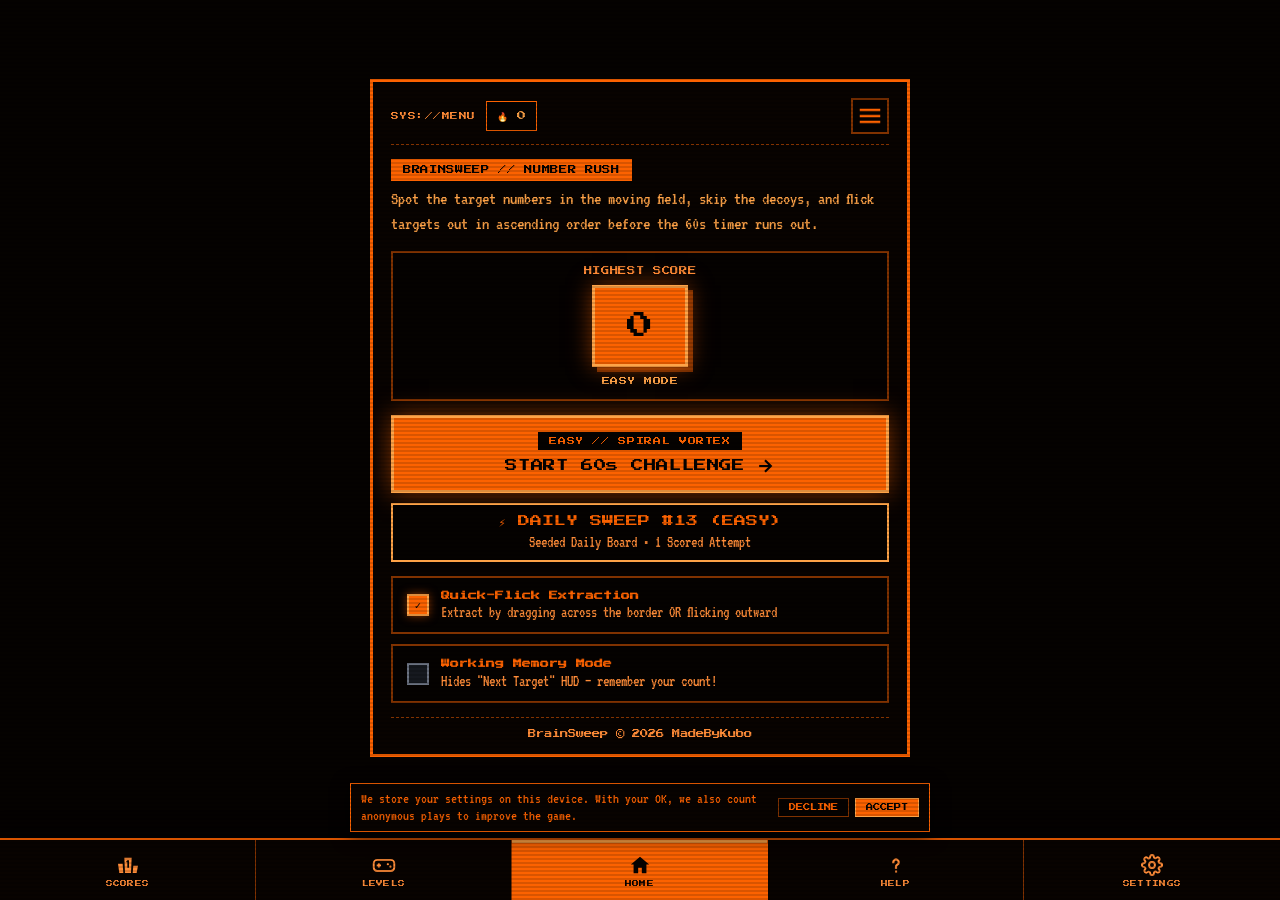
<file: index.html>
<!DOCTYPE html>
<html lang="en">
<head>
  <meta charset="UTF-8" />
  <meta name="viewport" content="width=device-width, initial-scale=1.0" />
  <meta name="theme-color" content="#fc6200" />
  <meta name="author" content="MadeByKubo" />
  <meta name="application-name" content="BrainSweep" />
  <meta name="description" content="A fast 60-second number puzzle. Spot, flick, beat your best. Plays offline." />
  <meta name="apple-mobile-web-app-capable" content="yes" />
  <meta name="apple-mobile-web-app-status-bar-style" content="black-translucent" />
  <title>BrainSweep — 60-Second Number Rush</title>
  <link rel="canonical" href="https://brainsweep-tau.vercel.app/" />
  <script type="application/ld+json">
  {
    "@context": "https://schema.org",
    "@type": "VideoGame",
    "name": "BrainSweep",
    "description": "A fast 60-second number puzzle. Spot, flick, beat your best. Plays offline.",
    "url": "https://brainsweep-tau.vercel.app",
    "inLanguage": "en",
    "genre": "Puzzle",
    "isAccessibleForFree": true,
    "author": {
      "@type": "Organization",
      "name": "MadeByKubo",
      "url": "https://www.instagram.com/madebykubo"
    },
    "creator": {
      "@type": "Organization",
      "name": "MadeByKubo",
      "url": "https://www.instagram.com/madebykubo"
    }
  }
  </script>

  <!-- Open Graph / WhatsApp / Social Sharing -->
  <meta property="og:type" content="website" />
  <meta property="og:site_name" content="BrainSweep" />
  <meta property="og:title" content="BrainSweep — 60-Second Number Rush" />
  <meta property="og:description" content="Can you clear 12 numbers in 60 seconds? A fast 60-second number puzzle. Spot, flick, beat your best." />
  <meta property="og:url" content="https://brainsweep-tau.vercel.app/" />
  <meta property="og:image" content="https://brainsweep-tau.vercel.app/og-image.png" />
  <meta property="og:image:width" content="1200" />
  <meta property="og:image:height" content="630" />

  <!-- Twitter Card -->
  <meta name="twitter:card" content="summary_large_image" />
  <meta name="twitter:title" content="BrainSweep — 60-Second Number Rush" />
  <meta name="twitter:description" content="Can you clear 12 numbers in 60 seconds? Spot, flick, beat your best." />
  <meta name="twitter:image" content="https://brainsweep-tau.vercel.app/og-image.png" />

  <!-- Self-Hosted Font Preloads (Zero Render-Blocking External Requests) -->
  <link rel="preload" href="fonts/press-start-2p-latin.woff2" as="font" type="font/woff2" crossorigin />
  <link rel="preload" href="fonts/vt323-latin.woff2" as="font" type="font/woff2" crossorigin />

  <link rel="manifest" href="manifest.json" />
  <link rel="icon" href="icon.svg" type="image/svg+xml" />
  <link rel="icon" href="icon-192.png" sizes="192x192" type="image/png" />
  <link rel="apple-touch-icon" sizes="180x180" href="apple-touch-icon.png" />

  <script>
    // Apply saved or URL-specified color theme & embed mode immediately before first paint
    (function () {
      var THEMES = {
        amber:   { bg: '#050200', primary: '#FC6200', border: '#FC6200', accent: '#FFA347' },
        green:   { bg: '#001100', primary: '#39FF14', border: '#00A819', accent: '#FFFFFF' },
        cyan:    { bg: '#0B0C10', primary: '#00E5FF', border: '#00E5FF', accent: '#FF4D9E' },
        magenta: { bg: '#1A0B1F', primary: '#FF33D4', border: '#FF33D4', accent: '#FFE600' },
        clear:   { bg: '#0A0E14', primary: '#FFFFFF', border: '#38BDF8', accent: '#FACC15' }
      };
      try {
        var root = document.documentElement;
        var params = new URLSearchParams(window.location.search || '');
        var isEmbed = params.get('embed') === 'true' || params.get('embed') === '1';
        if (isEmbed) {
          root.setAttribute('data-embed', 'true');
        }
        var urlTheme = (params.get('theme') || '').toLowerCase();
        var saved = (urlTheme && THEMES[urlTheme]) ? urlTheme : (localStorage.getItem('brainsweep_theme') || 'amber');
        var t = THEMES[saved] || THEMES.amber;
        root.setAttribute('data-theme', saved in THEMES ? saved : 'amber');
        root.style.setProperty('--bg-color', t.bg);
        root.style.setProperty('--primary-text', t.primary);
        root.style.setProperty('--border-color', t.border);
        root.style.setProperty('--accent-color', t.accent);
        var metaTheme = document.querySelector('meta[name="theme-color"]');
        if (metaTheme) metaTheme.setAttribute('content', t.primary);
      } catch (e) {}
    })();
  </script>
  <link rel="stylesheet" href="styles.css" />
</head>
<body>
  <div class="crt-scanlines" aria-hidden="true"></div>
  <div class="app-shell">
    <!-- Top Navigation / Status Header (Gameplay Screen) -->
    <header class="top-bar">
      <div class="brand">
        <div class="brand-logo" aria-hidden="true">
          <svg class="brainsweep-logo-svg" viewBox="0 0 32 32" width="24" height="24" fill="none" stroke="var(--primary-text)" stroke-width="2.4">
            <circle cx="16" cy="16" r="12" stroke-dasharray="6 4" />
            <path d="M16 8a8 8 0 1 0 8 8" stroke-linecap="round" />
            <circle cx="16" cy="16" r="3" fill="var(--primary-text)" stroke="none" />
          </svg>
        </div>
        <div>
          <h1 class="brand-title">BrainSweep</h1>
          <p class="brand-subtitle" id="brandSubtitle">SYS://BRAINSWEEP_V1.1</p>
        </div>
      </div>

      <!-- Secondary Telemetry HUD in Header -->
      <div class="hud-bar" id="hudBar">
        <div class="hud-card timer-card" id="timerHudCard">
          <span class="hud-label">TIME</span>
          <div class="hud-value-wrap">
            <span class="hud-value mono" id="hudTimer">01:00.0</span>
          </div>
          <div class="timer-progress-track">
            <div class="timer-progress-bar" id="timerProgressBar"></div>
          </div>
        </div>

        <div class="hud-card streak-card">
          <span class="hud-label">FOUND</span>
          <div class="hud-value-wrap">
            <span class="hud-value accent-emerald" id="hudExtracted">0</span>
            <span class="hud-sub" id="hudStreakBadge">0x</span>
          </div>
        </div>

        <div class="hud-card pace-card" id="paceHudCard">
          <span class="hud-label">PACE</span>
          <div class="hud-value-wrap">
            <span class="hud-value mono" id="hudPace">—</span>
            <span class="hud-sub">s/#</span>
          </div>
        </div>
      </div>

      <div class="top-actions">
        <button type="button" class="icon-btn has-label" id="btnHint" title="Locate Next Number (H)">
          <svg viewBox="0 0 24 24" width="18" height="18" fill="none" stroke="currentColor" stroke-width="2" aria-hidden="true">
            <circle cx="12" cy="12" r="10"/>
            <line x1="12" y1="16" x2="12" y2="12"/>
            <line x1="12" y1="8" x2="12.01" y2="8"/>
          </svg>
          <span class="btn-label">Locate</span>
        </button>
        <button type="button" class="icon-btn icon-only" id="btnSound" title="Toggle Sound Effects (M)" aria-label="Toggle Sound">
          <svg id="iconSoundOn" viewBox="0 0 24 24" width="18" height="18" fill="none" stroke="currentColor" stroke-width="2" aria-hidden="true">
            <polygon points="11 5 6 9 2 9 2 15 6 15 11 19 11 5"/>
            <path d="M15.54 8.46a5 5 0 0 1 0 7.07"/>
            <path d="M19.07 4.93a10 10 0 0 1 0 14.14"/>
          </svg>
        </button>
        <button type="button" class="icon-btn icon-only" id="btnInfo" title="How to Play (I)" aria-label="How to Play">
          <svg viewBox="0 0 24 24" width="18" height="18" fill="none" stroke="currentColor" stroke-width="2.4" stroke-linecap="square" aria-hidden="true">
            <line x1="12" y1="11" x2="12" y2="17"/>
            <line x1="10" y1="11" x2="12" y2="11"/>
            <line x1="10" y1="17" x2="14" y2="17"/>
            <rect x="11" y="6" width="2" height="2" fill="currentColor" stroke="none"/>
          </svg>
        </button>
        <button type="button" class="icon-btn has-label" id="btnMenu" title="Return to Home Screen (Esc)">
          <svg viewBox="0 0 24 24" width="18" height="18" fill="none" stroke="currentColor" stroke-width="2" aria-hidden="true">
            <path d="M3 10.5L12 3l9 7.5V21a1 1 0 0 1-1 1h-5v-6h-6v6H4a1 1 0 0 1-1-1v-10.5z"/>
          </svg>
          <span class="btn-label">Home</span>
        </button>
        <button type="button" class="icon-btn icon-only" id="btnReset" title="Reset Round (R)" aria-label="Reset Round">
          <svg viewBox="0 0 24 24" width="18" height="18" fill="none" stroke="currentColor" stroke-width="2" stroke-linecap="round" stroke-linejoin="round" aria-hidden="true">
            <path d="M3 12a9 9 0 1 0 9-9 9.75 9.75 0 0 0-6.74 2.74L3 8"/>
            <polyline points="3 3 3 8 8 8"/>
          </svg>
        </button>
      </div>
    </header>

    <!-- Sponsor Attribution Strip (Shown in B2B Embed Mode when sponsor_text or brand_logo is provided) -->
    <div class="embed-sponsor-bar" id="embedSponsorBar" hidden>
      <img id="embedBrandLogoImg" class="embed-brand-logo" alt="Sponsor Logo" hidden />
      <span id="embedSponsorTextEl" class="embed-sponsor-text"></span>
    </div>

    <!-- Main Game Stage -->
    <main class="stage-wrapper">
      <!-- Offline Survival Sweep Status Banner -->
      <div class="offline-banner" id="offlineStageBanner" hidden>
        <span>⚡ OFFLINE MODE: SURVIVAL SWEEP</span>
        <span class="offline-banner-sub" id="offlineStageBest">Best Offline Score: 0</span>
      </div>

      <!-- Horizontally Centered Next Target HUD Dock Directly Above Arena -->
      <div class="center-target-dock" id="centerTargetDock">
        <div class="hud-card target-card" id="targetHudCard">
          <span class="hud-label">NEXT TARGET</span>
          <div class="hud-value-wrap">
            <span class="hud-value accent-cyan" id="hudNextTarget">#1</span>
            <span class="hud-sub" id="hudTotalTarget">(1/12)</span>
          </div>
        </div>
      </div>

      <!-- Outer Extraction Ring / Drop Zone -->
      <div class="extraction-frame" id="extractionFrame">
        <div class="extraction-ring-label top-label">
          <span>↑ FLICK NUMBERS OUT IN ORDER ↑</span>
        </div>
        <div class="extraction-ring-label bottom-label">
          <span>↓ DROP ZONE ↓</span>
        </div>
        <div class="extraction-ring-label left-label">
          <span>← EXTRACT</span>
        </div>
        <div class="extraction-ring-label right-label">
          <span>EXTRACT →</span>
        </div>

        <!-- Inner Playable Arena where numbers move -->
        <div class="arena-container" id="arenaContainer">
          <canvas id="gameCanvas"></canvas>

          <!-- Ghost Trail Spawn Layer (pointer-events: none) -->
          <div class="ghost-layer" id="ghostLayer" aria-hidden="true"></div>

          <!-- Floating Feedback Toast inside Arena -->
          <div class="arena-feedback" id="arenaFeedback"></div>

          <!-- Tap-To-Play / Offscreen Pause Overlay (Phase 5.1) -->
          <div class="arena-overlay-card" id="tapToPlayOverlay" hidden>
            <div class="arena-overlay-inner">
              <span class="badge-pill" id="tapOverlayBadge">60-SECOND NUMBER RUSH</span>
              <h2 class="arena-overlay-title" id="tapOverlayTitle">TAP TO PLAY</h2>
              <p class="arena-overlay-sub" id="tapOverlaySub">Spot the NEXT TARGET number, skip decoys, and flick it out of the arena!</p>
              <button type="button" class="primary-btn" id="btnTapToPlayAction">TAP TO PLAY</button>
            </div>
          </div>

          <!-- First-Time Interactive Tutorial Overlay (Phase 6.1) -->
          <div class="arena-overlay-card" id="tutorialOverlay" hidden>
            <div class="arena-overlay-inner tutorial-inner">
              <span class="badge-pill">QUICK TUTORIAL // 5 SECONDS</span>
              <h2 class="arena-overlay-title" id="tutorialTargetPrompt">FIND &amp; FLICK THE TARGET</h2>
              <div class="tutorial-gesture-demo" aria-hidden="true">
                <span class="tutorial-demo-node" id="tutorialDemoNode">#2</span>
                <span class="tutorial-demo-arrow">↗ FLICK OUT!</span>
              </div>
              <p class="arena-overlay-sub">
                Numbers have random gaps! Always check <strong>NEXT TARGET</strong> above and flick it out. Skip decoys (grabbing a decoy costs time).
              </p>
              <div class="tutorial-btn-row">
                <button type="button" class="secondary-btn" id="btnSkipTutorial">Skip</button>
                <button type="button" class="primary-btn" id="btnStartFromTutorial">GOT IT — PLAY</button>
              </div>
            </div>
          </div>

          <!-- Unlicensed Embed Domain Notice (Phase 4) -->
          <div class="arena-overlay-card" id="unlicensedEmbedOverlay" hidden>
            <div class="arena-overlay-inner">
              <span class="badge-pill">DOMAIN LICENSE REQUIRED</span>
              <h2 class="arena-overlay-title">UNLICENSED EMBED</h2>
              <p class="arena-overlay-sub">This game isn't licensed for this site — play directly at BrainSweep:</p>
              <a href="https://brainsweep-tau.vercel.app" target="_blank" rel="noopener noreferrer" class="primary-btn" id="unlicensedSiteLink" style="text-decoration: none;">PLAY AT BRAINSWEEP</a>
            </div>
          </div>
        </div>
      </div>

      <!-- Collected Numbers Tray at bottom -->
      <section class="extracted-tray" aria-label="Extracted Numbers Sequence">
        <div class="tray-header">
          <span class="tray-title">EXTRACTED SEQUENCE</span>
          <span class="tray-hint" id="trayStatusText">Find #1 — skip the decoys!</span>
        </div>
        <div class="tray-slots" id="extractedSlots"></div>
      </section>
    </main>

    <!-- Footer Credit Bar (Gameplay Screen) -->
    <footer class="site-footer">
      <span class="footer-credit">BrainSweep © <span data-year>2026</span> MadeByKubo</span>
    </footer>

    <!-- Unobtrusive Embed Creator Credit (Shown in Embed Mode unless whitelabeled on an allowed domain) -->
    <div class="embed-creator-credit" id="embedCreatorCredit" hidden>
      BrainSweep by MadeByKubo
    </div>

    <!-- =====================================================================
         1. HOME SCREEN OVERLAY (#setupModal / HomeScreen)
         ===================================================================== -->
    <div class="modal-backdrop home-screen-backdrop active" id="setupModal" role="dialog" aria-modal="true" aria-labelledby="setupBadgePill">
      <div class="modal-card home-screen-card">
        <!-- Top Right Hamburger Menu Strip + Daily Streak Badge -->
        <div class="home-player-strip">
          <div class="home-streak-cluster">
            <span class="home-player-label">SYS://MENU</span>
            <span class="streak-fire-pill" id="homeStreakBadge" title="Daily Sweep Streak">🔥 0</span>
          </div>
          <div class="hamburger-menu-wrap" id="hamburgerMenuWrap">
            <button
              type="button"
              class="hamburger-icon-btn"
              id="btnHamburgerMenu"
              title="Open Menu"
              aria-label="Open Menu"
              aria-expanded="false"
            >
              <svg viewBox="0 0 24 24" width="24" height="24" fill="none" stroke="currentColor" stroke-width="2.5" stroke-linecap="square" aria-hidden="true">
                <line x1="3" y1="6" x2="21" y2="6" />
                <line x1="3" y1="12" x2="21" y2="12" />
                <line x1="3" y1="18" x2="21" y2="18" />
              </svg>
            </button>
            <div class="hamburger-dropdown" id="hamburgerDropdown" role="menu" hidden>
              <button type="button" class="hamburger-dropdown-item" id="btnOpenStatistics" role="menuitem">
                <svg viewBox="0 0 24 24" width="16" height="16" fill="none" stroke="currentColor" stroke-width="2.2" aria-hidden="true">
                  <rect x="3" y="13" width="4" height="8" />
                  <rect x="10" y="8" width="4" height="13" />
                  <rect x="17" y="3" width="4" height="18" />
                </svg>
                <span>Statistics</span>
              </button>
              <button type="button" class="hamburger-dropdown-item" id="btnOpenAchievements" role="menuitem">
                <svg viewBox="0 0 24 24" width="16" height="16" fill="none" stroke="currentColor" stroke-width="2.2" aria-hidden="true">
                  <path d="M6 4h12v5a6 6 0 0 1-12 0V4z" />
                  <path d="M6 6H3v2a3 3 0 0 0 3 3" />
                  <path d="M18 6h3v2a3 3 0 0 1-3 3" />
                  <line x1="12" y1="15" x2="12" y2="19" />
                  <line x1="8" y1="19" x2="16" y2="19" />
                </svg>
                <span>Achievements</span>
              </button>
            </div>
          </div>
        </div>

        <!-- Header -->
        <div class="modal-header home-header">
          <span class="badge-pill" id="setupBadgePill">BRAINSWEEP // NUMBER RUSH</span>
          <p id="setupSubheadline">Spot the target numbers in the moving field, skip the decoys, and flick targets out in ascending order before the 60s timer runs out.</p>
        </div>

        <!-- Offline Mode Banner (Shown when device is Offline) -->
        <div class="offline-menu-panel" id="offlineMenuPanel" hidden>
          <div class="offline-banner menu-offline-banner">
            <span>⚡ OFFLINE MODE: SURVIVAL SWEEP ⚡</span>
          </div>
        </div>

        <!-- Highest Score Central Display (Animated Loop: Easy -> Medium -> Hard) -->
        <div class="best-play-showcase">
          <div class="best-play-label">HIGHEST SCORE</div>
          <div class="best-play-block" id="homeBestScoreBlock">
            <span class="best-play-number" id="homeBestScoreValue">0</span>
          </div>
          <div class="best-play-sub" id="homeBestScoreSub">EASY MODE</div>
        </div>

        <!-- Start Challenge Prominent Button + Daily Sweep Button -->
        <div class="home-start-wrap">
          <button type="button" class="primary-btn home-start-btn" id="btnStartGame">
            <span class="start-btn-diff-tag" id="homeStartDiffLabel">EASY // SPIRAL VORTEX</span>
            <div class="start-btn-main-row">
              <span id="homeStartMainText">START 60s CHALLENGE</span>
              <svg viewBox="0 0 24 24" width="20" height="20" fill="none" stroke="currentColor" stroke-width="2.6" aria-hidden="true">
                <line x1="5" y1="12" x2="19" y2="12"/>
                <polyline points="12 5 19 12 12 19"/>
              </svg>
            </div>
          </button>

          <button type="button" class="secondary-btn daily-sweep-btn" id="btnStartDailySweep">
            <span id="dailySweepBtnLabel">⚡ DAILY SWEEP #1</span>
            <small id="dailySweepStatusSub">Seeded Daily Board • 1 Scored Attempt</small>
          </button>
        </div>

        <!-- Gameplay Toggles (Stacked Rows) -->
        <div class="home-toggles-stack">
          <label class="toggle-option retro-toggle-row" for="chkQuickFlick">
            <input type="checkbox" id="chkQuickFlick" class="retro-checkbox" checked />
            <span class="retro-checkbox-box" aria-hidden="true"></span>
            <span class="toggle-text">
              <strong>Quick-Flick Extraction</strong>
              <small>Extract by dragging across the border OR flicking outward</small>
            </span>
          </label>

          <label class="toggle-option retro-toggle-row" for="chkMemoryMode">
            <input type="checkbox" id="chkMemoryMode" class="retro-checkbox" />
            <span class="retro-checkbox-box" aria-hidden="true"></span>
            <span class="toggle-text">
              <strong>Working Memory Mode</strong>
              <small>Hides "Next Target" HUD — remember your count!</small>
            </span>
          </label>
        </div>

        <!-- Home Screen Credit -->
        <div class="modal-credit">
          <span>BrainSweep © <span data-year>2026</span> MadeByKubo</span>
        </div>
      </div>
    </div>

    <!-- =====================================================================
         2. LEVEL SELECT MODAL (#levelSelectModal — Gamepad Icon)
         ===================================================================== -->
    <div class="modal-backdrop" id="levelSelectModal" role="dialog" aria-modal="true" aria-hidden="true" inert>
      <div class="modal-card level-select-card">
        <div class="leaderboard-top-bar">
          <div class="leaderboard-title-wrap">
            <span class="badge-pill">STAGE SELECTION // 60s LIMIT</span>
            <h2>SELECT DIFFICULTY</h2>
          </div>
          <button type="button" class="icon-btn icon-only" id="btnCloseLevelSelect" title="Close Level Select" aria-label="Close Level Select">
            ✕
          </button>
        </div>

        <div class="level-cards-vertical" id="difficultyGrid">
          <!-- EASY CARD -->
          <div class="level-vertical-card diff-card active" data-difficulty="easy">
            <div class="level-card-info">
              <div class="diff-top">
                <span class="diff-name">EASY MODE</span>
                <span class="diff-time">60s</span>
              </div>
              <div class="diff-range">12 / 20</div>
              <p class="diff-desc">Pool of 20 (1–20): 12 targets &amp; 8 random decoys (−1.0s decoy penalty). Relaxed scanning pace.</p>
              <div class="diff-best" id="bestEasy">Best: —/12 (Total: 0 pts)</div>
            </div>
            <button type="button" class="level-play-btn" data-play-diff="easy">
              <span>PLAY</span>
              <svg viewBox="0 0 24 24" width="16" height="16" fill="currentColor" aria-hidden="true"><polygon points="6 4 20 12 6 20 6 4"/></svg>
            </button>
          </div>

          <!-- MEDIUM CARD -->
          <div class="level-vertical-card diff-card" data-difficulty="medium">
            <div class="level-card-info">
              <div class="diff-top">
                <span class="diff-name">MEDIUM MODE</span>
                <span class="diff-time">60s</span>
              </div>
              <div class="diff-range">20 / 36</div>
              <p class="diff-desc">Pool of 36 (1–36): 20 targets &amp; 16 random decoys (−1.5s decoy penalty). Ignore the decoys!</p>
              <div class="diff-best" id="bestMedium">Best: —/20 (Total: 0 pts)</div>
            </div>
            <button type="button" class="level-play-btn" data-play-diff="medium">
              <span>PLAY</span>
              <svg viewBox="0 0 24 24" width="16" height="16" fill="currentColor" aria-hidden="true"><polygon points="6 4 20 12 6 20 6 4"/></svg>
            </button>
          </div>

          <!-- HARD CARD -->
          <div class="level-vertical-card diff-card" data-difficulty="hard">
            <div class="level-card-info">
              <div class="diff-top">
                <span class="diff-name">HARD MODE</span>
                <span class="diff-time">60s</span>
              </div>
              <div class="diff-range">25 / 50</div>
              <p class="diff-desc">Pool of 50 (1–50): 25 targets &amp; 25 decoys (−2.0s decoy penalty) at high trajectory velocity.</p>
              <div class="diff-best" id="bestHard">Best: —/25 (Total: 0 pts)</div>
            </div>
            <button type="button" class="level-play-btn" data-play-diff="hard">
              <span>PLAY</span>
              <svg viewBox="0 0 24 24" width="16" height="16" fill="currentColor" aria-hidden="true"><polygon points="6 4 20 12 6 20 6 4"/></svg>
            </button>
          </div>
        </div>
      </div>
    </div>

    <!-- =====================================================================
         3. HELP MODAL (#infoModal — ? Icon)
         ===================================================================== -->
    <div class="modal-backdrop" id="infoModal" role="dialog" aria-modal="true" aria-hidden="true" inert>
      <div class="modal-card info-card">
        <div class="leaderboard-top-bar">
          <div class="leaderboard-title-wrap">
            <span class="badge-pill">SYSTEM MANUAL // GUIDE</span>
            <h2>HOW TO PLAY</h2>
          </div>
          <button type="button" class="icon-btn icon-only" id="btnCloseInfo" title="Close Help" aria-label="Close Help">
            ✕
          </button>
        </div>

        <div class="info-grid">
          <div class="info-block">
            <h3>RULES</h3>
            <p>Spot the target numbers inside the moving arena and drag or flick them across the dashed drop zone in strict ascending order within <strong>60 seconds</strong>.</p>
            <p>Decoy ("gap") numbers are randomly mixed into the pool. Check the centered <strong>NEXT TARGET</strong> indicator (or the Ghost Trail number spawned where you dropped your last target) and skip the decoys — grabbing a decoy costs −1.0s to −2.0s!</p>
          </div>

          <div class="info-block">
            <h3>SCORE &amp; DAILY SWEEP</h3>
            <p>Every target number you extract before the 60-second timer expires counts toward your <strong>Session Score</strong>:</p>
            <ul class="info-list">
              <li>• <strong>EASY:</strong> Up to 12 points per round (−1.0s decoy penalty)</li>
              <li>• <strong>MEDIUM:</strong> Up to 20 points per round (−1.5s decoy penalty)</li>
              <li>• <strong>HARD:</strong> Up to 25 points per round (−2.0s decoy penalty)</li>
            </ul>
            <p>Play the seeded <strong>Daily Sweep</strong> every day to build your 🔥 streak and compete on the Today, This Week, and All-Time Best leaderboards!</p>
          </div>

          <div class="info-block">
            <h3>PRIVACY POLICY</h3>
            <p>We store your settings on this device and support NDPA, GDPR, and CCPA data rights.</p>
            <div class="help-credit-links">
              <a href="./privacy-policy/" class="footer-link">[ PRIVACY POLICY ]</a>
            </div>
          </div>

          <div class="info-block">
            <h3>CREDIT</h3>
            <p>BrainSweep is made by MadeByKubo.</p>
            <p>BrainSweep © <span data-year>2026</span> MadeByKubo</p>
            <div class="help-credit-links">
              <a href="https://youtube.com/@madebykubo" target="_blank" rel="noopener noreferrer" class="footer-link">[ YOUTUBE ]</a>
              <a href="https://www.instagram.com/madebykubo" target="_blank" rel="noopener noreferrer" class="footer-link">[ INSTAGRAM ]</a>
            </div>
            <div style="margin-top: 10px;">
              <button type="button" class="secondary-btn" id="btnHelpShowTutorial" style="width: 100%; padding: 10px 14px;">SHOW TUTORIAL AGAIN</button>
            </div>
            <p class="help-disclaimer-note">BrainSweep is an entertainment game. It is not a medical or training product.</p>
          </div>
        </div>
      </div>
    </div>

    <!-- =====================================================================
         4. SETTINGS MODAL (#settingsModal — Gear Icon)
         ===================================================================== -->
    <div class="modal-backdrop" id="settingsModal" role="dialog" aria-modal="true" aria-hidden="true" inert>
      <div class="modal-card settings-card">
        <div class="leaderboard-top-bar">
          <div class="leaderboard-title-wrap">
            <span class="badge-pill">SYSTEM CONFIGURATION</span>
            <h2>SETTINGS</h2>
          </div>
          <button type="button" class="icon-btn icon-only" id="btnCloseSettings" title="Close Settings" aria-label="Close Settings">
            ✕
          </button>
        </div>

        <div class="settings-rows-list">
          <!-- 1. Sounds Toggle Row -->
          <button type="button" class="settings-row-btn" id="btnSettingSound">
            <div class="settings-row-left">
              <div class="settings-icon-box" id="settingSoundIconBox">
                <svg id="settingSoundSvgOn" viewBox="0 0 24 24" width="22" height="22" fill="none" stroke="currentColor" stroke-width="2.2" aria-hidden="true">
                  <polygon points="11 5 6 9 2 9 2 15 6 15 11 19 11 5"/>
                  <path d="M15.54 8.46a5 5 0 0 1 0 7.07"/>
                  <path d="M19.07 4.93a10 10 0 0 1 0 14.14"/>
                </svg>
                <svg id="settingSoundSvgOff" viewBox="0 0 24 24" width="22" height="22" fill="none" stroke="currentColor" stroke-width="2.2" hidden aria-hidden="true">
                  <polygon points="11 5 6 9 2 9 2 15 6 15 11 19 11 5"/>
                  <line x1="23" y1="9" x2="17" y2="15"/>
                  <line x1="17" y1="9" x2="23" y2="15"/>
                </svg>
              </div>
              <div class="settings-row-text">
                <span class="settings-row-title">SOUNDS</span>
              </div>
            </div>
            <span class="settings-value-badge" id="settingSoundValue">ON</span>
          </button>

          <!-- 2. Difficulty Cycling Row (Easy -> Medium -> Hard -> Easy) -->
          <button type="button" class="settings-row-btn" id="btnSettingDifficulty">
            <div class="settings-row-left">
              <div class="settings-icon-box">
                <svg viewBox="0 0 24 24" width="22" height="22" fill="none" stroke="currentColor" stroke-width="2.2" aria-hidden="true">
                  <rect x="3" y="14" width="4" height="7"/>
                  <rect x="10" y="9" width="4" height="12"/>
                  <rect x="17" y="4" width="4" height="17"/>
                </svg>
              </div>
              <div class="settings-row-text">
                <span class="settings-row-title">DIFFICULTY</span>
              </div>
            </div>
            <span class="settings-value-badge" id="settingDifficultyValue">EASY</span>
          </button>

          <!-- 3. Trajectory Pattern Row (Opens Sub-Popup) -->
          <button type="button" class="settings-row-btn" id="btnSettingTrajectory">
            <div class="settings-row-left">
              <div class="settings-icon-box">
                <svg viewBox="0 0 24 24" width="22" height="22" fill="none" stroke="currentColor" stroke-width="2.2" aria-hidden="true">
                  <path d="M12 12m-2 0a2 2 0 1 0 4 0a4 4 0 1 0 -8 0a6 6 0 1 0 12 0a8 8 0 1 0 -16 0"/>
                </svg>
              </div>
              <div class="settings-row-text">
                <span class="settings-row-title">TRAJECTORY PATTERN</span>
              </div>
            </div>
            <span class="settings-value-badge" id="settingTrajectoryValue">SPIRAL VORTEX</span>
          </button>

          <!-- 4. Color Theme Row (Opens Sub-Popup) -->
          <button type="button" class="settings-row-btn" id="btnSettingTheme">
            <div class="settings-row-left">
              <div class="settings-icon-box">
                <svg viewBox="0 0 24 24" width="22" height="22" fill="none" stroke="currentColor" stroke-width="2.2" aria-hidden="true">
                  <circle cx="12" cy="12" r="9"/>
                  <circle cx="9.5" cy="9.5" r="1.3" fill="currentColor"/>
                  <circle cx="14.5" cy="9.5" r="1.3" fill="currentColor"/>
                  <circle cx="8.5" cy="14" r="1.3" fill="currentColor"/>
                  <circle cx="15" cy="14.5" r="1.6" fill="currentColor"/>
                </svg>
              </div>
              <div class="settings-row-text">
                <span class="settings-row-title">COLOR THEME</span>
              </div>
            </div>
            <span class="settings-value-badge" id="settingThemeValue">DEFAULT</span>
          </button>

          <!-- 5. Large Numbers Accessibility Toggle -->
          <button type="button" class="settings-row-btn" id="btnSettingLargeNumbers">
            <div class="settings-row-left">
              <div class="settings-icon-box" id="settingLargeNumbersIconBox">
                <svg viewBox="0 0 24 24" width="22" height="22" fill="none" stroke="currentColor" stroke-width="2.2" aria-hidden="true">
                  <circle cx="12" cy="12" r="9"/>
                  <line x1="12" y1="8" x2="12" y2="16"/>
                  <line x1="8" y1="12" x2="16" y2="12"/>
                </svg>
              </div>
              <div class="settings-row-text">
                <span class="settings-row-title">LARGE NUMBERS</span>
              </div>
            </div>
            <span class="settings-value-badge off" id="settingLargeNumbersValue">OFF</span>
          </button>

          <!-- 6. Reduced Motion Accessibility Toggle -->
          <button type="button" class="settings-row-btn" id="btnSettingReducedMotion">
            <div class="settings-row-left">
              <div class="settings-icon-box" id="settingReducedMotionIconBox">
                <svg viewBox="0 0 24 24" width="22" height="22" fill="none" stroke="currentColor" stroke-width="2.2" aria-hidden="true">
                  <circle cx="12" cy="12" r="9"/>
                  <line x1="9" y1="9" x2="9" y2="15"/>
                  <line x1="15" y1="9" x2="15" y2="15"/>
                </svg>
              </div>
              <div class="settings-row-text">
                <span class="settings-row-title">REDUCED MOTION</span>
              </div>
            </div>
            <span class="settings-value-badge off" id="settingReducedMotionValue">OFF</span>
          </button>

          <!-- 7. Replay Interactive Tutorial -->
          <button type="button" class="settings-row-btn" id="btnSettingShowTutorial">
            <div class="settings-row-left">
              <div class="settings-icon-box">
                <svg viewBox="0 0 24 24" width="22" height="22" fill="none" stroke="currentColor" stroke-width="2.2" aria-hidden="true">
                  <circle cx="12" cy="12" r="9"/>
                  <path d="M9.5 9.5a2.5 2.5 0 1 1 3.8 2.1c-.8.5-1.3 1-1.3 2v.4"/>
                  <circle cx="12" cy="17" r="0.8" fill="currentColor"/>
                </svg>
              </div>
              <div class="settings-row-text">
                <span class="settings-row-title">SHOW TUTORIAL AGAIN</span>
              </div>
            </div>
            <span class="settings-value-badge">PLAY</span>
          </button>
        </div>

        <div class="modal-footer">
          <button type="button" class="secondary-btn" id="btnCancelSettings" style="width: 100%;">CANCEL / DONE</button>
        </div>
      </div>
    </div>

    <!-- =====================================================================
         5. TRAJECTORY SUB-POPUP MODAL (#trajectoryModal)
         ===================================================================== -->
    <div class="modal-backdrop sub-modal-backdrop" id="trajectoryModal" role="dialog" aria-modal="true" aria-hidden="true" inert>
      <div class="modal-card trajectory-popup-card">
        <div class="leaderboard-top-bar">
          <div class="leaderboard-title-wrap">
            <span class="badge-pill">MOVEMENT VECTOR</span>
            <h2>SELECT TRAJECTORY</h2>
          </div>
          <button type="button" class="icon-btn icon-only" id="btnCloseTrajectory" title="Cancel / Close" aria-label="Close Trajectory Popup">
            ✕
          </button>
        </div>

        <div class="trajectory-options-list" id="patternGrid">
          <button type="button" class="pattern-chip active" data-pattern="spiral">
            <span class="pattern-icon" aria-hidden="true">🌀</span>
            <div class="pattern-chip-info">
              <strong>Spiral Vortex</strong>
              <small>Concentric inward/outward spiral orbits</small>
            </div>
          </button>

          <button type="button" class="pattern-chip" data-pattern="zigzag">
            <span class="pattern-icon" aria-hidden="true">⚡</span>
            <div class="pattern-chip-info">
              <strong>Zig-Zag Sweep</strong>
              <small>Sharp angular sawtooth vectors</small>
            </div>
          </button>

          <button type="button" class="pattern-chip" data-pattern="random">
            <span class="pattern-icon" aria-hidden="true">🎲</span>
            <div class="pattern-chip-info">
              <strong>Random Drift</strong>
              <small>Chaotic multi-directional elastic motion</small>
            </div>
          </button>

          <button type="button" class="pattern-chip" data-pattern="wave">
            <span class="pattern-icon" aria-hidden="true">🌊</span>
            <div class="pattern-chip-info">
              <strong>Harmonic Wave</strong>
              <small>Flowing sinusoidal streams</small>
            </div>
          </button>

          <button type="button" class="pattern-chip" data-pattern="mixed">
            <span class="pattern-icon" aria-hidden="true">🔀</span>
            <div class="pattern-chip-info">
              <strong>Hybrid Chaos</strong>
              <small>Combines spiral, zig-zag &amp; random</small>
            </div>
          </button>
        </div>

        <div class="modal-footer">
          <button type="button" class="secondary-btn" id="btnCancelTrajectory" style="width: 100%;">CANCEL</button>
        </div>
      </div>
    </div>

    <!-- =====================================================================
         5B. COLOR THEME SUB-POPUP MODAL (#themeModal)
         ===================================================================== -->
    <div class="modal-backdrop sub-modal-backdrop" id="themeModal" role="dialog" aria-modal="true" aria-hidden="true" inert>
      <div class="modal-card trajectory-popup-card theme-popup-card">
        <div class="leaderboard-top-bar">
          <div class="leaderboard-title-wrap">
            <span class="badge-pill">DISPLAY PALETTE</span>
            <h2>COLOR THEME</h2>
          </div>
          <button type="button" class="icon-btn icon-only" id="btnCloseTheme" title="Cancel / Close" aria-label="Close Color Theme Popup">
            ✕
          </button>
        </div>

        <div class="trajectory-options-list" id="themeGrid">
          <button type="button" class="pattern-chip theme-chip active" data-theme-id="amber">
            <span class="theme-swatch" style="background: #050200; border-color: #FC6200;">
              <span class="theme-swatch-dot" style="background: #FC6200;"></span>
            </span>
            <div class="pattern-chip-info">
              <strong>Default (Retro Orange)</strong>
              <small>BG: #050200 • Primary: #FC6200 • Accent: #FFA347</small>
            </div>
          </button>

          <button type="button" class="pattern-chip theme-chip" data-theme-id="green">
            <span class="theme-swatch" style="background: #001100; border-color: #00A819;">
              <span class="theme-swatch-dot" style="background: #39FF14;"></span>
            </span>
            <div class="pattern-chip-info">
              <strong>Phosphor Green</strong>
              <small>BG: #001100 • Primary: #39FF14 • Border: #00A819</small>
            </div>
          </button>

          <button type="button" class="pattern-chip theme-chip" data-theme-id="cyan">
            <span class="theme-swatch" style="background: #0B0C10; border-color: #00E5FF;">
              <span class="theme-swatch-dot" style="background: #00E5FF; box-shadow: 0 0 6px #FF4D9E;"></span>
            </span>
            <div class="pattern-chip-info">
              <strong>Cyberpunk Cyan</strong>
              <small>BG: #0B0C10 • Primary: #00E5FF • Accent: #FF4D9E</small>
            </div>
          </button>

          <button type="button" class="pattern-chip theme-chip" data-theme-id="magenta">
            <span class="theme-swatch" style="background: #1A0B1F; border-color: #FF33D4;">
              <span class="theme-swatch-dot" style="background: #FF33D4; box-shadow: 0 0 6px #FFE600;"></span>
            </span>
            <div class="pattern-chip-info">
              <strong>Vaporwave Magenta</strong>
              <small>BG: #1A0B1F • Primary: #FF33D4 • Accent: #FFE600</small>
            </div>
          </button>

          <button type="button" class="pattern-chip theme-chip" data-theme-id="clear">
            <span class="theme-swatch" style="background: #0A0E14; border-color: #38BDF8;">
              <span class="theme-swatch-dot" style="background: #FFFFFF;"></span>
            </span>
            <div class="pattern-chip-info">
              <strong>Clear (High Contrast)</strong>
              <small>Plain bold sans-serif numbers • Larger radius • No scanlines</small>
            </div>
          </button>
        </div>

        <div class="modal-footer">
          <button type="button" class="secondary-btn" id="btnCancelTheme" style="width: 100%;">CANCEL</button>
        </div>
      </div>
    </div>

    <!-- =====================================================================
         6. RESULTS / END-OF-ROUND MODAL (#resultsModal)
         ===================================================================== -->
    <div class="modal-backdrop" id="resultsModal" role="dialog" aria-modal="true" aria-hidden="true" inert>
      <div class="modal-card results-card">
        <div class="top-nav-strip modal-nav-strip">
          <button type="button" class="top-strip-icon-btn" id="btnLeaderboardResults" title="Leaderboard" aria-label="Open Leaderboard">
            <svg viewBox="0 0 36 32" width="28" height="26" fill="currentColor" aria-hidden="true">
              <path d="M3 13 L10 13 L11 29 L5 29 Z" />
              <path d="M26 16 L33 16 L31 29 L25 29 Z" />
              <path fill-rule="evenodd" clip-rule="evenodd" d="M12.5 5 L23.5 5 L22.5 29 L13.5 29 Z M17 9 L19.5 9 L19.5 20 L17 20 L17 12 L15.5 12 L15.5 10.2 Z" />
            </svg>
          </button>

          <button type="button" class="top-player-center" id="btnResultsChangeUser" title="Click to set or change Player Name">
            <span class="top-player-name" id="resultsPlayerName">GUEST</span>
          </button>

          <button type="button" class="top-strip-icon-btn" id="btnResultsMenuIcon" title="Open Settings" aria-label="Open Settings">
            <svg viewBox="0 0 24 24" width="26" height="26" fill="none" stroke="currentColor" stroke-width="2.1" stroke-linecap="round" stroke-linejoin="round" aria-hidden="true">
              <circle cx="12" cy="12" r="3.2" />
              <path d="M19.4 15a1.65 1.65 0 0 0 .33 1.82l.06.06a2 2 0 1 1-2.83 2.83l-.06-.06a1.65 1.65 0 0 0-1.82-.33 1.65 1.65 0 0 0-1 1.51V21a2 2 0 1 1-4 0v-.09A1.65 1.65 0 0 0 9 19.4a1.65 1.65 0 0 0-1.82.33l-.06.06a2 2 0 1 1-2.83-2.83l.06-.06a1.65 1.65 0 0 0 .33-1.82 1.65 1.65 0 0 0-1.51-1H3a2 2 0 1 1 0-4h.09A1.65 1.65 0 0 0 4.6 9a1.65 1.65 0 0 0-.33-1.82l-.06-.06a2 2 0 1 1 2.83-2.83l.06.06a1.65 1.65 0 0 0 1.82.33H9a1.65 1.65 0 0 0 1-1.51V3a2 2 0 1 1 4 0v.09a1.65 1.65 0 0 0 1 1.51 1.65 1.65 0 0 0 1.82-.33l.06-.06a2 2 0 1 1 2.83 2.83l-.06.06a1.65 1.65 0 0 0-.33 1.82V9a1.65 1.65 0 0 0 1.51 1H21a2 2 0 1 1 0 4h-.09a1.65 1.65 0 0 0-1.51 1z" />
            </svg>
          </button>
        </div>

        <div class="modal-header">
          <div class="results-badge-row">
            <span class="badge-pill" id="resultBadge">ROUND COMPLETE</span>
            <span class="streak-fire-pill" id="resStreakBadge">🔥 0</span>
          </div>
          <h2 id="resultHeadline">Time's Up!</h2>
          <p id="resultSubheadline">Your speed breakdown.</p>
        </div>

        <!-- 0-Score Helpful Tip & How to Play Button (Phase 3.9) -->
        <div class="zero-score-tip-box" id="zeroScoreHelpWrap" hidden>
          <p>No numbers cleared yet — tip: find the <strong>NEXT TARGET</strong> number and flick it out!</p>
          <button type="button" class="secondary-btn" id="btnZeroScoreHowToPlay">HOW TO PLAY</button>
        </div>

        <div class="stats-grid">
          <div class="stat-box">
            <span class="stat-label">SESSION SCORE</span>
            <span class="stat-val accent-cyan" id="resExtracted">0</span>
          </div>
          <div class="stat-box">
            <span class="stat-label" id="resSecondStatLabel">BEST / TOTAL</span>
            <span class="stat-val mono accent-amber" id="resTime">—</span>
          </div>
          <div class="stat-box">
            <span class="stat-label">AVG SPEED</span>
            <span class="stat-val mono" id="resAvgSpeed">—</span>
          </div>
          <div class="stat-box">
            <span class="stat-label">ACCURACY</span>
            <span class="stat-val accent-emerald" id="resAccuracy">—</span>
          </div>
        </div>

        <!-- Reaction Split Mini Chart -->
        <div class="telemetry-section">
          <div class="telemetry-header">
            <span class="telemetry-title-text">Speed per number (sec)</span>
            <span id="resCognitiveRank" class="rank-chip">Sweep Rank: S</span>
          </div>
          <div class="split-bars" id="splitBarsContainer"></div>
        </div>

        <!-- Share & Sponsor CTA Row (Phase 5.4 & 6.5) -->
        <div class="results-share-cta-row">
          <button type="button" class="secondary-btn share-result-btn" id="btnShareResult">
            <span>SHARE SCORE</span>
          </button>
          <a
            href="#"
            target="_blank"
            rel="noopener sponsored"
            class="primary-btn sponsor-cta-btn"
            id="btnEmbedSponsorCta"
            hidden
          >
            <span id="embedSponsorCtaText">VISIT SPONSOR</span>
          </a>
        </div>

        <div class="modal-footer results-actions">
          <button type="button" class="secondary-btn" id="btnChangeConfig">Home Screen</button>
          <button type="button" class="primary-btn" id="btnPlayAgain">
            <span>PLAY AGAIN</span>
          </button>
        </div>
      </div>
    </div>

    <!-- =====================================================================
         7. PLAYER REGISTRATION MODAL (#registerModal)
         ===================================================================== -->
    <div class="modal-backdrop sub-modal-backdrop" id="registerModal" role="dialog" aria-modal="true" aria-hidden="true" inert>
      <div class="modal-card register-card">
        <div class="modal-header">
          <span class="badge-pill">GLOBAL LEADERBOARD PROFILE</span>
          <h2 id="registerModalTitle">Save this score to the leaderboard?</h2>
          <p>Your email is only used to protect your username and recover your scores.</p>
        </div>

        <form id="registerForm" class="register-form" novalidate>
          <div class="form-field">
            <label for="regUsername">USERNAME (3–16 LETTERS/NUMBERS/_)</label>
            <input
              type="text"
              id="regUsername"
              name="username"
              minlength="3"
              maxlength="16"
              pattern="[A-Za-z0-9_]{3,16}"
              placeholder="e.g. KuboRunner99"
              autocomplete="username"
              required
            />
          </div>

          <div class="form-field">
            <label for="regEmail">EMAIL ADDRESS</label>
            <input
              type="email"
              id="regEmail"
              name="email"
              maxlength="80"
              placeholder="e.g. player@domain.com"
              autocomplete="email"
              required
            />
          </div>

          <label class="toggle-option retro-toggle-row register-optin-row" for="regMarketingOptIn">
            <input type="checkbox" id="regMarketingOptIn" class="retro-checkbox" />
            <span class="retro-checkbox-box" aria-hidden="true"></span>
            <span class="toggle-text">
              <strong>Send me game updates (optional)</strong>
              <small>Unticked by default. Unsubscribe anytime.</small>
            </span>
          </label>

          <div class="form-error" id="regErrorMsg" hidden></div>

          <div class="modal-footer register-actions">
            <button type="button" class="secondary-btn" id="btnCancelRegister">Not now</button>
            <button type="submit" class="primary-btn" id="btnSubmitRegister">
              <span id="btnSubmitRegisterText">SAVE SCORE</span>
            </button>
          </div>
        </form>
      </div>
    </div>

    <!-- =====================================================================
         8. GLOBAL LEADERBOARD MODAL (#leaderboardModal — Today / Week / All-Time)
         ===================================================================== -->
    <div class="modal-backdrop" id="leaderboardModal" role="dialog" aria-modal="true" aria-hidden="true" inert>
      <div class="modal-card leaderboard-card">
        <div class="leaderboard-top-bar">
          <div class="leaderboard-title-wrap">
            <span class="badge-pill">TOP 50 GLOBAL RANKINGS</span>
            <h2>LEADERBOARD</h2>
          </div>
          <button type="button" class="icon-btn icon-only" id="btnCloseLeaderboard" title="Close Leaderboard" aria-label="Close Leaderboard">
            ✕
          </button>
        </div>

        <!-- Primary Board Tabs: TODAY (DAILY) | THIS WEEK | ALL-TIME BEST -->
        <div class="leaderboard-board-tabs" id="leaderboardBoardTabs" role="tablist" aria-label="Leaderboard Timeframe">
          <button type="button" class="lb-board-tab" data-lb-board="today" role="tab" aria-selected="false">TODAY (DAILY)</button>
          <button type="button" class="lb-board-tab" data-lb-board="week" role="tab" aria-selected="false">THIS WEEK</button>
          <button type="button" class="lb-board-tab active" data-lb-board="alltime" role="tab" aria-selected="true">ALL-TIME BEST</button>
        </div>

        <!-- Secondary Difficulty Tabs: EASY | MEDIUM | HARD -->
        <div class="leaderboard-tabs" id="leaderboardTabs" role="tablist" aria-label="Difficulty Filter">
          <button type="button" class="lb-tab active" data-lb-diff="easy" role="tab" aria-selected="true">EASY</button>
          <button type="button" class="lb-tab" data-lb-diff="medium" role="tab" aria-selected="false">MEDIUM</button>
          <button type="button" class="lb-tab" data-lb-diff="hard" role="tab" aria-selected="false">HARD</button>
        </div>

        <!-- Leaderboard Table Container -->
        <div class="leaderboard-table-wrap">
          <table class="leaderboard-table" aria-label="Global High Scores">
            <thead>
              <tr>
                <th class="col-pos">POS</th>
                <th class="col-name">NAME</th>
                <th class="col-pts">SCORE</th>
                <th class="col-time">TIME</th>
              </tr>
            </thead>
            <tbody id="leaderboardTableBody">
              <tr>
                <td colspan="4" class="lb-status-cell">Loading global scores...</td>
              </tr>
            </tbody>
          </table>
        </div>

        <div class="leaderboard-footer">
          <span class="lb-user-indicator" id="lbUserIndicator">Playing as: —</span>
          <div class="lb-footer-actions">
            <button type="button" class="mini-action-btn" id="btnRefreshLeaderboard">↻ Refresh</button>
            <button type="button" class="mini-action-btn" id="btnLbChangeUser">Change User</button>
          </div>
        </div>
      </div>
    </div>

    <!-- =====================================================================
         8B. SINGLE-PAGE STATISTICS MODAL (#statisticsModal)
         ===================================================================== -->
    <div class="modal-backdrop" id="statisticsModal" role="dialog" aria-modal="true" aria-hidden="true" inert>
      <div class="modal-card statistics-card" id="statisticsCard">
        <div class="leaderboard-top-bar">
          <div class="leaderboard-title-wrap">
            <span class="badge-pill">PLAYER TELEMETRY // ARCHIVE</span>
            <h2>STATISTICS</h2>
          </div>
          <button type="button" class="icon-btn icon-only" id="btnCloseStatistics" title="Close Statistics" aria-label="Close Statistics">
            ✕
          </button>
        </div>

        <!-- Difficulty Selector Bar: < EASY | MEDIUM | HARD > -->
        <div class="stats-diff-switcher" aria-label="Difficulty Statistics Selector">
          <button type="button" class="stats-arrow-btn" id="btnStatsPrevDiff" title="Previous Difficulty" aria-label="Previous Difficulty">
            &lt;
          </button>
          <span class="stats-diff-title" id="statsDifficultyTitle">EASY</span>
          <button type="button" class="stats-arrow-btn" id="btnStatsNextDiff" title="Next Difficulty" aria-label="Next Difficulty">
            &gt;
          </button>
        </div>

        <!-- Card 1: LAST GAME -->
        <section class="stats-panel-card" aria-label="Last Game Statistics">
          <h3 class="stats-card-heading">LAST GAME</h3>
          <div class="stats-rows-list">
            <div class="stats-metric-row">
              <span class="stats-metric-label">Session Score</span>
              <span class="stats-metric-value" id="statLastSessionScore">0 points</span>
            </div>
            <div class="stats-metric-row">
              <span class="stats-metric-label">Extraction Rate</span>
              <span class="stats-metric-value" id="statLastExtractionRate">0 / 12 targets</span>
            </div>
            <div class="stats-metric-row">
              <span class="stats-metric-label">Pace</span>
              <span class="stats-metric-value" id="statLastPace">—</span>
            </div>
          </div>
        </section>

        <!-- Card 2: YOUR STATS -->
        <section class="stats-panel-card" aria-label="Your Lifetime Statistics">
          <h3 class="stats-card-heading">YOUR STATS</h3>
          <div class="stats-rows-list">
            <div class="stats-metric-row">
              <span class="stats-metric-label">Total Score</span>
              <span class="stats-metric-value highlight" id="statTotalScore">0</span>
            </div>
            <div class="stats-metric-row">
              <span class="stats-metric-label">Games Played</span>
              <span class="stats-metric-value" id="statGamesPlayed">0</span>
            </div>
            <div class="stats-metric-row">
              <span class="stats-metric-label">Perfect Runs</span>
              <span class="stats-metric-value" id="statPerfectRuns">0</span>
            </div>
            <div class="stats-metric-row">
              <span class="stats-metric-label">Extraction Rate</span>
              <span class="stats-metric-value" id="statOverallExtractionRate">0%</span>
            </div>
            <div class="stats-metric-row">
              <span class="stats-metric-label">Total Numbers Extracted</span>
              <span class="stats-metric-value" id="statTotalExtracted">0</span>
            </div>
            <div class="stats-metric-row">
              <span class="stats-metric-label">Fastest Perfect Run</span>
              <span class="stats-metric-value" id="statFastestPerfectRun">—</span>
            </div>
            <div class="stats-metric-row">
              <span class="stats-metric-label">Average Pace</span>
              <span class="stats-metric-value" id="statAveragePace">—</span>
            </div>
            <div class="stats-metric-row">
              <span class="stats-metric-label">Total Time Played</span>
              <span class="stats-metric-value" id="statTotalTimePlayed">0m 0s</span>
            </div>
          </div>
        </section>
      </div>
    </div>

    <!-- =====================================================================
         8C. ACHIEVEMENTS MODAL (#achievementsModal)
         ===================================================================== -->
    <div class="modal-backdrop" id="achievementsModal" role="dialog" aria-modal="true" aria-hidden="true" inert>
      <div class="modal-card achievements-card">
        <div class="leaderboard-top-bar">
          <div class="leaderboard-title-wrap">
            <span class="badge-pill" id="achievementsCountBadge">UNLOCKED: 0 / 17</span>
            <h2 class="achievements-header-title">
              <svg class="achievements-trophy-svg" viewBox="0 0 24 24" width="22" height="22" fill="none" stroke="currentColor" stroke-width="2.2" aria-hidden="true">
                <path d="M6 4h12v5a6 6 0 0 1-12 0V4z" />
                <path d="M6 6H3v2a3 3 0 0 0 3 3" />
                <path d="M18 6h3v2a3 3 0 0 1-3 3" />
                <line x1="12" y1="15" x2="12" y2="19" />
                <line x1="8" y1="19" x2="16" y2="19" />
              </svg>
              <span>ACHIEVEMENTS</span>
            </h2>
          </div>
          <button type="button" class="icon-btn icon-only" id="btnCloseAchievements" title="Close Achievements" aria-label="Close Achievements">
            ✕
          </button>
        </div>

        <div class="achievements-list" id="achievementsList" role="list"></div>
      </div>
    </div>

    <!-- Achievement Unlocked Floating Notification Toast -->
    <div class="achievement-unlock-toast" id="achievementToast" role="status" aria-live="polite" hidden>
      <span class="achievement-toast-icon" aria-hidden="true">🏆</span>
      <span class="achievement-toast-text" id="achievementToastText">Achievement Unlocked!</span>
    </div>

    <!-- =====================================================================
         9. FIXED 5-ICON BOTTOM NAVIGATION TRAY (#bottomNav)
         Order: 1. High Score | 2. Gamepad | 3. Home | 4. Help (?) | 5. Settings
         ===================================================================== -->
    <nav class="bottom-nav-tray" id="bottomNav" aria-label="Main Navigation">
      <!-- 1. High Score Icon (Podium) -->
      <button type="button" class="bottom-nav-btn" data-nav="leaderboard" id="navBtnLeaderboard" title="Leaderboard">
        <svg viewBox="0 0 36 32" width="24" height="22" fill="currentColor" aria-hidden="true">
          <path d="M3 14 L10 14 L11 28 L5 28 Z" />
          <path d="M26 17 L33 17 L31 28 L25 28 Z" />
          <path fill-rule="evenodd" clip-rule="evenodd" d="M12.5 5 L23.5 5 L22.5 28 L13.5 28 Z M17 9 L19.5 9 L19.5 20 L17 20 L17 12 L15.5 12 L15.5 10.2 Z" />
        </svg>
        <span class="bottom-nav-label">SCORES</span>
      </button>

      <!-- 2. Gamepad Icon (Play / Levels) -->
      <button type="button" class="bottom-nav-btn" data-nav="levels" id="navBtnLevels" title="Select Difficulty">
        <svg viewBox="0 0 28 24" width="24" height="22" fill="none" stroke="currentColor" stroke-width="2.2" stroke-linejoin="round" aria-hidden="true">
          <rect x="2" y="6" width="24" height="13" rx="4" />
          <line x1="8" y1="10" x2="8" y2="15" />
          <line x1="5.5" y1="12.5" x2="10.5" y2="12.5" />
          <circle cx="18.5" cy="11" r="1.3" fill="currentColor" stroke="none" />
          <circle cx="21.5" cy="14" r="1.3" fill="currentColor" stroke="none" />
        </svg>
        <span class="bottom-nav-label">LEVELS</span>
      </button>

      <!-- 3. Home Icon (House) -->
      <button type="button" class="bottom-nav-btn active" data-nav="home" id="navBtnHome" title="Home Screen">
        <svg viewBox="0 0 24 24" width="24" height="22" fill="currentColor" aria-hidden="true">
          <path d="M12 3L2 11.5h3V21h5v-6h4v6h5v-9.5h3L12 3z" />
        </svg>
        <span class="bottom-nav-label">HOME</span>
      </button>

      <!-- 4. Help Icon (Question Mark) -->
      <button type="button" class="bottom-nav-btn" data-nav="help" id="navBtnHelp" title="How to Play">
        <svg viewBox="0 0 24 24" width="24" height="22" fill="none" stroke="currentColor" stroke-width="2.4" stroke-linecap="square" aria-hidden="true">
          <path d="M9 9a3 3 0 1 1 4.5 2.6c-.9.5-1.5 1.2-1.5 2.4v1" />
          <rect x="11" y="18" width="2.2" height="2.2" fill="currentColor" stroke="none" />
        </svg>
        <span class="bottom-nav-label">HELP</span>
      </button>

      <!-- 5. Settings Icon (Gear / Cog) -->
      <button type="button" class="bottom-nav-btn" data-nav="settings" id="navBtnSettings" title="Settings">
        <svg viewBox="0 0 24 24" width="24" height="22" fill="none" stroke="currentColor" stroke-width="2.1" stroke-linecap="round" stroke-linejoin="round" aria-hidden="true">
          <circle cx="12" cy="12" r="3.2" />
          <path d="M19.4 15a1.65 1.65 0 0 0 .33 1.82l.06.06a2 2 0 1 1-2.83 2.83l-.06-.06a1.65 1.65 0 0 0-1.82-.33 1.65 1.65 0 0 0-1 1.51V21a2 2 0 1 1-4 0v-.09A1.65 1.65 0 0 0 9 19.4a1.65 1.65 0 0 0-1.82.33l-.06.06a2 2 0 1 1-2.83-2.83l.06-.06a1.65 1.65 0 0 0 .33-1.82 1.65 1.65 0 0 0-1.51-1H3a2 2 0 1 1 0-4h.09A1.65 1.65 0 0 0 4.6 9a1.65 1.65 0 0 0-.33-1.82l-.06-.06a2 2 0 1 1 2.83-2.83l.06.06a1.65 1.65 0 0 0 1.82.33H9a1.65 1.65 0 0 0 1-1.51V3a2 2 0 1 1 4 0v.09a1.65 1.65 0 0 0 1 1.51 1.65 1.65 0 0 0 1.82-.33l.06-.06a2 2 0 1 1 2.83 2.83l-.06.06a1.65 1.65 0 0 0-.33 1.82V9a1.65 1.65 0 0 0 1.51 1H21a2 2 0 1 1 0 4h-.09a1.65 1.65 0 0 0-1.51 1z" />
        </svg>
        <span class="bottom-nav-label">SETTINGS</span>
      </button>
    </nav>

    <!-- iOS PWA Installation Prompt Banner -->
    <div class="ios-install-banner" id="iosInstallBanner" role="region" aria-label="Install BrainSweep on iOS" hidden>
      <div class="ios-install-content">
        <svg class="ios-share-icon" viewBox="0 0 24 24" width="16" height="16" fill="none" stroke="currentColor" stroke-width="2.2" stroke-linecap="square" aria-hidden="true">
          <path d="M4 12v8a2 2 0 0 0 2 2h12a2 2 0 0 0 2-2v-8"/>
          <polyline points="16 6 12 2 8 6"/>
          <line x1="12" y1="2" x2="12" y2="15"/>
        </svg>
        <span class="ios-install-text">
          Install BrainSweep: Tap the Share icon, then 'Add to Home Screen'.
        </span>
      </div>
      <button type="button" class="ios-install-close" id="btnCloseIosBanner" title="Dismiss install prompt" aria-label="Dismiss install prompt">
        ✕
      </button>
    </div>

    <!-- Honest LocalStorage & Consent-Gated Analytics Banner (Phase 2) -->
    <div class="cookie-consent-banner" id="cookieConsentBanner" role="region" aria-label="Storage and Analytics Consent" hidden>
      <span class="cookie-consent-text">
        We store your settings on this device. With your OK, we also count anonymous plays to improve the game.
      </span>
      <div class="cookie-consent-actions">
        <button type="button" class="cookie-decline-btn" id="btnDeclineCookies">DECLINE</button>
        <button type="button" class="cookie-accept-btn" id="btnAcceptCookies">ACCEPT</button>
      </div>
    </div>
  </div>

  <script defer src="config.js"></script>
  <script defer src="analytics.js"></script>
  <script defer src="game.js"></script>
</body>
</html>
</file>
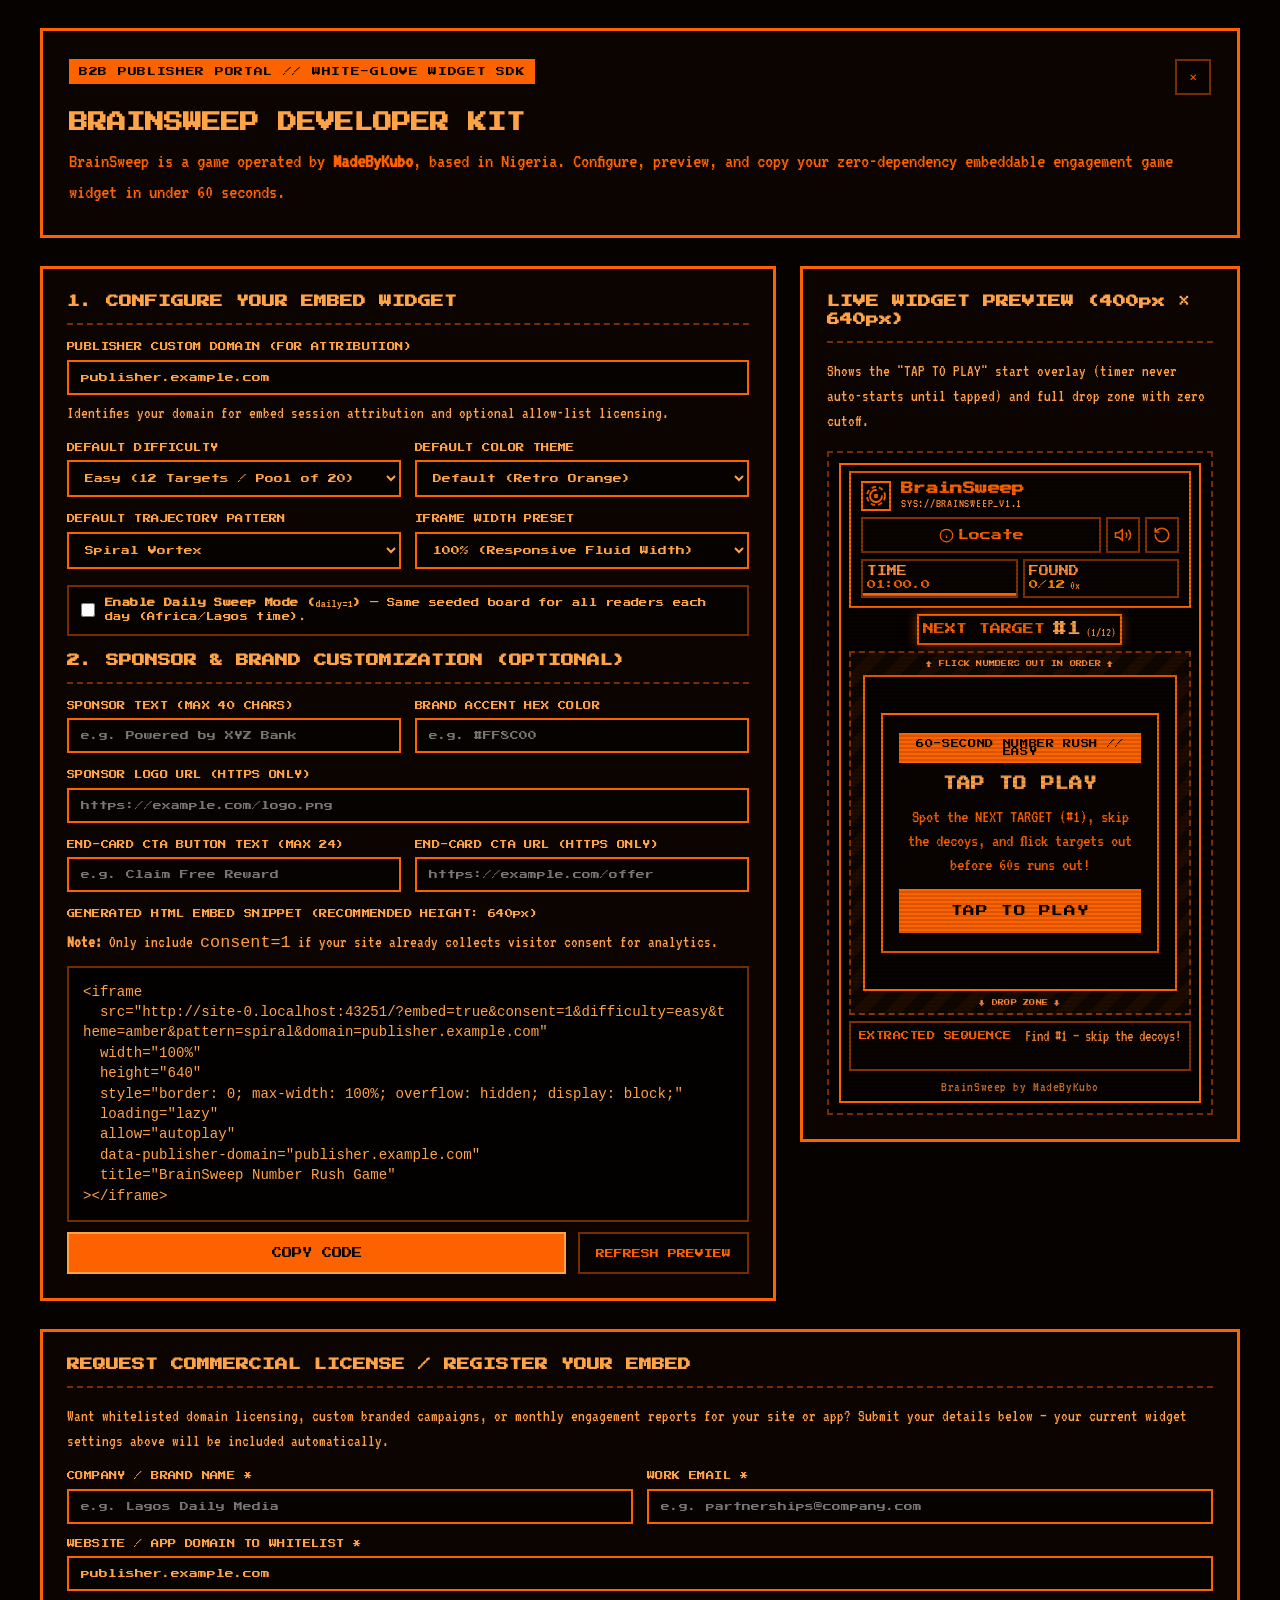
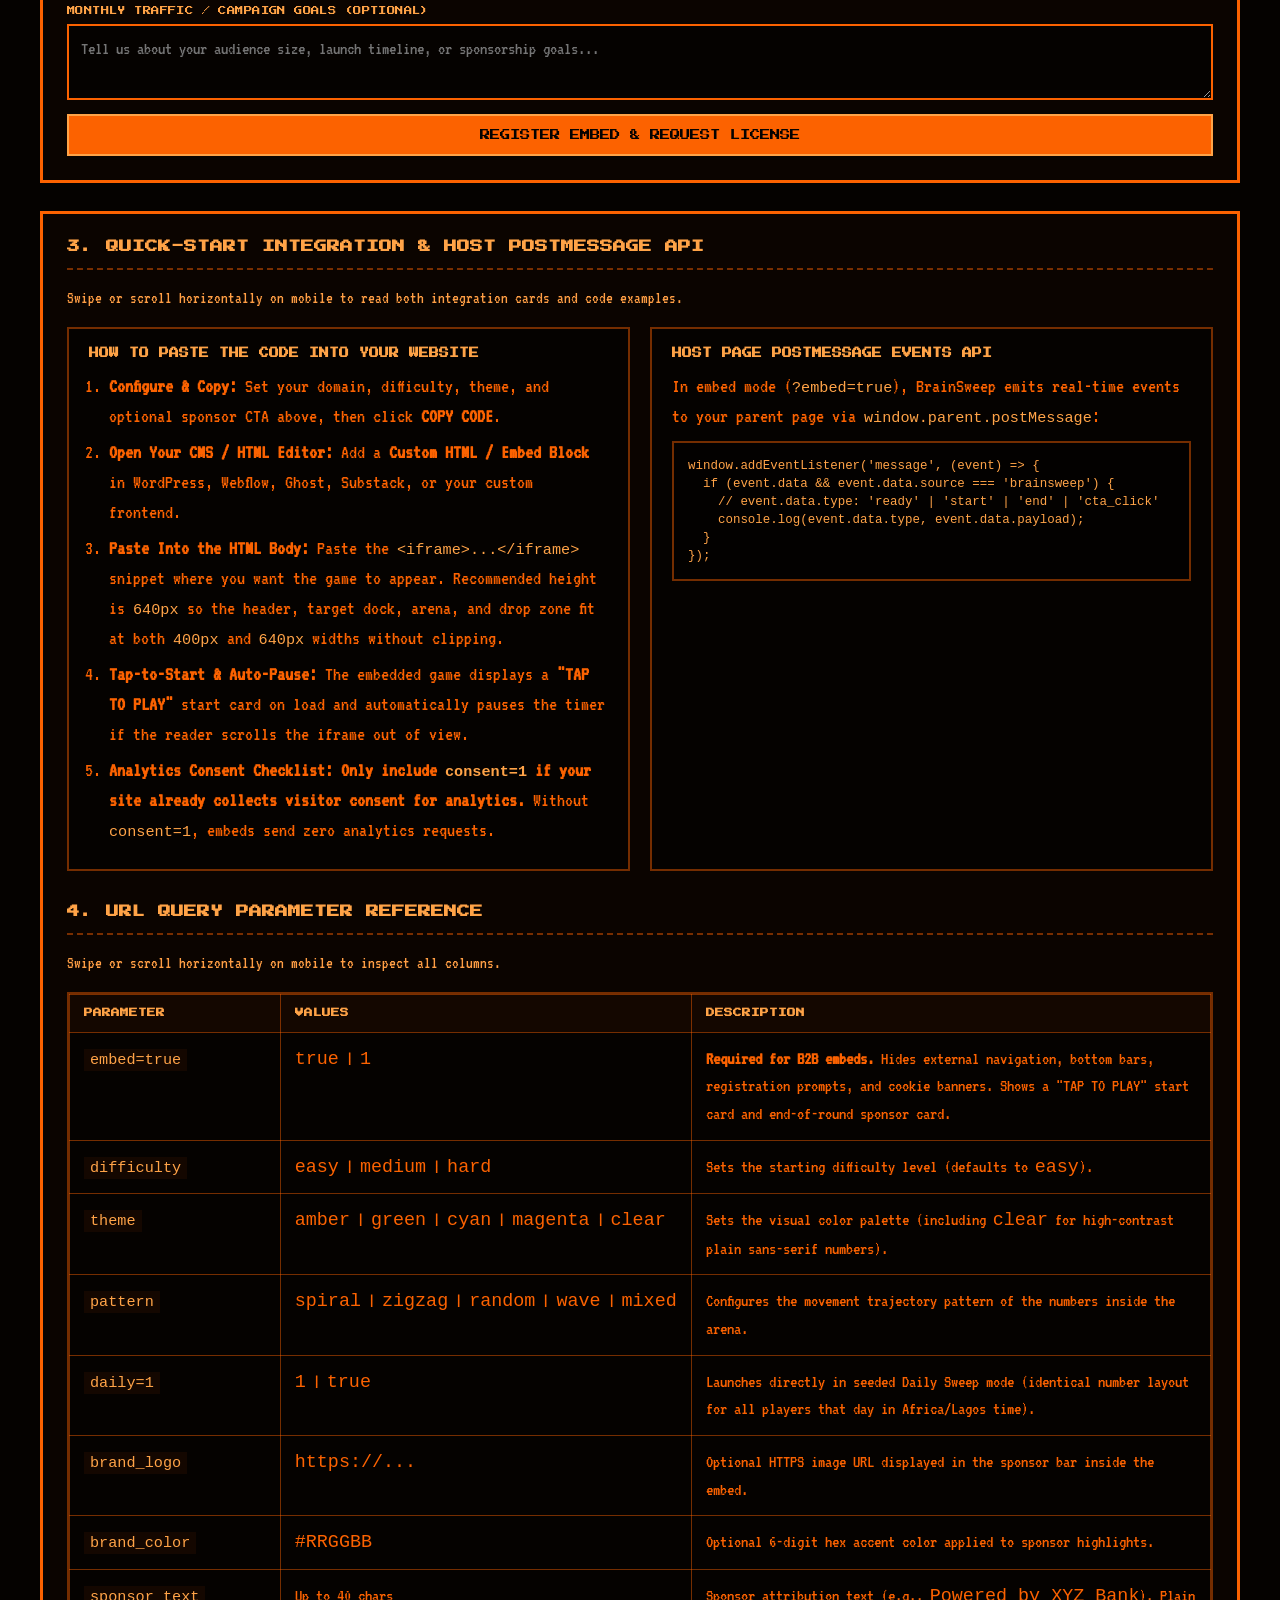
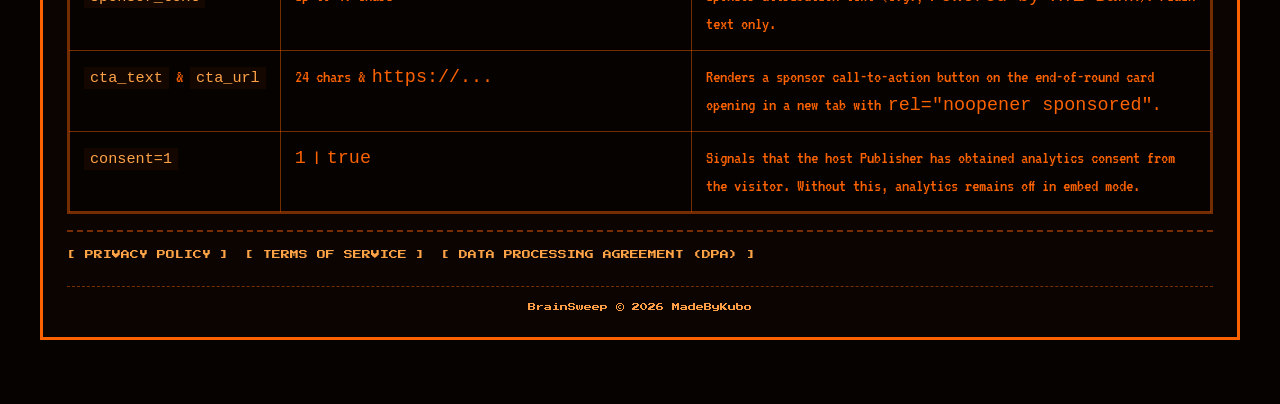
<file: developers/index.html>
<!DOCTYPE html>
<html lang="en">
<head>
  <meta charset="UTF-8" />
  <meta name="viewport" content="width=device-width, initial-scale=1.0" />
  <meta name="theme-color" content="#fc6200" />
  <title>Publisher Developer Kit &amp; Embed Generator — BrainSweep</title>
  <link rel="icon" href="../icon.svg" type="image/svg+xml" />
  <script src="../config.js"></script>
  <style>
    @font-face {
      font-family: 'Press Start 2P';
      font-style: normal;
      font-weight: 400;
      font-display: swap;
      src: url('../fonts/press-start-2p-latin.woff2') format('woff2');
    }
    @font-face {
      font-family: 'VT323';
      font-style: normal;
      font-weight: 400;
      font-display: swap;
      src: url('../fonts/vt323-latin.woff2') format('woff2');
    }
    :root {
      --bg-color: #050200;
      --panel-bg: #0b0400;
      --primary-text: #fc6200;
      --accent-text: #ffa347;
      --muted-text: #ff9e44;
      --border-color: #fc6200;
      --border-subtle: rgba(252, 98, 0, 0.45);
      --font-pixel: 'Press Start 2P', monospace;
      --font-terminal: 'VT323', monospace;
    }
    * { box-sizing: border-box; margin: 0; padding: 0; }
    body {
      background: var(--bg-color);
      color: var(--primary-text);
      font-family: var(--font-terminal);
      font-size: 1.25rem;
      line-height: 1.5;
      padding: 28px 16px 64px;
    }
    .kit-shell {
      max-width: 1200px;
      margin: 0 auto;
      display: flex;
      flex-direction: column;
      gap: 28px;
    }
    .kit-header {
      background: var(--panel-bg);
      border: 3px solid var(--border-color);
      padding: 28px 26px;
    }
    .doc-top-bar {
      display: flex;
      align-items: flex-start;
      justify-content: space-between;
      gap: 12px;
      margin-bottom: 14px;
    }
    .doc-top-bar .badge { margin-bottom: 0; }
    .close-doc-btn {
      width: 36px;
      height: 36px;
      background: #080300;
      color: var(--primary-text);
      border: 2px solid var(--border-subtle);
      font-family: var(--font-pixel);
      font-size: 0.65rem;
      text-decoration: none;
      display: inline-flex;
      align-items: center;
      justify-content: center;
      flex-shrink: 0;
      cursor: pointer;
    }
    .close-doc-btn:hover {
      border-color: var(--border-color);
      background: var(--primary-text);
      color: var(--bg-color);
    }
    .badge {
      display: inline-block;
      font-family: var(--font-pixel);
      font-size: 0.55rem;
      background: var(--primary-text);
      color: var(--bg-color);
      padding: 6px 10px;
      letter-spacing: 0.08em;
      margin-bottom: 14px;
    }
    h1 {
      font-family: var(--font-pixel);
      font-size: 1.2rem;
      color: var(--accent-text);
      line-height: 1.45;
      margin-bottom: 8px;
    }
    .subtitle {
      font-size: 1.3rem;
      color: var(--primary-text);
    }
    .generator-grid {
      display: grid;
      grid-template-columns: 1fr 440px;
      gap: 24px;
      align-items: start;
    }
    .panel {
      background: var(--panel-bg);
      border: 3px solid var(--border-color);
      padding: 24px;
      display: flex;
      flex-direction: column;
      gap: 16px;
      min-width: 0;
      overflow: hidden;
    }
    .panel h2 {
      font-family: var(--font-pixel);
      font-size: 0.8rem;
      color: var(--accent-text);
      line-height: 1.4;
      padding-bottom: 12px;
      border-bottom: 2px dashed var(--border-subtle);
    }
    .field-group {
      display: flex;
      flex-direction: column;
      gap: 6px;
    }
    .field-row {
      display: grid;
      grid-template-columns: 1fr 1fr;
      gap: 14px;
    }
    label {
      font-family: var(--font-pixel);
      font-size: 0.52rem;
      color: var(--accent-text);
      letter-spacing: 0.05em;
    }
    .field-hint {
      font-size: 1.05rem;
      color: var(--muted-text);
    }
    input[type="text"], input[type="url"], input[type="email"], select, textarea {
      background: #050200;
      border: 2px solid var(--border-color);
      color: var(--accent-text);
      padding: 11px 12px;
      font-family: var(--font-pixel);
      font-size: 0.55rem;
      outline: none;
      width: 100%;
    }
    textarea {
      font-family: var(--font-terminal);
      font-size: 1.15rem;
      line-height: 1.35;
      resize: vertical;
      min-height: 76px;
    }
    input:focus, select:focus, textarea:focus {
      border-color: #ffffff;
      box-shadow: 0 0 12px rgba(252, 98, 0, 0.4);
    }
    .lead-status {
      padding: 12px 14px;
      border: 2px solid var(--border-color);
      background: #050200;
      font-family: var(--font-terminal);
      font-size: 1.15rem;
      color: var(--accent-text);
    }
    .lead-status.is-error {
      border-color: #ff4d6d;
      color: #ff859a;
    }
    .lead-status[hidden] {
      display: none !important;
    }
    .chk-row {
      display: flex;
      align-items: center;
      gap: 10px;
      background: #050200;
      border: 2px solid var(--border-subtle);
      padding: 10px 12px;
      cursor: pointer;
    }
    .chk-row input[type="checkbox"] {
      width: 18px;
      height: 18px;
      accent-color: var(--primary-text);
    }
    .code-box-wrap {
      display: flex;
      flex-direction: column;
      gap: 10px;
    }
    pre.code-output {
      background: #030100;
      border: 2px solid var(--border-subtle);
      padding: 14px;
      font-family: monospace;
      font-size: 0.88rem;
      color: #ffa347;
      white-space: pre-wrap;
      word-break: break-all;
      line-height: 1.45;
      user-select: all;
    }
    .btn-row {
      display: flex;
      gap: 12px;
      flex-wrap: wrap;
    }
    .primary-btn {
      flex: 1;
      background: var(--primary-text);
      color: var(--bg-color);
      border: 2px solid var(--accent-text);
      padding: 14px 20px;
      font-family: var(--font-pixel);
      font-size: 0.65rem;
      cursor: pointer;
      text-align: center;
    }
    .primary-btn:hover {
      background: var(--accent-text);
      border-color: #ffffff;
    }
    .secondary-btn {
      background: #050200;
      color: var(--primary-text);
      border: 2px solid var(--border-subtle);
      padding: 12px 16px;
      font-family: var(--font-pixel);
      font-size: 0.55rem;
      cursor: pointer;
    }
    .secondary-btn:hover, .secondary-btn.active {
      border-color: var(--primary-text);
      background: rgba(252, 98, 0, 0.16);
      color: var(--accent-text);
    }
    .preview-frame-shell {
      display: flex;
      flex-direction: column;
      align-items: center;
      gap: 12px;
      background: #040100;
      border: 2px dashed var(--border-subtle);
      padding: 10px;
    }
    .preview-iframe {
      width: 400px;
      max-width: 100%;
      height: 640px;
      border: 2px solid var(--border-color);
      background: #000000;
      display: block;
    }
    .docs-scroll-wrap {
      width: 100%;
      overflow-x: auto;
      -webkit-overflow-scrolling: touch;
      scrollbar-width: thin;
      padding-bottom: 6px;
    }
    .docs-grid {
      display: grid;
      grid-template-columns: 1fr 1fr;
      gap: 20px;
      min-width: 680px;
    }
    .doc-card {
      background: #050200;
      border: 2px solid var(--border-subtle);
      padding: 18px 20px;
      display: flex;
      flex-direction: column;
      gap: 10px;
      min-width: 0;
      overflow-wrap: anywhere;
    }
    .doc-card code {
      font-family: monospace;
      font-size: 0.95rem;
      color: var(--accent-text);
      overflow-wrap: anywhere;
      word-break: break-word;
    }
    .doc-card pre.code-output {
      white-space: pre;
      word-break: normal;
      overflow-x: auto;
      -webkit-overflow-scrolling: touch;
    }
    .doc-card h3 {
      font-family: var(--font-pixel);
      font-size: 0.62rem;
      color: var(--accent-text);
      line-height: 1.4;
    }
    .doc-card ol, .doc-card ul { margin-left: 20px; }
    .doc-card li { margin-bottom: 6px; }
    .table-scroll-wrap {
      width: 100%;
      overflow-x: auto;
      -webkit-overflow-scrolling: touch;
      border: 2px solid var(--border-subtle);
      background: #050200;
      scrollbar-width: thin;
    }
    .param-table {
      width: 100%;
      min-width: 620px;
      border-collapse: collapse;
      font-size: 1.15rem;
    }
    .param-table th, .param-table td {
      border: 1px solid var(--border-subtle);
      padding: 12px 14px;
      text-align: left;
      vertical-align: top;
    }
    .param-table td:nth-child(1),
    .param-table td:nth-child(2) {
      white-space: nowrap;
    }
    .param-table th {
      font-family: var(--font-pixel);
      font-size: 0.54rem;
      background: #140700;
      color: var(--accent-text);
      white-space: nowrap;
    }
    .param-code {
      font-family: monospace;
      font-size: 0.95rem;
      color: var(--accent-text);
      background: #140700;
      padding: 2px 6px;
      white-space: nowrap;
    }
    .doc-nav {
      padding-top: 16px;
      border-top: 2px dashed var(--border-subtle);
      display: flex;
      flex-wrap: wrap;
      gap: 16px;
      font-family: var(--font-pixel);
      font-size: 0.55rem;
    }
    .doc-nav a { color: var(--accent-text); text-decoration: none; }
    .doc-nav a:hover { text-decoration: underline; }
    @media (max-width: 980px) {
      .generator-grid { grid-template-columns: 1fr; }
      .field-row { grid-template-columns: 1fr; }
    }
  </style>
</head>
<body>
  <div class="kit-shell">
    <header class="kit-header">
      <div class="doc-top-bar">
        <span class="badge">B2B PUBLISHER PORTAL // WHITE-GLOVE WIDGET SDK</span>
        <a href="../?screen=help" class="close-doc-btn" title="Close and return to Game Help" aria-label="Close and return to Game Help">✕</a>
      </div>
      <h1>BRAINSWEEP DEVELOPER KIT</h1>
      <p class="subtitle">BrainSweep is a game operated by <strong data-cfg="legalEntity">MadeByKubo</strong>, based in <span data-cfg="country">Nigeria</span>. Configure, preview, and copy your zero-dependency embeddable engagement game widget in under 60 seconds.</p>
    </header>

    <div class="generator-grid">
      <!-- Left Column: Snippet Configuration & Output -->
      <section class="panel" aria-label="Embed Snippet Configuration">
        <h2>1. CONFIGURE YOUR EMBED WIDGET</h2>

        <div class="field-group">
          <label for="inpDomain">PUBLISHER CUSTOM DOMAIN (FOR ATTRIBUTION)</label>
          <input type="text" id="inpDomain" placeholder="e.g. puzzles.dailynews.com" value="publisher.example.com" />
          <span class="field-hint">Identifies your domain for embed session attribution and optional allow-list licensing.</span>
        </div>

        <div class="field-row">
          <div class="field-group">
            <label for="selDifficulty">DEFAULT DIFFICULTY</label>
            <select id="selDifficulty">
              <option value="easy" selected>Easy (12 Targets / Pool of 20)</option>
              <option value="medium">Medium (20 Targets / Pool of 36)</option>
              <option value="hard">Hard (25 Targets / Pool of 50)</option>
            </select>
          </div>

          <div class="field-group">
            <label for="selTheme">DEFAULT COLOR THEME</label>
            <select id="selTheme">
              <option value="amber" selected>Default (Retro Orange)</option>
              <option value="green">Phosphor Green</option>
              <option value="cyan">Cyberpunk Cyan</option>
              <option value="magenta">Vaporwave Magenta</option>
              <option value="clear">Clear (High-Contrast Sans-Serif)</option>
            </select>
          </div>
        </div>

        <div class="field-row">
          <div class="field-group">
            <label for="selPattern">DEFAULT TRAJECTORY PATTERN</label>
            <select id="selPattern">
              <option value="spiral" selected>Spiral Vortex</option>
              <option value="zigzag">Zig-Zag Sweep</option>
              <option value="random">Random Drift</option>
              <option value="wave">Harmonic Wave</option>
              <option value="mixed">Hybrid Chaos</option>
            </select>
          </div>

          <div class="field-group">
            <label for="selWidth">IFRAME WIDTH PRESET</label>
            <select id="selWidth">
              <option value="100%" selected>100% (Responsive Fluid Width)</option>
              <option value="400px">400px (Compact Sidebar / Mobile)</option>
              <option value="640px">640px (Standard Article Column)</option>
            </select>
          </div>
        </div>

        <label class="chk-row" for="chkDaily">
          <input type="checkbox" id="chkDaily" />
          <span><strong>Enable Daily Sweep Mode (<code>daily=1</code>)</strong> — Same seeded board for all readers each day (Africa/Lagos time).</span>
        </label>

        <h2>2. SPONSOR &amp; BRAND CUSTOMIZATION (OPTIONAL)</h2>

        <div class="field-row">
          <div class="field-group">
            <label for="inpSponsorText">SPONSOR TEXT (MAX 40 CHARS)</label>
            <input type="text" id="inpSponsorText" maxlength="40" placeholder="e.g. Powered by XYZ Bank" />
          </div>
          <div class="field-group">
            <label for="inpBrandColor">BRAND ACCENT HEX COLOR</label>
            <input type="text" id="inpBrandColor" maxlength="7" placeholder="e.g. #FF8C00" />
          </div>
        </div>

        <div class="field-group">
          <label for="inpBrandLogo">SPONSOR LOGO URL (HTTPS ONLY)</label>
          <input type="url" id="inpBrandLogo" placeholder="https://example.com/logo.png" />
        </div>

        <div class="field-row">
          <div class="field-group">
            <label for="inpCtaText">END-CARD CTA BUTTON TEXT (MAX 24)</label>
            <input type="text" id="inpCtaText" maxlength="24" placeholder="e.g. Claim Free Reward" />
          </div>
          <div class="field-group">
            <label for="inpCtaUrl">END-CARD CTA URL (HTTPS ONLY)</label>
            <input type="url" id="inpCtaUrl" placeholder="https://example.com/offer" />
          </div>
        </div>

        <div class="code-box-wrap">
          <label>GENERATED HTML EMBED SNIPPET (RECOMMENDED HEIGHT: 640px)</label>
          <span class="field-hint"><strong>Note:</strong> Only include <code>consent=1</code> if your site already collects visitor consent for analytics.</span>
          <pre class="code-output" id="codeOutput"></pre>
          <div class="btn-row">
            <button type="button" class="primary-btn" id="btnCopyCode">COPY CODE</button>
            <button type="button" class="secondary-btn" id="btnReloadPreview">REFRESH PREVIEW</button>
          </div>
        </div>
      </section>

      <!-- Right Column: Live 400px x 640px Sandboxed Iframe Preview -->
      <section class="panel" aria-label="Live Iframe Widget Preview">
        <h2>LIVE WIDGET PREVIEW (400px × 640px)</h2>
        <p class="field-hint">Shows the "TAP TO PLAY" start overlay (timer never auto-starts until tapped) and full drop zone with zero cutoff.</p>
        <div class="preview-frame-shell">
          <iframe
            id="livePreviewIframe"
            class="preview-iframe"
            title="BrainSweep Number Rush Game"
            loading="lazy"
            sandbox="allow-scripts allow-same-origin allow-popups"
          ></iframe>
        </div>
      </section>
    </div>

    <!-- B2B Publisher Lead / Commercial License Registration -->
    <section class="panel" aria-label="Register Your Embed and Request Commercial License">
      <h2>REQUEST COMMERCIAL LICENSE / REGISTER YOUR EMBED</h2>
      <p class="field-hint">
        Want whitelisted domain licensing, custom branded campaigns, or monthly engagement reports for your site or app? Submit your details below — your current widget settings above will be included automatically.
      </p>

      <form id="publisherLeadForm" style="display: flex; flex-direction: column; gap: 14px;" novalidate>
        <div class="field-row">
          <div class="field-group">
            <label for="leadCompany">COMPANY / BRAND NAME *</label>
            <input type="text" id="leadCompany" maxlength="80" placeholder="e.g. Lagos Daily Media" required />
          </div>
          <div class="field-group">
            <label for="leadEmail">WORK EMAIL *</label>
            <input type="email" id="leadEmail" maxlength="100" placeholder="e.g. partnerships@company.com" required />
          </div>
        </div>

        <div class="field-group">
          <label for="leadDomain">WEBSITE / APP DOMAIN TO WHITELIST *</label>
          <input type="text" id="leadDomain" maxlength="120" placeholder="e.g. puzzles.dailynews.com" required />
        </div>

        <div class="field-group">
          <label for="leadNotes">MONTHLY TRAFFIC / CAMPAIGN GOALS (OPTIONAL)</label>
          <textarea id="leadNotes" maxlength="400" placeholder="Tell us about your audience size, launch timeline, or sponsorship goals..."></textarea>
        </div>

        <div class="lead-status" id="leadFormStatus" role="status" aria-live="polite" hidden></div>

        <div class="btn-row">
          <button type="submit" class="primary-btn" id="btnSubmitLead">REGISTER EMBED &amp; REQUEST LICENSE</button>
        </div>
      </form>
    </section>

    <!-- Documentation Section -->
    <section class="panel" aria-label="Publisher Integration Guide">
      <h2>3. QUICK-START INTEGRATION &amp; HOST POSTMESSAGE API</h2>
      <p class="field-hint">Swipe or scroll horizontally on mobile to read both integration cards and code examples.</p>

      <div class="docs-scroll-wrap">
        <div class="docs-grid">
          <div class="doc-card">
            <h3>HOW TO PASTE THE CODE INTO YOUR WEBSITE</h3>
            <ol>
              <li><strong>Configure &amp; Copy:</strong> Set your domain, difficulty, theme, and optional sponsor CTA above, then click <strong>COPY CODE</strong>.</li>
              <li><strong>Open Your CMS / HTML Editor:</strong> Add a <strong>Custom HTML / Embed Block</strong> in WordPress, Webflow, Ghost, Substack, or your custom frontend.</li>
              <li><strong>Paste Into the HTML Body:</strong> Paste the <code>&lt;iframe&gt;...&lt;/iframe&gt;</code> snippet where you want the game to appear. Recommended height is <code>640px</code> so the header, target dock, arena, and drop zone fit at both <code>400px</code> and <code>640px</code> widths without clipping.</li>
              <li><strong>Tap-to-Start &amp; Auto-Pause:</strong> The embedded game displays a <strong>"TAP TO PLAY"</strong> start card on load and automatically pauses the timer if the reader scrolls the iframe out of view.</li>
              <li><strong>Analytics Consent Checklist:</strong> <strong>Only include <code>consent=1</code> if your site already collects visitor consent for analytics.</strong> Without <code>consent=1</code>, embeds send zero analytics requests.</li>
            </ol>
          </div>

          <div class="doc-card">
            <h3>HOST PAGE POSTMESSAGE EVENTS API</h3>
            <p>In embed mode (<code>?embed=true</code>), BrainSweep emits real-time events to your parent page via <code>window.parent.postMessage</code>:</p>
            <pre class="code-output" style="font-size: 0.78rem;">window.addEventListener('message', (event) => {
  if (event.data &amp;&amp; event.data.source === 'brainsweep') {
    // event.data.type: 'ready' | 'start' | 'end' | 'cta_click'
    console.log(event.data.type, event.data.payload);
  }
});</pre>
          </div>
        </div>
      </div>

      <h2 style="margin-top: 10px;">4. URL QUERY PARAMETER REFERENCE</h2>
      <p class="field-hint">Swipe or scroll horizontally on mobile to inspect all columns.</p>
      <div class="table-scroll-wrap">
        <table class="param-table">
          <thead>
            <tr>
              <th>PARAMETER</th>
              <th>VALUES</th>
              <th>DESCRIPTION</th>
            </tr>
          </thead>
          <tbody>
            <tr>
              <td><span class="param-code">embed=true</span></td>
              <td><code>true</code> | <code>1</code></td>
              <td><strong>Required for B2B embeds.</strong> Hides external navigation, bottom bars, registration prompts, and cookie banners. Shows a "TAP TO PLAY" start card and end-of-round sponsor card.</td>
            </tr>
            <tr>
              <td><span class="param-code">difficulty</span></td>
              <td><code>easy</code> | <code>medium</code> | <code>hard</code></td>
              <td>Sets the starting difficulty level (defaults to <code>easy</code>).</td>
            </tr>
            <tr>
              <td><span class="param-code">theme</span></td>
              <td><code>amber</code> | <code>green</code> | <code>cyan</code> | <code>magenta</code> | <code>clear</code></td>
              <td>Sets the visual color palette (including <code>clear</code> for high-contrast plain sans-serif numbers).</td>
            </tr>
            <tr>
              <td><span class="param-code">pattern</span></td>
              <td><code>spiral</code> | <code>zigzag</code> | <code>random</code> | <code>wave</code> | <code>mixed</code></td>
              <td>Configures the movement trajectory pattern of the numbers inside the arena.</td>
            </tr>
            <tr>
              <td><span class="param-code">daily=1</span></td>
              <td><code>1</code> | <code>true</code></td>
              <td>Launches directly in seeded Daily Sweep mode (identical number layout for all players that day in Africa/Lagos time).</td>
            </tr>
            <tr>
              <td><span class="param-code">brand_logo</span></td>
              <td><code>https://...</code></td>
              <td>Optional HTTPS image URL displayed in the sponsor bar inside the embed.</td>
            </tr>
            <tr>
              <td><span class="param-code">brand_color</span></td>
              <td><code>#RRGGBB</code></td>
              <td>Optional 6-digit hex accent color applied to sponsor highlights.</td>
            </tr>
            <tr>
              <td><span class="param-code">sponsor_text</span></td>
              <td>Up to 40 chars</td>
              <td>Sponsor attribution text (e.g., <code>Powered by XYZ Bank</code>). Plain text only.</td>
            </tr>
            <tr>
              <td><span class="param-code">cta_text</span> &amp; <span class="param-code">cta_url</span></td>
              <td>24 chars &amp; <code>https://...</code></td>
              <td>Renders a sponsor call-to-action button on the end-of-round card opening in a new tab with <code>rel="noopener sponsored"</code>.</td>
            </tr>
            <tr>
              <td><span class="param-code">consent=1</span></td>
              <td><code>1</code> | <code>true</code></td>
              <td>Signals that the host Publisher has obtained analytics consent from the visitor. Without this, analytics remains off in embed mode.</td>
            </tr>
          </tbody>
        </table>
      </div>

      <nav class="doc-nav" aria-label="Legal &amp; Compliance Documents">
        <a href="../privacy-policy/">[ PRIVACY POLICY ]</a>
        <a href="../terms-of-service/">[ TERMS OF SERVICE ]</a>
        <a href="../dpa/">[ DATA PROCESSING AGREEMENT (DPA) ]</a>
      </nav>
      <footer style="margin-top: 8px; padding-top: 14px; border-top: 1px dashed var(--border-subtle); font-family: var(--font-pixel); font-size: 0.5rem; color: var(--muted-text); text-align: center;">
        BrainSweep © <span data-year>2026</span> MadeByKubo
      </footer>
    </section>
  </div>

  <script>
    (function () {
      const inpDomain = document.getElementById('inpDomain');
      const selDifficulty = document.getElementById('selDifficulty');
      const selTheme = document.getElementById('selTheme');
      const selPattern = document.getElementById('selPattern');
      const selWidth = document.getElementById('selWidth');
      const chkDaily = document.getElementById('chkDaily');
      const inpSponsorText = document.getElementById('inpSponsorText');
      const inpBrandColor = document.getElementById('inpBrandColor');
      const inpBrandLogo = document.getElementById('inpBrandLogo');
      const inpCtaText = document.getElementById('inpCtaText');
      const inpCtaUrl = document.getElementById('inpCtaUrl');
      const codeOutput = document.getElementById('codeOutput');
      const btnCopyCode = document.getElementById('btnCopyCode');
      const btnReloadPreview = document.getElementById('btnReloadPreview');
      const livePreviewIframe = document.getElementById('livePreviewIframe');

      function getBaseOrigin() {
        const cfg = window.BRAINSWEEP_CONFIG || {};
        if (window.location.protocol === 'http:' || window.location.protocol === 'https:') {
          return window.location.origin;
        }
        return cfg.siteUrl || 'https://brainsweep-tau.vercel.app';
      }

      function buildQueryString() {
        const domain = (inpDomain.value || 'publisher.example.com')
          .trim()
          .replace(/^https?:\/\//i, '')
          .replace(/\/.*$/, '');
        const params = new URLSearchParams();
        params.set('embed', 'true');
        params.set('consent', '1');
        params.set('difficulty', selDifficulty.value || 'easy');
        params.set('theme', selTheme.value || 'amber');
        params.set('pattern', selPattern.value || 'spiral');
        if (chkDaily && chkDaily.checked) {
          params.set('daily', '1');
        }
        if (domain) {
          params.set('domain', domain);
        }
        const sponsorText = (inpSponsorText.value || '').trim().slice(0, 40);
        if (sponsorText) params.set('sponsor_text', sponsorText);

        const brandColor = (inpBrandColor.value || '').trim();
        if (/^#[0-9A-Fa-f]{6}$/.test(brandColor)) {
          params.set('brand_color', brandColor);
        }

        const brandLogo = (inpBrandLogo.value || '').trim();
        if (/^https:\/\/.+/i.test(brandLogo)) {
          params.set('brand_logo', brandLogo);
        }

        const ctaText = (inpCtaText.value || '').trim().slice(0, 24);
        const ctaUrl = (inpCtaUrl.value || '').trim();
        if (ctaText && /^https:\/\/.+/i.test(ctaUrl)) {
          params.set('cta_text', ctaText);
          params.set('cta_url', ctaUrl);
        }

        return { query: params.toString(), domain };
      }

      function updateSnippetAndPreview(reloadIframe = true) {
        const { query, domain } = buildQueryString();
        const baseOrigin = getBaseOrigin();
        const publicUrl = `${baseOrigin}/?${query}`;
        const widthVal = selWidth.value || '100%';

        const snippet = [
          `<iframe`,
          `  src="${publicUrl}"`,
          `  width="${widthVal}"`,
          `  height="640"`,
          `  style="border: 0; max-width: 100%; overflow: hidden; display: block;"`,
          `  loading="lazy"`,
          `  allow="autoplay"`,
          `  data-publisher-domain="${domain}"`,
          `  title="BrainSweep Number Rush Game"`,
          `></iframe>`
        ].join('\n');

        codeOutput.textContent = snippet;

        if (reloadIframe && livePreviewIframe) {
          // Never send analytics from the local preview iframe without explicit visitor consent
          const previewParams = new URLSearchParams(query);
          previewParams.delete('consent');
          livePreviewIframe.src = `../?${previewParams.toString()}`;
        }
      }

      [
        inpDomain,
        selDifficulty,
        selTheme,
        selPattern,
        selWidth,
        chkDaily,
        inpSponsorText,
        inpBrandColor,
        inpBrandLogo,
        inpCtaText,
        inpCtaUrl,
      ].forEach((el) => {
        if (!el) return;
        el.addEventListener('input', () => updateSnippetAndPreview(false));
        el.addEventListener('change', () => updateSnippetAndPreview(true));
      });

      btnReloadPreview.addEventListener('click', () => updateSnippetAndPreview(true));

      btnCopyCode.addEventListener('click', async () => {
        const text = codeOutput.textContent;
        try {
          await navigator.clipboard.writeText(text);
          btnCopyCode.textContent = '✓ COPIED TO CLIPBOARD!';
        } catch {
          const ta = document.createElement('textarea');
          ta.value = text;
          document.body.appendChild(ta);
          ta.select();
          document.execCommand('copy');
          document.body.removeChild(ta);
          btnCopyCode.textContent = '✓ COPIED TO CLIPBOARD!';
        }
        setTimeout(() => {
          btnCopyCode.textContent = 'COPY CODE';
        }, 2000);
      });

      const cfgInit = window.BRAINSWEEP_CONFIG || {};
      document.querySelectorAll('[data-cfg]').forEach((el) => {
        const key = el.getAttribute('data-cfg');
        if (cfgInit[key]) el.textContent = cfgInit[key];
      });
      const currentYearStr = String(new Date().getFullYear());
      document.querySelectorAll('[data-year]').forEach((el) => {
        el.textContent = currentYearStr;
      });

      updateSnippetAndPreview(true);

      // --- B2B Publisher Lead / License Registration Form ---
      const leadForm = document.getElementById('publisherLeadForm');
      const leadCompany = document.getElementById('leadCompany');
      const leadEmail = document.getElementById('leadEmail');
      const leadDomain = document.getElementById('leadDomain');
      const leadNotes = document.getElementById('leadNotes');
      const leadFormStatus = document.getElementById('leadFormStatus');
      const btnSubmitLead = document.getElementById('btnSubmitLead');

      let leadDomainEditedManually = false;
      if (leadDomain) {
        leadDomain.value = (inpDomain.value || '').trim();
        leadDomain.addEventListener('input', () => {
          leadDomainEditedManually = true;
        });
      }
      if (inpDomain && leadDomain) {
        inpDomain.addEventListener('input', () => {
          if (!leadDomainEditedManually) {
            leadDomain.value = (inpDomain.value || '').trim();
          }
        });
      }

      function showLeadStatus(msg, isError) {
        if (!leadFormStatus) return;
        leadFormStatus.textContent = msg;
        leadFormStatus.classList.toggle('is-error', Boolean(isError));
        leadFormStatus.hidden = false;
      }

      if (leadForm) {
        leadForm.addEventListener('submit', async (e) => {
          e.preventDefault();
          const companyName = (leadCompany.value || '').trim();
          const workEmail = (leadEmail.value || '').trim().toLowerCase();
          const domain = (leadDomain.value || '')
            .trim()
            .replace(/^https?:\/\//i, '')
            .replace(/\/.*$/, '');
          const notes = (leadNotes.value || '').trim();

          if (companyName.length < 2) {
            showLeadStatus('Please enter your company or brand name.', true);
            leadCompany.focus();
            return;
          }
          if (!/^[^\s@]+@[^\s@]+\.[^\s@]+$/.test(workEmail)) {
            showLeadStatus('Please enter a valid work email address.', true);
            leadEmail.focus();
            return;
          }
          if (domain.length < 3 || domain === 'publisher.example.com') {
            showLeadStatus('Please enter your real website domain (not publisher.example.com).', true);
            leadDomain.focus();
            return;
          }

          const cfg = window.BRAINSWEEP_CONFIG || {};
          const apiUrl = cfg.leaderboardApiUrl;
          if (!apiUrl) {
            showLeadStatus('Backend endpoint is not configured. Please email madebykubo@gmail.com directly.', true);
            return;
          }

          const originalText = btnSubmitLead.textContent;
          btnSubmitLead.disabled = true;
          btnSubmitLead.textContent = 'SENDING REQUEST...';
          if (leadFormStatus) leadFormStatus.hidden = true;

          const controller = new AbortController();
          const timer = setTimeout(() => controller.abort(), 10000);

          try {
            const resp = await fetch(apiUrl, {
              method: 'POST',
              headers: { 'Content-Type': 'text/plain;charset=utf-8' },
              signal: controller.signal,
              body: JSON.stringify({
                action: 'publisher_lead',
                companyName,
                workEmail,
                domain,
                notes,
                difficulty: selDifficulty.value || 'easy',
                theme: selTheme.value || 'amber',
                pattern: selPattern.value || 'spiral',
                daily: Boolean(chkDaily && chkDaily.checked),
                sponsorText: (inpSponsorText.value || '').trim().slice(0, 40),
                brandColor: (inpBrandColor.value || '').trim().slice(0, 10),
                brandLogo: (inpBrandLogo.value || '').trim().slice(0, 240),
                ctaText: (inpCtaText.value || '').trim().slice(0, 24),
                ctaUrl: (inpCtaUrl.value || '').trim().slice(0, 240),
              }),
            });

            const data = await resp.json();
            if (data && data.status === 'ok') {
              showLeadStatus(
                `Request received for ${domain}! We will follow up at ${workEmail} shortly.`,
                false
              );
              leadForm.reset();
              leadDomainEditedManually = false;
              leadDomain.value = (inpDomain.value || '').trim();
            } else {
              showLeadStatus(
                (data && data.message) || 'Could not submit request. Please try again or email madebykubo@gmail.com.',
                true
              );
            }
          } catch {
            showLeadStatus(
              'Network timeout while sending request. Please try again or email madebykubo@gmail.com.',
              true
            );
          } finally {
            clearTimeout(timer);
            btnSubmitLead.disabled = false;
            btnSubmitLead.textContent = originalText;
          }
        });
      }
    })();
  </script>
</body>
</html>
</file>
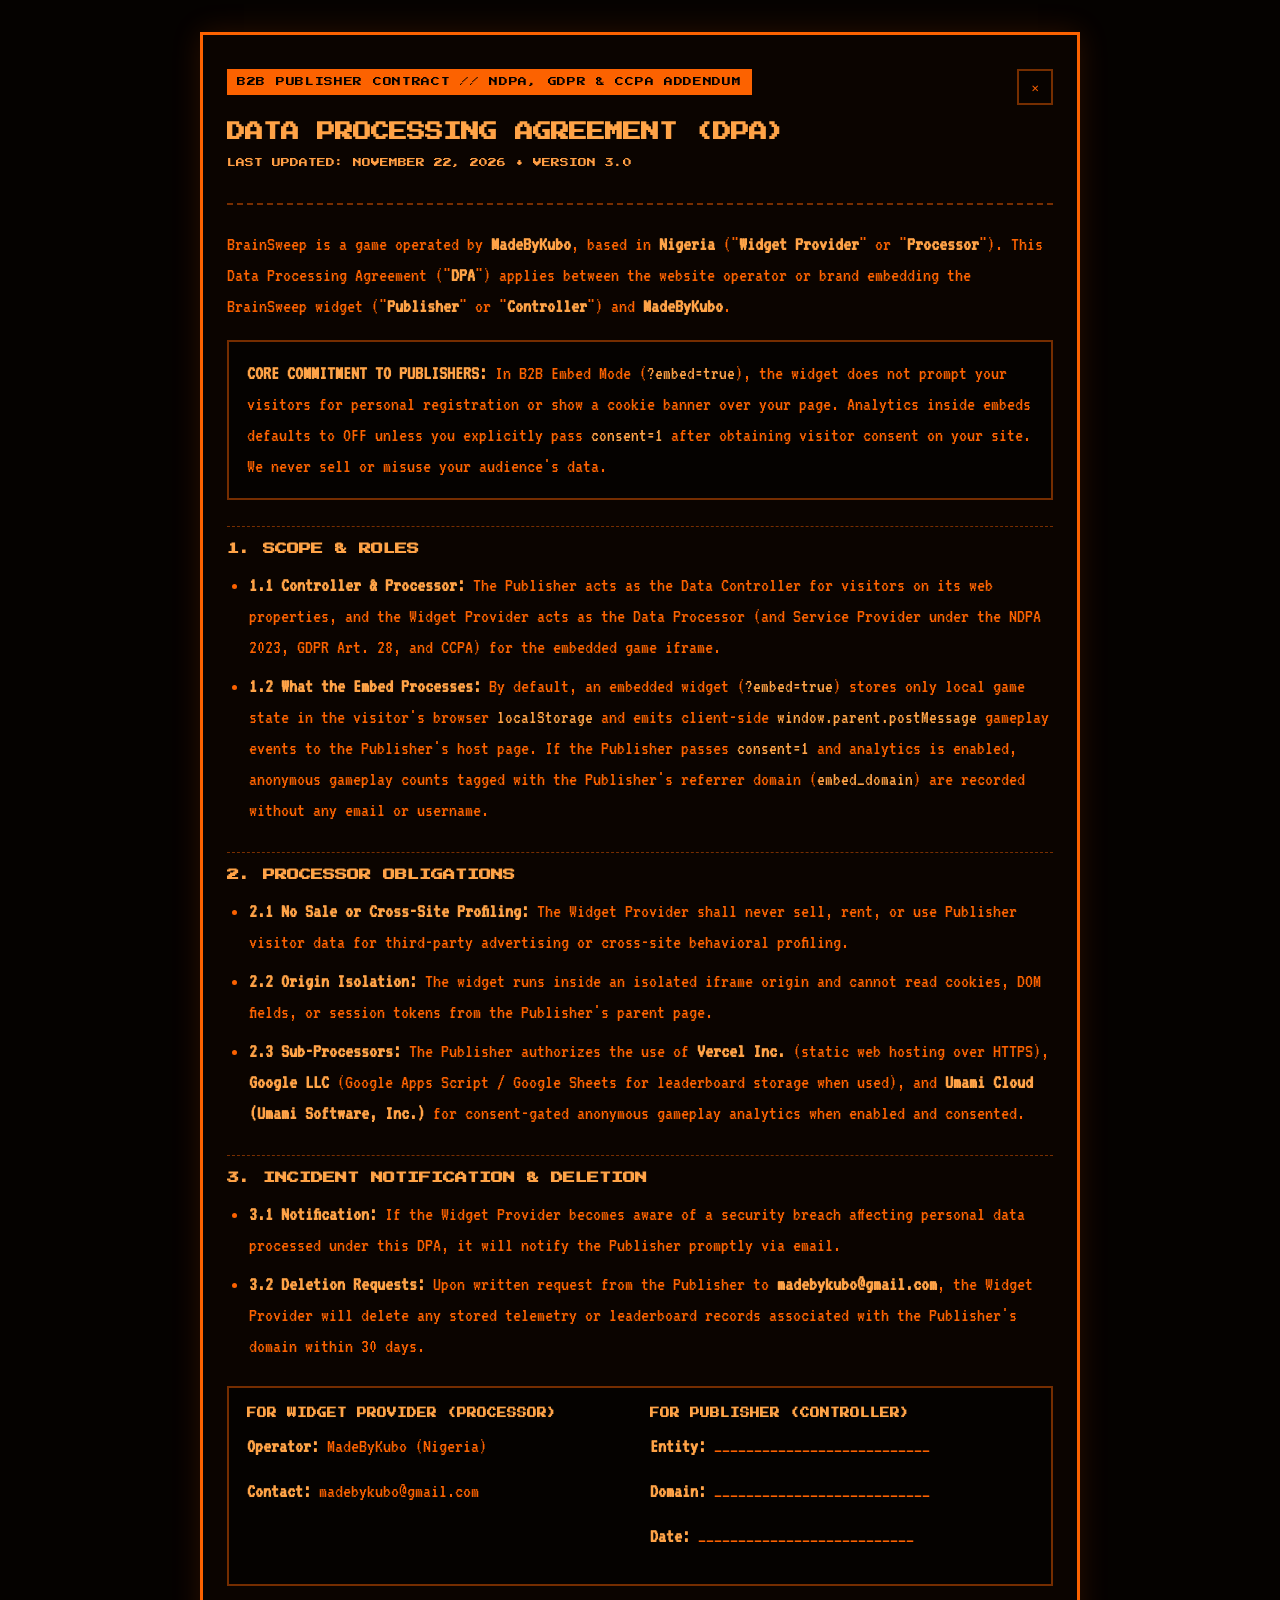
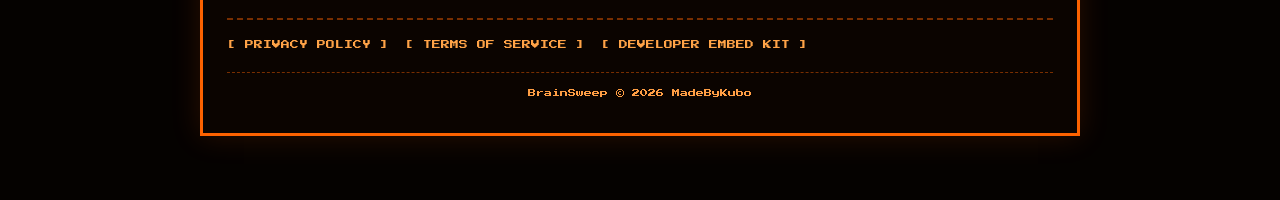
<file: dpa/index.html>
<!DOCTYPE html>
<html lang="en">
<head>
  <meta charset="UTF-8" />
  <meta name="viewport" content="width=device-width, initial-scale=1.0" />
  <meta name="theme-color" content="#fc6200" />
  <title>Data Processing Agreement (DPA) — BrainSweep B2B Widget</title>
  <link rel="icon" href="../icon.svg" type="image/svg+xml" />
  <script src="../config.js"></script>
  <style>
    @font-face {
      font-family: 'Press Start 2P';
      font-style: normal;
      font-weight: 400;
      font-display: swap;
      src: url('../fonts/press-start-2p-latin.woff2') format('woff2');
    }
    @font-face {
      font-family: 'VT323';
      font-style: normal;
      font-weight: 400;
      font-display: swap;
      src: url('../fonts/vt323-latin.woff2') format('woff2');
    }
    :root {
      --bg-color: #050200;
      --panel-bg: #0b0400;
      --primary-text: #fc6200;
      --accent-text: #ffa347;
      --muted-text: #ff9e44;
      --border-color: #fc6200;
      --border-subtle: rgba(252, 98, 0, 0.45);
      --font-pixel: 'Press Start 2P', monospace;
      --font-terminal: 'VT323', monospace;
    }
    * { box-sizing: border-box; margin: 0; padding: 0; }
    body {
      background: var(--bg-color);
      color: var(--primary-text);
      font-family: var(--font-terminal);
      font-size: 1.25rem;
      line-height: 1.55;
      padding: 32px 16px 64px;
    }
    .doc-container {
      max-width: 880px;
      margin: 0 auto;
      background: var(--panel-bg);
      border: 3px solid var(--border-color);
      padding: 34px 24px;
      box-shadow: 0 0 28px rgba(252, 98, 0, 0.15);
      overflow-wrap: anywhere;
      word-break: break-word;
      overflow: hidden;
    }
    code {
      font-family: var(--font-terminal);
      font-size: 1.2rem;
      color: var(--accent-text);
      overflow-wrap: anywhere;
      word-break: break-all;
    }
    .doc-header {
      border-bottom: 2px dashed var(--border-subtle);
      padding-bottom: 20px;
      margin-bottom: 24px;
    }
    .doc-top-bar {
      display: flex;
      align-items: flex-start;
      justify-content: space-between;
      gap: 12px;
      margin-bottom: 14px;
    }
    .doc-top-bar .badge { margin-bottom: 0; }
    .close-doc-btn {
      width: 36px;
      height: 36px;
      background: #080300;
      color: var(--primary-text);
      border: 2px solid var(--border-subtle);
      font-family: var(--font-pixel);
      font-size: 0.65rem;
      text-decoration: none;
      display: inline-flex;
      align-items: center;
      justify-content: center;
      flex-shrink: 0;
      cursor: pointer;
    }
    .close-doc-btn:hover {
      border-color: var(--border-color);
      background: var(--primary-text);
      color: var(--bg-color);
    }
    .badge {
      display: inline-block;
      font-family: var(--font-pixel);
      font-size: 0.55rem;
      background: var(--primary-text);
      color: var(--bg-color);
      padding: 6px 10px;
      letter-spacing: 0.08em;
      margin-bottom: 14px;
    }
    h1 {
      font-family: var(--font-pixel);
      font-size: 1.15rem;
      color: var(--accent-text);
      line-height: 1.45;
      margin-bottom: 10px;
    }
    .meta {
      font-family: var(--font-pixel);
      font-size: 0.55rem;
      color: var(--muted-text);
    }
    h2 {
      font-family: var(--font-pixel);
      font-size: 0.76rem;
      color: var(--accent-text);
      margin: 26px 0 12px;
      padding-top: 14px;
      border-top: 1px dashed var(--border-subtle);
      line-height: 1.4;
    }
    p { margin-bottom: 14px; color: var(--primary-text); }
    ul { margin: 0 0 16px 22px; color: var(--primary-text); }
    li { margin-bottom: 8px; }
    strong { color: var(--accent-text); }
    .clause-box {
      background: #050200;
      border: 2px solid var(--border-subtle);
      padding: 16px 18px;
      margin: 18px 0;
    }
    .sig-grid {
      display: grid;
      grid-template-columns: 1fr 1fr;
      gap: 20px;
      margin-top: 24px;
      padding: 18px;
      background: #050200;
      border: 2px solid var(--border-subtle);
    }
    .sig-col h3 {
      font-family: var(--font-pixel);
      font-size: 0.6rem;
      color: var(--accent-text);
      margin-bottom: 10px;
    }
    .doc-nav {
      margin-top: 32px;
      padding-top: 18px;
      border-top: 2px dashed var(--border-subtle);
      display: flex;
      flex-wrap: wrap;
      gap: 16px;
      font-family: var(--font-pixel);
      font-size: 0.55rem;
    }
    .doc-nav a { color: var(--accent-text); text-decoration: none; }
    .doc-nav a:hover { text-decoration: underline; }
    @media (max-width: 640px) {
      .sig-grid { grid-template-columns: 1fr; }
    }
  </style>
</head>
<body>
  <main class="doc-container">
    <header class="doc-header">
      <div class="doc-top-bar">
        <span class="badge">B2B PUBLISHER CONTRACT // NDPA, GDPR &amp; CCPA ADDENDUM</span>
        <a href="../?screen=help" class="close-doc-btn" title="Close and return to Game Help" aria-label="Close and return to Game Help">✕</a>
      </div>
      <h1>DATA PROCESSING AGREEMENT (DPA)</h1>
      <p class="meta">LAST UPDATED: NOVEMBER 22, 2026 • VERSION 3.0</p>
    </header>

    <p>
      BrainSweep is a game operated by <strong data-cfg="legalEntity">MadeByKubo</strong>, based in <strong data-cfg="country">Nigeria</strong> ("<strong>Widget Provider</strong>" or "<strong>Processor</strong>"). This Data Processing Agreement ("<strong>DPA</strong>") applies between the website operator or brand embedding the BrainSweep widget ("<strong>Publisher</strong>" or "<strong>Controller</strong>") and <strong data-cfg="legalEntity">MadeByKubo</strong>.
    </p>

    <div class="clause-box">
      <strong>CORE COMMITMENT TO PUBLISHERS:</strong> In B2B Embed Mode (<code>?embed=true</code>), the widget does not prompt your visitors for personal registration or show a cookie banner over your page. Analytics inside embeds defaults to OFF unless you explicitly pass <code>consent=1</code> after obtaining visitor consent on your site. We never sell or misuse your audience's data.
    </div>

    <h2>1. SCOPE &amp; ROLES</h2>
    <ul>
      <li><strong>1.1 Controller &amp; Processor:</strong> The Publisher acts as the Data Controller for visitors on its web properties, and the Widget Provider acts as the Data Processor (and Service Provider under the NDPA 2023, GDPR Art. 28, and CCPA) for the embedded game iframe.</li>
      <li><strong>1.2 What the Embed Processes:</strong> By default, an embedded widget (<code>?embed=true</code>) stores only local game state in the visitor's browser <code>localStorage</code> and emits client-side <code>window.parent.postMessage</code> gameplay events to the Publisher's host page. If the Publisher passes <code>consent=1</code> and analytics is enabled, anonymous gameplay counts tagged with the Publisher's referrer domain (<code>embed_domain</code>) are recorded without any email or username.</li>
    </ul>

    <h2>2. PROCESSOR OBLIGATIONS</h2>
    <ul>
      <li><strong>2.1 No Sale or Cross-Site Profiling:</strong> The Widget Provider shall never sell, rent, or use Publisher visitor data for third-party advertising or cross-site behavioral profiling.</li>
      <li><strong>2.2 Origin Isolation:</strong> The widget runs inside an isolated iframe origin and cannot read cookies, DOM fields, or session tokens from the Publisher's parent page.</li>
      <li><strong>2.3 Sub-Processors:</strong> The Publisher authorizes the use of <strong>Vercel Inc.</strong> (static web hosting over HTTPS), <strong>Google LLC</strong> (Google Apps Script / Google Sheets for leaderboard storage when used), and <strong>Umami Cloud (Umami Software, Inc.)</strong> for consent-gated anonymous gameplay analytics when enabled and consented.</li>
    </ul>

    <h2>3. INCIDENT NOTIFICATION &amp; DELETION</h2>
    <ul>
      <li><strong>3.1 Notification:</strong> If the Widget Provider becomes aware of a security breach affecting personal data processed under this DPA, it will notify the Publisher promptly via email.</li>
      <li><strong>3.2 Deletion Requests:</strong> Upon written request from the Publisher to <strong data-cfg="contactEmail">madebykubo@gmail.com</strong>, the Widget Provider will delete any stored telemetry or leaderboard records associated with the Publisher's domain within 30 days.</li>
    </ul>

    <div class="sig-grid">
      <div class="sig-col">
        <h3>FOR WIDGET PROVIDER (PROCESSOR)</h3>
        <p><strong>Operator:</strong> <span data-cfg="legalEntity">MadeByKubo</span> (<span data-cfg="country">Nigeria</span>)</p>
        <p><strong>Contact:</strong> <span data-cfg="contactEmail">madebykubo@gmail.com</span></p>
      </div>
      <div class="sig-col">
        <h3>FOR PUBLISHER (CONTROLLER)</h3>
        <p><strong>Entity:</strong> ___________________________</p>
        <p><strong>Domain:</strong> ___________________________</p>
        <p><strong>Date:</strong> ___________________________</p>
      </div>
    </div>

    <nav class="doc-nav" aria-label="Legal &amp; Developer Links">
      <a href="../privacy-policy/">[ PRIVACY POLICY ]</a>
      <a href="../terms-of-service/">[ TERMS OF SERVICE ]</a>
      <a href="../developers/">[ DEVELOPER EMBED KIT ]</a>
    </nav>
    <footer style="margin-top: 20px; padding-top: 14px; border-top: 1px dashed var(--border-subtle); font-family: var(--font-pixel); font-size: 0.5rem; color: var(--muted-text); text-align: center;">
      BrainSweep © <span data-year>2026</span> MadeByKubo
    </footer>
  </main>
  <script>
    (function () {
      var cfg = window.BRAINSWEEP_CONFIG || {};
      document.querySelectorAll('[data-cfg]').forEach(function (el) {
        var key = el.getAttribute('data-cfg');
        if (cfg[key]) el.textContent = cfg[key];
      });
      var y = String(new Date().getFullYear());
      document.querySelectorAll('[data-year]').forEach(function (el) {
        el.textContent = y;
      });
    })();
  </script>
</body>
</html>
</file>
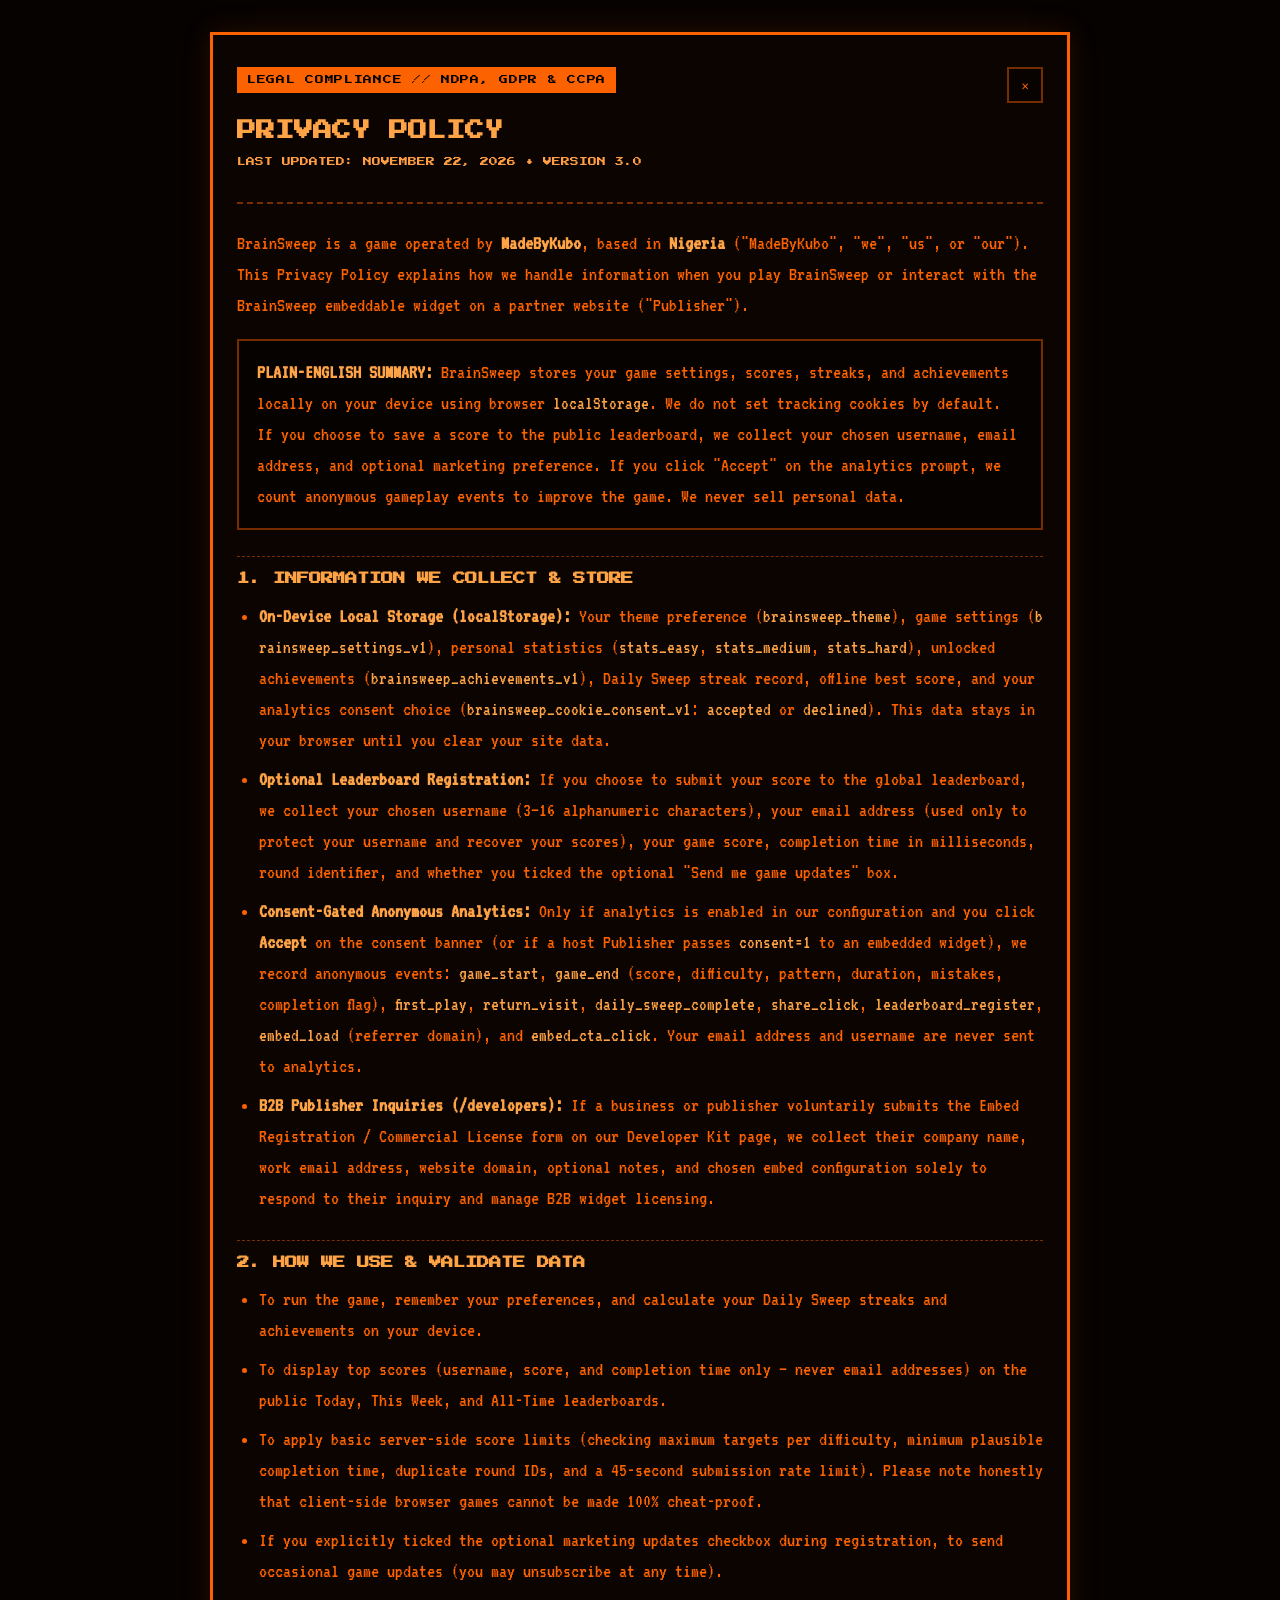
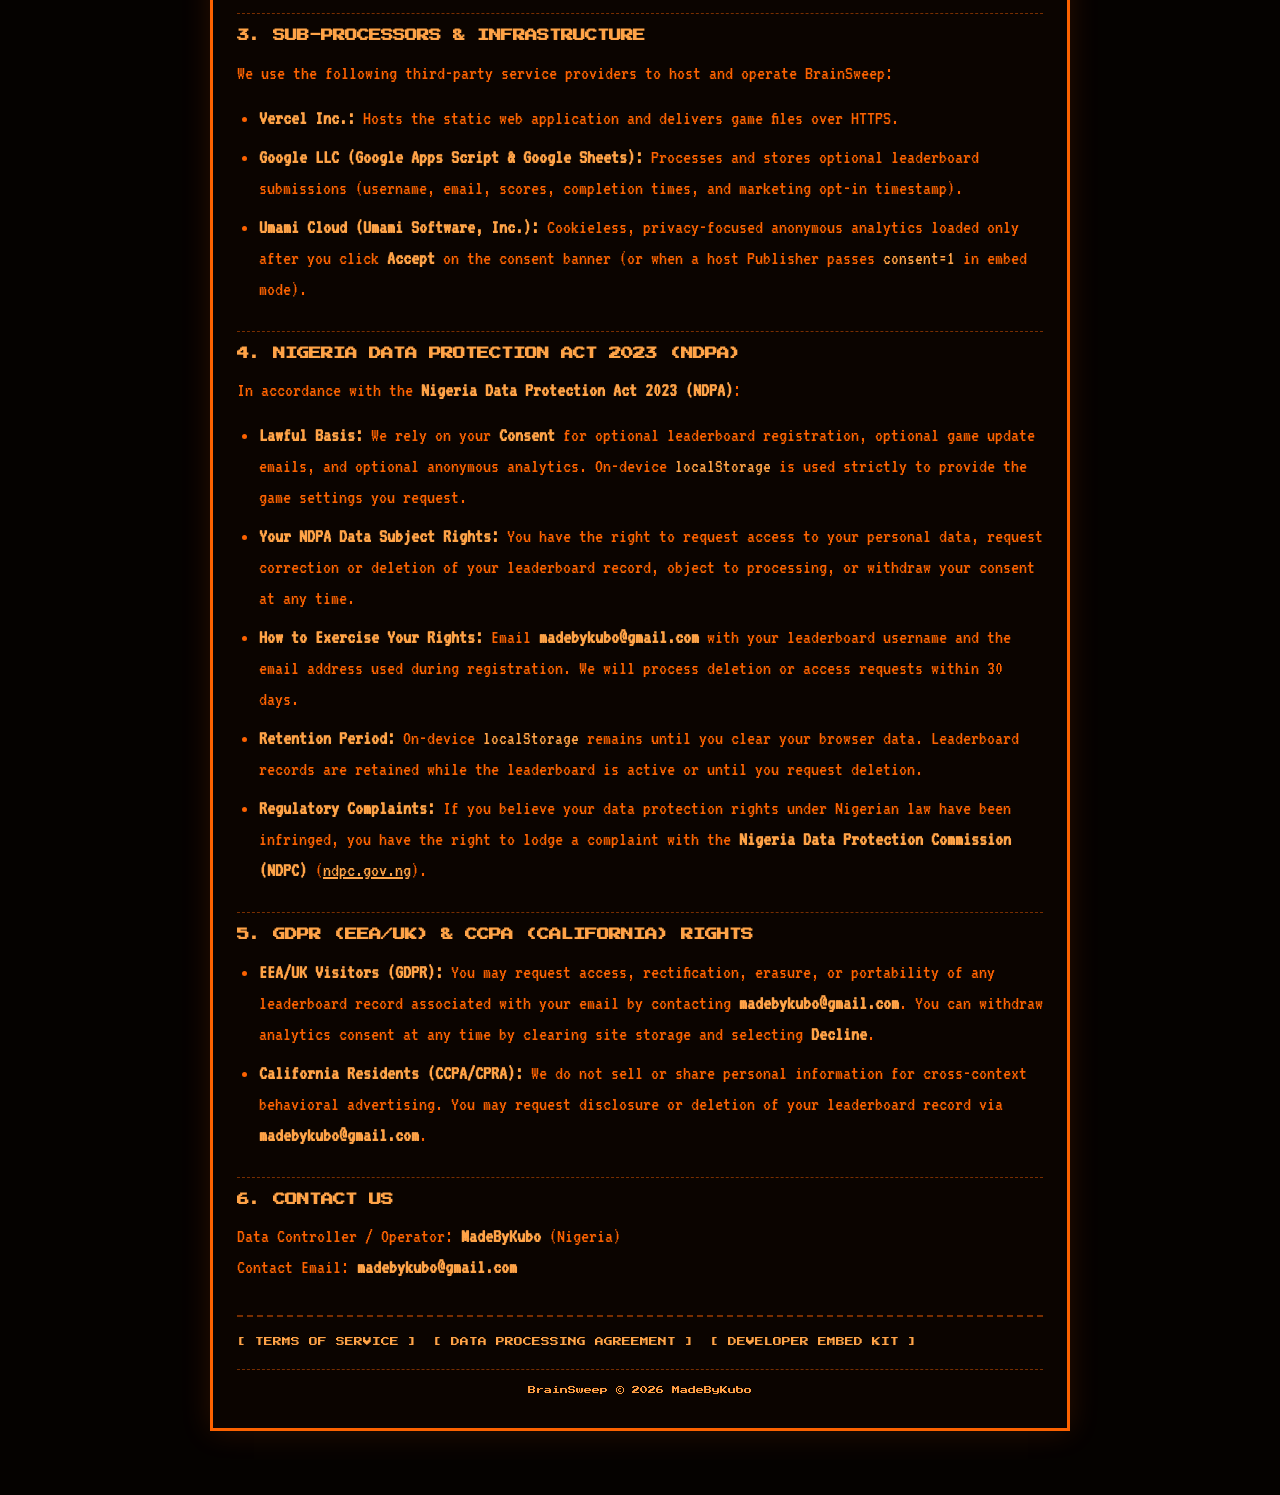
<file: privacy-policy/index.html>
<!DOCTYPE html>
<html lang="en">
<head>
  <meta charset="UTF-8" />
  <meta name="viewport" content="width=device-width, initial-scale=1.0" />
  <meta name="theme-color" content="#fc6200" />
  <title>Privacy Policy — BrainSweep 60-Second Number Rush</title>
  <link rel="icon" href="../icon.svg" type="image/svg+xml" />
  <script src="../config.js"></script>
  <style>
    @font-face {
      font-family: 'Press Start 2P';
      font-style: normal;
      font-weight: 400;
      font-display: swap;
      src: url('../fonts/press-start-2p-latin.woff2') format('woff2');
    }
    @font-face {
      font-family: 'VT323';
      font-style: normal;
      font-weight: 400;
      font-display: swap;
      src: url('../fonts/vt323-latin.woff2') format('woff2');
    }
    :root {
      --bg-color: #050200;
      --panel-bg: #0b0400;
      --primary-text: #fc6200;
      --accent-text: #ffa347;
      --muted-text: #ff9e44;
      --border-color: #fc6200;
      --border-subtle: rgba(252, 98, 0, 0.45);
      --font-pixel: 'Press Start 2P', monospace;
      --font-terminal: 'VT323', monospace;
    }
    * { box-sizing: border-box; margin: 0; padding: 0; }
    body {
      background: var(--bg-color);
      color: var(--primary-text);
      font-family: var(--font-terminal);
      font-size: 1.25rem;
      line-height: 1.55;
      padding: 32px 16px 64px;
    }
    .doc-container {
      max-width: 860px;
      margin: 0 auto;
      background: var(--panel-bg);
      border: 3px solid var(--border-color);
      padding: 32px 24px;
      box-shadow: 0 0 28px rgba(252, 98, 0, 0.15);
      overflow-wrap: anywhere;
      word-break: break-word;
      overflow: hidden;
    }
    code {
      font-family: var(--font-terminal);
      font-size: 1.2rem;
      color: var(--accent-text);
      overflow-wrap: anywhere;
      word-break: break-all;
    }
    .doc-header {
      border-bottom: 2px dashed var(--border-subtle);
      padding-bottom: 20px;
      margin-bottom: 24px;
    }
    .doc-top-bar {
      display: flex;
      align-items: flex-start;
      justify-content: space-between;
      gap: 12px;
      margin-bottom: 14px;
    }
    .doc-top-bar .badge { margin-bottom: 0; }
    .close-doc-btn {
      width: 36px;
      height: 36px;
      background: #080300;
      color: var(--primary-text);
      border: 2px solid var(--border-subtle);
      font-family: var(--font-pixel);
      font-size: 0.65rem;
      text-decoration: none;
      display: inline-flex;
      align-items: center;
      justify-content: center;
      flex-shrink: 0;
      cursor: pointer;
    }
    .close-doc-btn:hover {
      border-color: var(--border-color);
      background: var(--primary-text);
      color: var(--bg-color);
    }
    .badge {
      display: inline-block;
      font-family: var(--font-pixel);
      font-size: 0.55rem;
      background: var(--primary-text);
      color: var(--bg-color);
      padding: 6px 10px;
      letter-spacing: 0.08em;
      margin-bottom: 14px;
    }
    h1 {
      font-family: var(--font-pixel);
      font-size: 1.2rem;
      color: var(--accent-text);
      line-height: 1.45;
      margin-bottom: 10px;
    }
    .meta {
      font-family: var(--font-pixel);
      font-size: 0.55rem;
      color: var(--muted-text);
    }
    h2 {
      font-family: var(--font-pixel);
      font-size: 0.78rem;
      color: var(--accent-text);
      margin: 26px 0 12px;
      padding-top: 14px;
      border-top: 1px dashed var(--border-subtle);
      line-height: 1.4;
    }
    p { margin-bottom: 14px; color: var(--primary-text); }
    ul { margin: 0 0 16px 22px; color: var(--primary-text); }
    li { margin-bottom: 8px; }
    strong { color: var(--accent-text); }
    .callout {
      background: #050200;
      border: 2px solid var(--border-subtle);
      padding: 16px 18px;
      margin: 18px 0;
    }
    .doc-nav {
      margin-top: 32px;
      padding-top: 18px;
      border-top: 2px dashed var(--border-subtle);
      display: flex;
      flex-wrap: wrap;
      gap: 16px;
      font-family: var(--font-pixel);
      font-size: 0.55rem;
    }
    .doc-nav a { color: var(--accent-text); text-decoration: none; }
    .doc-nav a:hover { text-decoration: underline; }
  </style>
</head>
<body>
  <main class="doc-container">
    <header class="doc-header">
      <div class="doc-top-bar">
        <span class="badge">LEGAL COMPLIANCE // NDPA, GDPR &amp; CCPA</span>
        <a href="../?screen=help" class="close-doc-btn" title="Close and return to Game Help" aria-label="Close and return to Game Help">✕</a>
      </div>
      <h1>PRIVACY POLICY</h1>
      <p class="meta">LAST UPDATED: NOVEMBER 22, 2026 • VERSION 3.0</p>
    </header>

    <p>
      BrainSweep is a game operated by <strong data-cfg="legalEntity">MadeByKubo</strong>, based in <strong data-cfg="country">Nigeria</strong> ("MadeByKubo", "we", "us", or "our"). This Privacy Policy explains how we handle information when you play BrainSweep or interact with the BrainSweep embeddable widget on a partner website ("Publisher").
    </p>

    <div class="callout">
      <strong>PLAIN-ENGLISH SUMMARY:</strong> BrainSweep stores your game settings, scores, streaks, and achievements locally on your device using browser <code>localStorage</code>. We do not set tracking cookies by default. If you choose to save a score to the public leaderboard, we collect your chosen username, email address, and optional marketing preference. If you click "Accept" on the analytics prompt, we count anonymous gameplay events to improve the game. We never sell personal data.
    </div>

    <h2>1. INFORMATION WE COLLECT &amp; STORE</h2>
    <ul>
      <li><strong>On-Device Local Storage (<code>localStorage</code>):</strong> Your theme preference (<code>brainsweep_theme</code>), game settings (<code>brainsweep_settings_v1</code>), personal statistics (<code>stats_easy</code>, <code>stats_medium</code>, <code>stats_hard</code>), unlocked achievements (<code>brainsweep_achievements_v1</code>), Daily Sweep streak record, offline best score, and your analytics consent choice (<code>brainsweep_cookie_consent_v1</code>: <code>accepted</code> or <code>declined</code>). This data stays in your browser until you clear your site data.</li>
      <li><strong>Optional Leaderboard Registration:</strong> If you choose to submit your score to the global leaderboard, we collect your chosen username (3–16 alphanumeric characters), your email address (used only to protect your username and recover your scores), your game score, completion time in milliseconds, round identifier, and whether you ticked the optional "Send me game updates" box.</li>
      <li><strong>Consent-Gated Anonymous Analytics:</strong> Only if analytics is enabled in our configuration and you click <strong>Accept</strong> on the consent banner (or if a host Publisher passes <code>consent=1</code> to an embedded widget), we record anonymous events: <code>game_start</code>, <code>game_end</code> (score, difficulty, pattern, duration, mistakes, completion flag), <code>first_play</code>, <code>return_visit</code>, <code>daily_sweep_complete</code>, <code>share_click</code>, <code>leaderboard_register</code>, <code>embed_load</code> (referrer domain), and <code>embed_cta_click</code>. Your email address and username are never sent to analytics.</li>
      <li><strong>B2B Publisher Inquiries (<code>/developers</code>):</strong> If a business or publisher voluntarily submits the Embed Registration / Commercial License form on our Developer Kit page, we collect their company name, work email address, website domain, optional notes, and chosen embed configuration solely to respond to their inquiry and manage B2B widget licensing.</li>
    </ul>

    <h2>2. HOW WE USE &amp; VALIDATE DATA</h2>
    <ul>
      <li>To run the game, remember your preferences, and calculate your Daily Sweep streaks and achievements on your device.</li>
      <li>To display top scores (username, score, and completion time only — never email addresses) on the public Today, This Week, and All-Time leaderboards.</li>
      <li>To apply basic server-side score limits (checking maximum targets per difficulty, minimum plausible completion time, duplicate round IDs, and a 45-second submission rate limit). Please note honestly that client-side browser games cannot be made 100% cheat-proof.</li>
      <li>If you explicitly ticked the optional marketing updates checkbox during registration, to send occasional game updates (you may unsubscribe at any time).</li>
    </ul>

    <h2>3. SUB-PROCESSORS &amp; INFRASTRUCTURE</h2>
    <p>We use the following third-party service providers to host and operate BrainSweep:</p>
    <ul>
      <li><strong>Vercel Inc.:</strong> Hosts the static web application and delivers game files over HTTPS.</li>
      <li><strong>Google LLC (Google Apps Script &amp; Google Sheets):</strong> Processes and stores optional leaderboard submissions (username, email, scores, completion times, and marketing opt-in timestamp).</li>
      <li><strong>Umami Cloud (Umami Software, Inc.):</strong> Cookieless, privacy-focused anonymous analytics loaded only after you click <strong>Accept</strong> on the consent banner (or when a host Publisher passes <code>consent=1</code> in embed mode).</li>
    </ul>

    <h2>4. NIGERIA DATA PROTECTION ACT 2023 (NDPA)</h2>
    <p>In accordance with the <strong>Nigeria Data Protection Act 2023 (NDPA)</strong>:</p>
    <ul>
      <li><strong>Lawful Basis:</strong> We rely on your <strong>Consent</strong> for optional leaderboard registration, optional game update emails, and optional anonymous analytics. On-device <code>localStorage</code> is used strictly to provide the game settings you request.</li>
      <li><strong>Your NDPA Data Subject Rights:</strong> You have the right to request access to your personal data, request correction or deletion of your leaderboard record, object to processing, or withdraw your consent at any time.</li>
      <li><strong>How to Exercise Your Rights:</strong> Email <strong data-cfg="contactEmail">madebykubo@gmail.com</strong> with your leaderboard username and the email address used during registration. We will process deletion or access requests within 30 days.</li>
      <li><strong>Retention Period:</strong> On-device <code>localStorage</code> remains until you clear your browser data. Leaderboard records are retained while the leaderboard is active or until you request deletion.</li>
      <li><strong>Regulatory Complaints:</strong> If you believe your data protection rights under Nigerian law have been infringed, you have the right to lodge a complaint with the <strong>Nigeria Data Protection Commission (NDPC)</strong> (<a href="https://ndpc.gov.ng" target="_blank" rel="noopener noreferrer" style="color: var(--accent-text);">ndpc.gov.ng</a>).</li>
    </ul>

    <h2>5. GDPR (EEA/UK) &amp; CCPA (CALIFORNIA) RIGHTS</h2>
    <ul>
      <li><strong>EEA/UK Visitors (GDPR):</strong> You may request access, rectification, erasure, or portability of any leaderboard record associated with your email by contacting <strong data-cfg="contactEmail">madebykubo@gmail.com</strong>. You can withdraw analytics consent at any time by clearing site storage and selecting <strong>Decline</strong>.</li>
      <li><strong>California Residents (CCPA/CPRA):</strong> We do not sell or share personal information for cross-context behavioral advertising. You may request disclosure or deletion of your leaderboard record via <strong data-cfg="contactEmail">madebykubo@gmail.com</strong>.</li>
    </ul>

    <h2>6. CONTACT US</h2>
    <p>
      Data Controller / Operator: <strong data-cfg="legalEntity">MadeByKubo</strong> (<span data-cfg="country">Nigeria</span>)<br />
      Contact Email: <strong data-cfg="contactEmail">madebykubo@gmail.com</strong>
    </p>

    <nav class="doc-nav" aria-label="Legal &amp; Developer Links">
      <a href="../terms-of-service/">[ TERMS OF SERVICE ]</a>
      <a href="../dpa/">[ DATA PROCESSING AGREEMENT ]</a>
      <a href="../developers/">[ DEVELOPER EMBED KIT ]</a>
    </nav>
    <footer style="margin-top: 20px; padding-top: 14px; border-top: 1px dashed var(--border-subtle); font-family: var(--font-pixel); font-size: 0.5rem; color: var(--muted-text); text-align: center;">
      BrainSweep © <span data-year>2026</span> MadeByKubo
    </footer>
  </main>
  <script>
    (function () {
      var cfg = window.BRAINSWEEP_CONFIG || {};
      document.querySelectorAll('[data-cfg]').forEach(function (el) {
        var key = el.getAttribute('data-cfg');
        if (cfg[key]) el.textContent = cfg[key];
      });
      var y = String(new Date().getFullYear());
      document.querySelectorAll('[data-year]').forEach(function (el) {
        el.textContent = y;
      });
    })();
  </script>
</body>
</html>
</file>
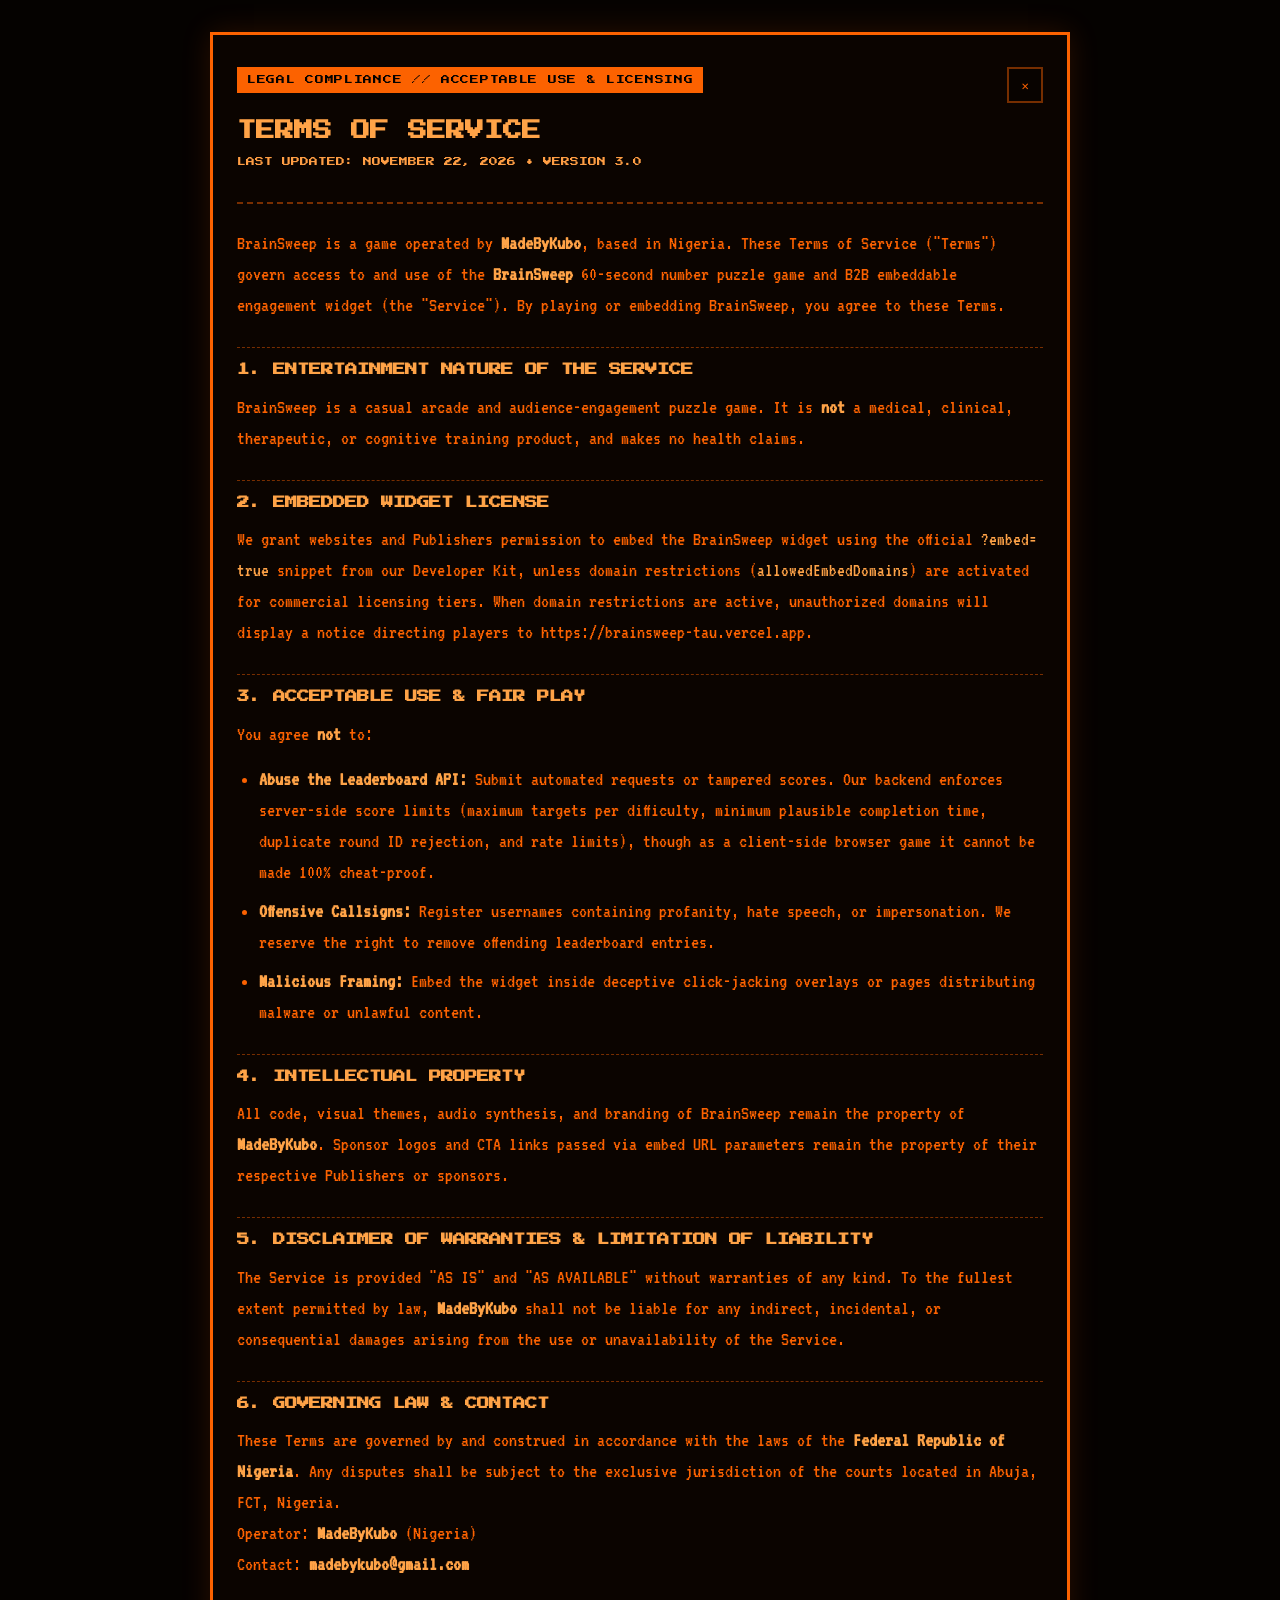
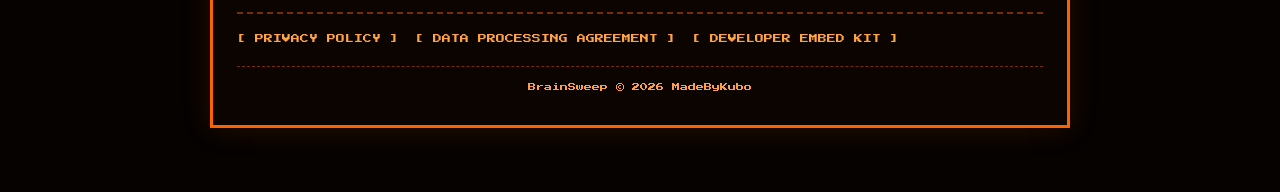
<file: terms-of-service/index.html>
<!DOCTYPE html>
<html lang="en">
<head>
  <meta charset="UTF-8" />
  <meta name="viewport" content="width=device-width, initial-scale=1.0" />
  <meta name="theme-color" content="#fc6200" />
  <title>Terms of Service — BrainSweep 60-Second Number Rush</title>
  <link rel="icon" href="../icon.svg" type="image/svg+xml" />
  <script src="../config.js"></script>
  <style>
    @font-face {
      font-family: 'Press Start 2P';
      font-style: normal;
      font-weight: 400;
      font-display: swap;
      src: url('../fonts/press-start-2p-latin.woff2') format('woff2');
    }
    @font-face {
      font-family: 'VT323';
      font-style: normal;
      font-weight: 400;
      font-display: swap;
      src: url('../fonts/vt323-latin.woff2') format('woff2');
    }
    :root {
      --bg-color: #050200;
      --panel-bg: #0b0400;
      --primary-text: #fc6200;
      --accent-text: #ffa347;
      --muted-text: #ff9e44;
      --border-color: #fc6200;
      --border-subtle: rgba(252, 98, 0, 0.45);
      --font-pixel: 'Press Start 2P', monospace;
      --font-terminal: 'VT323', monospace;
    }
    * { box-sizing: border-box; margin: 0; padding: 0; }
    body {
      background: var(--bg-color);
      color: var(--primary-text);
      font-family: var(--font-terminal);
      font-size: 1.25rem;
      line-height: 1.55;
      padding: 32px 16px 64px;
    }
    .doc-container {
      max-width: 860px;
      margin: 0 auto;
      background: var(--panel-bg);
      border: 3px solid var(--border-color);
      padding: 32px 24px;
      box-shadow: 0 0 28px rgba(252, 98, 0, 0.15);
      overflow-wrap: anywhere;
      word-break: break-word;
      overflow: hidden;
    }
    code {
      font-family: var(--font-terminal);
      font-size: 1.2rem;
      color: var(--accent-text);
      overflow-wrap: anywhere;
      word-break: break-all;
    }
    .doc-header {
      border-bottom: 2px dashed var(--border-subtle);
      padding-bottom: 20px;
      margin-bottom: 24px;
    }
    .doc-top-bar {
      display: flex;
      align-items: flex-start;
      justify-content: space-between;
      gap: 12px;
      margin-bottom: 14px;
    }
    .doc-top-bar .badge { margin-bottom: 0; }
    .close-doc-btn {
      width: 36px;
      height: 36px;
      background: #080300;
      color: var(--primary-text);
      border: 2px solid var(--border-subtle);
      font-family: var(--font-pixel);
      font-size: 0.65rem;
      text-decoration: none;
      display: inline-flex;
      align-items: center;
      justify-content: center;
      flex-shrink: 0;
      cursor: pointer;
    }
    .close-doc-btn:hover {
      border-color: var(--border-color);
      background: var(--primary-text);
      color: var(--bg-color);
    }
    .badge {
      display: inline-block;
      font-family: var(--font-pixel);
      font-size: 0.55rem;
      background: var(--primary-text);
      color: var(--bg-color);
      padding: 6px 10px;
      letter-spacing: 0.08em;
      margin-bottom: 14px;
    }
    h1 {
      font-family: var(--font-pixel);
      font-size: 1.2rem;
      color: var(--accent-text);
      line-height: 1.45;
      margin-bottom: 10px;
    }
    .meta {
      font-family: var(--font-pixel);
      font-size: 0.55rem;
      color: var(--muted-text);
    }
    h2 {
      font-family: var(--font-pixel);
      font-size: 0.78rem;
      color: var(--accent-text);
      margin: 26px 0 12px;
      padding-top: 14px;
      border-top: 1px dashed var(--border-subtle);
      line-height: 1.4;
    }
    p { margin-bottom: 14px; color: var(--primary-text); }
    ul { margin: 0 0 16px 22px; color: var(--primary-text); }
    li { margin-bottom: 8px; }
    strong { color: var(--accent-text); }
    .doc-nav {
      margin-top: 32px;
      padding-top: 18px;
      border-top: 2px dashed var(--border-subtle);
      display: flex;
      flex-wrap: wrap;
      gap: 16px;
      font-family: var(--font-pixel);
      font-size: 0.55rem;
    }
    .doc-nav a { color: var(--accent-text); text-decoration: none; }
    .doc-nav a:hover { text-decoration: underline; }
  </style>
</head>
<body>
  <main class="doc-container">
    <header class="doc-header">
      <div class="doc-top-bar">
        <span class="badge">LEGAL COMPLIANCE // ACCEPTABLE USE &amp; LICENSING</span>
        <a href="../?screen=help" class="close-doc-btn" title="Close and return to Game Help" aria-label="Close and return to Game Help">✕</a>
      </div>
      <h1>TERMS OF SERVICE</h1>
      <p class="meta">LAST UPDATED: NOVEMBER 22, 2026 • VERSION 3.0</p>
    </header>

    <p>
      BrainSweep is a game operated by <strong data-cfg="legalEntity">MadeByKubo</strong>, based in <span data-cfg="country">Nigeria</span>. These Terms of Service ("Terms") govern access to and use of the <strong>BrainSweep</strong> 60-second number puzzle game and B2B embeddable engagement widget (the "Service"). By playing or embedding BrainSweep, you agree to these Terms.
    </p>

    <h2>1. ENTERTAINMENT NATURE OF THE SERVICE</h2>
    <p>
      BrainSweep is a casual arcade and audience-engagement puzzle game. It is <strong>not</strong> a medical, clinical, therapeutic, or cognitive training product, and makes no health claims.
    </p>

    <h2>2. EMBEDDED WIDGET LICENSE</h2>
    <p>
      We grant websites and Publishers permission to embed the BrainSweep widget using the official <code>?embed=true</code> snippet from our Developer Kit, unless domain restrictions (<code>allowedEmbedDomains</code>) are activated for commercial licensing tiers. When domain restrictions are active, unauthorized domains will display a notice directing players to <span data-cfg="siteUrl">https://brainsweep-tau.vercel.app</span>.
    </p>

    <h2>3. ACCEPTABLE USE &amp; FAIR PLAY</h2>
    <p>You agree <strong>not</strong> to:</p>
    <ul>
      <li><strong>Abuse the Leaderboard API:</strong> Submit automated requests or tampered scores. Our backend enforces server-side score limits (maximum targets per difficulty, minimum plausible completion time, duplicate round ID rejection, and rate limits), though as a client-side browser game it cannot be made 100% cheat-proof.</li>
      <li><strong>Offensive Callsigns:</strong> Register usernames containing profanity, hate speech, or impersonation. We reserve the right to remove offending leaderboard entries.</li>
      <li><strong>Malicious Framing:</strong> Embed the widget inside deceptive click-jacking overlays or pages distributing malware or unlawful content.</li>
    </ul>

    <h2>4. INTELLECTUAL PROPERTY</h2>
    <p>
      All code, visual themes, audio synthesis, and branding of BrainSweep remain the property of <strong data-cfg="legalEntity">MadeByKubo</strong>. Sponsor logos and CTA links passed via embed URL parameters remain the property of their respective Publishers or sponsors.
    </p>

    <h2>5. DISCLAIMER OF WARRANTIES &amp; LIMITATION OF LIABILITY</h2>
    <p>
      The Service is provided "AS IS" and "AS AVAILABLE" without warranties of any kind. To the fullest extent permitted by law, <strong data-cfg="legalEntity">MadeByKubo</strong> shall not be liable for any indirect, incidental, or consequential damages arising from the use or unavailability of the Service.
    </p>

    <h2>6. GOVERNING LAW &amp; CONTACT</h2>
    <p>
      These Terms are governed by and construed in accordance with the laws of the <strong>Federal Republic of Nigeria</strong>. Any disputes shall be subject to the exclusive jurisdiction of the courts located in Abuja, FCT, Nigeria.<br />
      Operator: <strong data-cfg="legalEntity">MadeByKubo</strong> (<span data-cfg="country">Nigeria</span>)<br />
      Contact: <strong data-cfg="contactEmail">madebykubo@gmail.com</strong>
    </p>

    <nav class="doc-nav" aria-label="Legal &amp; Developer Links">
      <a href="../privacy-policy/">[ PRIVACY POLICY ]</a>
      <a href="../dpa/">[ DATA PROCESSING AGREEMENT ]</a>
      <a href="../developers/">[ DEVELOPER EMBED KIT ]</a>
    </nav>
    <footer style="margin-top: 20px; padding-top: 14px; border-top: 1px dashed var(--border-subtle); font-family: var(--font-pixel); font-size: 0.5rem; color: var(--muted-text); text-align: center;">
      BrainSweep © <span data-year>2026</span> MadeByKubo
    </footer>
  </main>
  <script>
    (function () {
      var cfg = window.BRAINSWEEP_CONFIG || {};
      document.querySelectorAll('[data-cfg]').forEach(function (el) {
        var key = el.getAttribute('data-cfg');
        if (cfg[key]) el.textContent = cfg[key];
      });
      var y = String(new Date().getFullYear());
      document.querySelectorAll('[data-year]').forEach(function (el) {
        el.textContent = y;
      });
    })();
  </script>
</body>
</html>
</file>
<file: styles.css>
@font-face {
  font-family: 'Press Start 2P';
  font-style: normal;
  font-weight: 400;
  font-display: swap;
  src: url('fonts/press-start-2p-latin.woff2') format('woff2');
}

@font-face {
  font-family: 'VT323';
  font-style: normal;
  font-weight: 400;
  font-display: swap;
  src: url('fonts/vt323-latin.woff2') format('woff2');
}

:root,
:root[data-theme="amber"] {
  --bg-color: #050200;
  --primary-text: #fc6200;
  --border-color: #fc6200;
  --accent-color: #ffa347;
}

:root[data-theme="green"] {
  --bg-color: #001100;
  --primary-text: #39FF14;
  --border-color: #00A819;
  --accent-color: #FFFFFF;
}

:root[data-theme="cyan"] {
  --bg-color: #0B0C10;
  --primary-text: #00E5FF;
  --border-color: #00E5FF;
  --accent-color: #FF4D9E;
}

:root[data-theme="magenta"] {
  --bg-color: #1A0B1F;
  --primary-text: #FF33D4;
  --border-color: #FF33D4;
  --accent-color: #FFE600;
}

:root[data-theme="clear"] {
  --bg-color: #0A0E14;
  --primary-text: #FFFFFF;
  --border-color: #38BDF8;
  --accent-color: #FACC15;
}

:root {
  --bg-deep: var(--bg-color);
  --bg-panel: #080300;
  --bg-card: #0c0400;
  --border-subtle: color-mix(in srgb, var(--border-color) 52%, transparent);
  --border-glow: var(--border-color);
  --text-main: var(--primary-text);
  --text-bright: var(--accent-color);
  --text-muted: color-mix(in srgb, var(--primary-text) 86%, #ffffff 14%);
  --accent-cyan: var(--primary-text);
  --accent-indigo: var(--border-color);
  --accent-emerald: var(--primary-text);
  --accent-amber: var(--accent-color);
  --accent-rose: #ff3355;
  --font-pixel: 'Press Start 2P', monospace;
  --font-terminal: 'VT323', monospace;
}

:root[data-theme="amber"] {
  --bg-deep: #050200;
  --bg-panel: #080300;
  --bg-card: #120600;
  --border-subtle: rgba(252, 98, 0, 0.5);
  --border-glow: #fc6200;
  --text-main: #fc6200;
  --text-bright: #ffa347;
  --text-muted: #ff8c38;
  --accent-cyan: #fc6200;
  --accent-indigo: #ff7714;
  --accent-emerald: #ff8800;
  --accent-amber: #ffc400;
  --accent-rose: #ff3355;
}

:root[data-theme="green"] {
  --bg-panel: #001800;
  --bg-card: #002200;
  --text-muted: #69ff4d;
}

:root[data-theme="cyan"] {
  --bg-panel: #10131a;
  --bg-card: #161a24;
  --text-muted: #66f0ff;
}

:root[data-theme="magenta"] {
  --bg-panel: #220e29;
  --bg-card: #2c1236;
  --text-muted: #ff85e6;
}

:root[data-theme="clear"] {
  --bg-panel: #111827;
  --bg-card: #1e293b;
  --text-muted: #e2e8f0;
  --border-subtle: rgba(56, 189, 248, 0.55);
  --font-pixel: system-ui, -apple-system, 'Segoe UI', Roboto, Arial, sans-serif;
  --font-terminal: system-ui, -apple-system, 'Segoe UI', Roboto, Arial, sans-serif;
}

:root[data-theme="clear"] .crt-scanlines,
body.reduced-motion .crt-scanlines {
  display: none !important;
}

@media (prefers-reduced-motion: reduce) {
  .crt-scanlines {
    display: none !important;
  }
}

* {
  box-sizing: border-box;
  margin: 0;
  padding: 0;
  user-select: none;
  -webkit-user-select: none;
}

html, body {
  width: 100%;
  height: 100%;
  overflow: hidden;
  background: var(--bg-color);
  color: var(--primary-text);
  font-family: var(--font-terminal);
  -webkit-font-smoothing: antialiased;
}

/* Very subtle non-fatiguing LCD texture */
.crt-scanlines {
  position: fixed;
  inset: 0;
  pointer-events: none;
  z-index: 999;
  background: linear-gradient(
    rgba(18, 16, 16, 0) 50%,
    rgba(0, 0, 0, 0.14) 50%
  );
  background-size: 100% 4px;
}

.app-shell {
  display: flex;
  flex-direction: column;
  width: 100vw;
  height: 100vh;
  height: 100dvh;
  padding: 10px 12px;
  gap: 8px;
}

/* Top Bar (Gameplay Screen) */
.top-bar {
  display: flex;
  align-items: center;
  justify-content: space-between;
  gap: 12px;
  background: var(--bg-panel);
  border: 2px solid var(--border-color);
  padding: 8px 14px;
  flex-shrink: 0;
}

.brand {
  display: flex;
  align-items: center;
  gap: 10px;
}

.brand-logo {
  width: 38px;
  height: 38px;
  background: var(--bg-color);
  border: 2px solid var(--border-color);
  display: flex;
  align-items: center;
  justify-content: center;
  color: var(--primary-text);
  flex-shrink: 0;
}

.brainsweep-logo-svg {
  stroke: var(--primary-text);
  color: var(--primary-text);
}

.home-brand-banner {
  display: flex;
  align-items: center;
  gap: 10px;
}

.home-brand-logo {
  width: 34px;
  height: 34px;
}

.brand-title {
  font-family: var(--font-pixel);
  font-size: 0.92rem;
  letter-spacing: 0.03em;
  color: var(--primary-text);
}

.brand-subtitle {
  font-family: var(--font-terminal);
  font-size: 0.95rem;
  letter-spacing: 0.06em;
  color: var(--text-muted);
  margin-top: 2px;
}

/* Top Navigation Strip on Home & Results Modals: [ Orange Podium (Left) | Player Name (Center) | Settings (Right) ] */
.top-nav-strip {
  display: grid;
  grid-template-columns: 38px 1fr 38px;
  align-items: center;
  width: 100%;
  padding-bottom: 5px;
  margin-bottom: -6px;
  border-bottom: 1px dashed var(--border-subtle);
}

.top-strip-icon-btn {
  width: 34px;
  height: 30px;
  background: transparent;
  color: var(--text-main);
  border: none;
  display: inline-flex;
  align-items: center;
  justify-content: center;
  cursor: pointer;
  transition: transform 0.12s steps(2), color 0.12s ease;
}

.top-strip-icon-btn:last-child {
  justify-self: end;
}

.top-strip-icon-btn:hover {
  color: var(--text-bright);
  transform: scale(1.08);
}

.top-player-center {
  background: transparent;
  border: none;
  color: var(--text-main);
  display: inline-flex;
  align-items: center;
  justify-content: center;
  justify-self: center;
  padding: 4px 10px;
  max-width: 100%;
  cursor: pointer;
}

.top-player-center:hover .top-player-name {
  color: var(--text-bright);
  text-decoration: underline;
}

.top-player-name {
  font-family: var(--font-pixel);
  font-size: 0.78rem;
  letter-spacing: 0.05em;
  color: var(--text-main);
  overflow: hidden;
  text-overflow: ellipsis;
  white-space: nowrap;
}

/* HUD Bar */
.hud-bar {
  display: flex;
  align-items: stretch;
  gap: 10px;
}

.hud-card {
  background: var(--bg-panel);
  border: 2px solid var(--border-subtle);
  padding: 6px 12px;
  min-width: 118px;
  display: flex;
  flex-direction: column;
  justify-content: center;
  position: relative;
  overflow: hidden;
}

.hud-label {
  font-family: var(--font-pixel);
  font-size: clamp(10px, 2.6vw, 12px);
  letter-spacing: 0.03em;
  color: var(--text-muted);
  text-transform: uppercase;
  margin-bottom: 4px;
  white-space: nowrap;
}

.hud-value-wrap {
  display: flex;
  align-items: baseline;
  gap: 5px;
  flex-wrap: nowrap;
}

.hud-value {
  font-family: var(--font-pixel);
  font-size: 0.95rem;
  line-height: 1.2;
  color: var(--text-main);
  white-space: nowrap;
}

.hud-value.mono {
  font-family: var(--font-pixel);
}

.hud-sub {
  font-family: var(--font-terminal);
  font-size: 0.95rem;
  color: var(--text-muted);
  white-space: nowrap;
}

.accent-cyan { color: var(--text-bright); }
.accent-emerald { color: var(--accent-emerald); }
.accent-amber { color: var(--accent-amber); }
.accent-rose { color: var(--accent-rose); }

.timer-card {
  min-width: 136px;
}

.timer-progress-track {
  position: absolute;
  bottom: 0;
  left: 0;
  right: 0;
  height: 3px;
  background: var(--bg-color);
}

.timer-progress-bar {
  height: 100%;
  width: 100%;
  background: var(--primary-text);
  transition: width 0.1s linear;
}

/* Top Actions */
.top-actions {
  display: flex;
  align-items: stretch;
  width: 100%;
  gap: 6px;
}

.icon-btn.has-label {
  flex: 1;
}

.icon-btn {
  display: inline-flex;
  align-items: center;
  justify-content: center;
  gap: 5px;
  background: var(--bg-panel);
  color: var(--primary-text);
  border: 2px solid var(--border-subtle);
  padding: 7px 8px;
  min-height: 36px;
  font-family: var(--font-pixel);
  font-size: clamp(11px, 2.8vw, 12px);
  letter-spacing: 0;
  cursor: pointer;
  transition: background-color 0.12s ease, color 0.12s ease;
}

.icon-btn.icon-only {
  width: 36px;
  padding: 0;
  flex-shrink: 0;
}

.icon-btn:hover {
  border-color: var(--border-color);
  background: var(--primary-text);
  color: var(--bg-color);
}

/* Main Stage Wrapper */
.stage-wrapper {
  flex: 1;
  display: flex;
  flex-direction: column;
  gap: 6px;
  min-height: 0;
}

/* Offline Mode Banner & HUD Adjustments */
.offline-banner {
  display: flex;
  align-items: center;
  justify-content: space-between;
  gap: 10px;
  padding: 6px 14px;
  background: var(--text-main);
  color: #050200;
  border: 2px solid var(--text-bright);
  font-family: var(--font-pixel);
  font-size: 0.54rem;
  letter-spacing: 0.06em;
  flex-shrink: 0;
}

.offline-banner[hidden],
.offline-menu-panel[hidden],
.config-section[hidden] {
  display: none !important;
}

.offline-banner-sub {
  font-size: 0.5rem;
  background: #050200;
  color: var(--text-main);
  padding: 3px 8px;
}

.offline-menu-panel {
  display: flex;
  flex-direction: column;
  gap: 10px;
}

.menu-offline-banner {
  justify-content: center;
  text-align: center;
  padding: 8px 12px;
  font-size: 0.6rem;
}

.offline-survival-card {
  background: #0c0400;
  border: 2px solid var(--text-main);
  padding: 14px 16px;
  display: flex;
  flex-direction: column;
  gap: 8px;
}

/* When in Offline Survival Sweep Mode: Hide Next Target & Pace/Avg, highlight Timer & Extracted */
body.offline-mode #centerTargetDock,
body.offline-mode #paceHudCard {
  display: none !important;
}

body.offline-mode .hud-card {
  min-width: 155px;
}

/* Horizontally Centered Next Target Dock Directly Above Arena */
.center-target-dock {
  display: flex;
  justify-content: center;
  align-items: center;
  width: 100%;
  flex-shrink: 0;
}

.target-card {
  display: inline-flex;
  flex-direction: row;
  align-items: center;
  justify-content: center;
  gap: 12px;
  min-width: 220px;
  padding: 6px 18px;
  background: var(--bg-panel);
  border: 2px solid var(--border-color);
  box-shadow: 0 0 12px var(--border-subtle);
  transform-origin: center;
  will-change: transform, border-color, background-color;
}

.target-card .hud-label {
  margin-bottom: 0;
  font-size: clamp(11px, 2.8vw, 13px);
  color: var(--primary-text);
}

.target-card .hud-value {
  font-size: 1.05rem;
  color: var(--accent-color);
}

/* 0.3s Peripheral Visual Pulse on Target Update */
.target-card.target-pulse {
  animation: targetHudPulse 0.3s cubic-bezier(0.22, 1, 0.36, 1);
}

@keyframes targetHudPulse {
  0% {
    transform: scale(1);
    border-color: var(--border-color);
    background-color: var(--bg-panel);
  }
  40% {
    transform: scale(1.14);
    border-color: var(--accent-color);
    background-color: var(--bg-card);
    box-shadow: 0 0 22px var(--accent-color);
  }
  100% {
    transform: scale(1);
    border-color: var(--border-color);
    background-color: var(--bg-panel);
  }
}

.target-card.target-pulse .hud-value {
  color: var(--accent-color);
}

/* Outer Extraction Zone */
.extraction-frame {
  --strip-h: 26px;
  --strip-w: 28px;
  flex: 1;
  position: relative;
  padding: var(--strip-h) var(--strip-w);
  background: repeating-linear-gradient(
    -45deg,
    color-mix(in srgb, var(--primary-text) 5%, transparent),
    color-mix(in srgb, var(--primary-text) 5%, transparent) 12px,
    color-mix(in srgb, var(--bg-color) 90%, var(--primary-text) 10%) 12px,
    color-mix(in srgb, var(--bg-color) 90%, var(--primary-text) 10%) 24px
  );
  border: 2px dashed var(--border-subtle);
  display: flex;
  align-items: center;
  justify-content: center;
  transition: border-color 0.15s ease, background-color 0.15s ease;
  min-height: 0;
}

.extraction-frame.dragging-active {
  border-color: var(--accent-color);
  background-color: color-mix(in srgb, var(--primary-text) 12%, transparent);
}

.extraction-frame.extraction-flash {
  border-color: var(--accent-color);
  background-color: color-mix(in srgb, var(--primary-text) 20%, transparent);
}

.extraction-frame.error-flash {
  border-color: var(--accent-rose);
  background-color: rgba(255, 30, 66, 0.12);
}

.extraction-ring-label {
  position: absolute;
  font-family: var(--font-pixel);
  font-size: 0.46rem;
  line-height: 1;
  letter-spacing: 0.08em;
  color: var(--text-muted);
  pointer-events: none;
  text-transform: uppercase;
  display: flex;
  align-items: center;
  justify-content: center;
}

.extraction-ring-label span {
  display: block;
  overflow: hidden;
  text-overflow: ellipsis;
  white-space: nowrap;
  max-width: 100%;
  padding-top: 1px; /* Optical centering for Press Start 2P baseline */
}

.top-label {
  top: 0;
  left: 12px;
  right: 12px;
  height: var(--strip-h);
}

.bottom-label {
  bottom: 0;
  left: 12px;
  right: 12px;
  height: var(--strip-h);
}

.left-label {
  left: 0;
  width: var(--strip-w);
  top: 50%;
  transform: translateY(-50%) rotate(-90deg);
  transform-origin: center;
  white-space: nowrap;
}

.right-label {
  right: 0;
  width: var(--strip-w);
  top: 50%;
  transform: translateY(-50%) rotate(90deg);
  transform-origin: center;
  white-space: nowrap;
}

/* Inner Arena where numbers move */
.arena-container {
  width: 100%;
  height: 100%;
  background: var(--bg-color);
  border: 2px solid var(--border-color);
  position: relative;
  overflow: hidden;
}

#gameCanvas {
  width: 100%;
  height: 100%;
  display: block;
  touch-action: none;
  cursor: crosshair;
}

#gameCanvas:active {
  cursor: grabbing;
}

/* Ghost Trail Spawn Layer & 0.6s Ghost Effect */
.ghost-layer {
  position: absolute;
  inset: 0;
  pointer-events: none;
  overflow: hidden;
  z-index: 6;
}

.ghost-target-spawn {
  position: absolute;
  left: 0;
  top: 0;
  transform: translate(-50%, -50%) scale(1.35);
  pointer-events: none;
  user-select: none;
  font-family: var(--font-pixel);
  font-size: 3.1rem;
  line-height: 1;
  color: var(--primary-text);
  text-shadow: 0 0 10px var(--border-subtle);
  opacity: 0.45;
  white-space: nowrap;
  will-change: transform, opacity;
  animation: ghostTargetFade 0.6s cubic-bezier(0.16, 1, 0.3, 1) forwards;
}

@keyframes ghostTargetFade {
  0% {
    opacity: 0.46;
    transform: translate(-50%, -50%) scale(1.35);
  }
  100% {
    opacity: 0;
    transform: translate(-50%, -50%) scale(0.42);
  }
}

.arena-feedback {
  position: absolute;
  top: 12px;
  left: 50%;
  transform: translateX(-50%);
  max-width: calc(100% - 20px);
  width: max-content;
  padding: 7px 12px;
  border: 2px solid var(--text-main);
  font-family: var(--font-pixel);
  font-size: clamp(10px, 2.6vw, 12px);
  line-height: 1.45;
  text-align: center;
  white-space: normal;
  word-break: break-word;
  pointer-events: none;
  opacity: 0;
  transition: opacity 0.15s ease, transform 0.15s ease;
  z-index: 10;
}

.arena-feedback.show {
  opacity: 1;
  transform: translateX(-50%) translateY(2px);
}

/* Extracted Tray */
.extracted-tray {
  background: var(--bg-panel);
  border: 2px solid var(--border-subtle);
  padding: 6px 12px;
  display: flex;
  flex-direction: column;
  gap: 4px;
  flex-shrink: 0;
  min-height: 58px;
}

.tray-header {
  display: flex;
  justify-content: space-between;
  align-items: center;
  gap: 8px;
}

.tray-title {
  font-family: var(--font-pixel);
  font-size: 0.52rem;
  letter-spacing: 0.06em;
  color: var(--text-main);
  white-space: nowrap;
}

.tray-hint {
  font-family: var(--font-terminal);
  font-size: 1rem;
  color: var(--text-muted);
  text-align: right;
  overflow: hidden;
  text-overflow: ellipsis;
  white-space: nowrap;
}

.tray-slots {
  display: flex;
  align-items: center;
  gap: 5px;
  overflow-x: auto;
  padding-bottom: 2px;
  scrollbar-width: thin;
}

.extracted-badge {
  min-width: 28px;
  height: 24px;
  padding: 0 5px;
  background: var(--primary-text);
  border: 1px solid var(--border-color);
  color: var(--bg-color);
  font-family: var(--font-pixel);
  font-size: 0.56rem;
  display: inline-flex;
  align-items: center;
  justify-content: center;
}

/* Modals — Solid 100% Opaque Backdrop & Cards (Zero Bleed-Through) */
.modal-backdrop {
  position: fixed;
  top: 0;
  left: 0;
  right: 0;
  bottom: 62px;
  width: 100%;
  height: auto;
  background: var(--bg-color);
  display: none;
  align-items: flex-start;
  justify-content: center;
  padding: 12px;
  overflow: hidden;
  z-index: 100;
  opacity: 0;
  pointer-events: none;
}

.modal-backdrop.active {
  display: flex;
  opacity: 1;
  pointer-events: auto;
}

.modal-card {
  background: var(--bg-panel);
  border: 3px solid var(--border-color);
  max-width: 720px;
  width: 100%;
  margin: auto 0;
  max-height: 100%;
  overflow-y: auto;
  -webkit-overflow-scrolling: touch;
  padding: 20px 22px 24px 22px;
  display: flex;
  flex-direction: column;
  gap: 16px;
}

.modal-card > * {
  flex-shrink: 0;
}

.modal-header h2 {
  font-family: var(--font-pixel);
  font-size: 1.05rem;
  color: var(--text-main);
  margin-top: 10px;
  line-height: 1.4;
}

.modal-header p {
  font-family: var(--font-terminal);
  color: var(--text-bright);
  font-size: 1.15rem;
  margin-top: 6px;
  line-height: 1.35;
}

.badge-pill {
  display: inline-block;
  font-family: var(--font-pixel);
  font-size: 0.52rem;
  letter-spacing: 0.08em;
  padding: 5px 10px;
  background: var(--primary-text);
  color: var(--bg-color);
  border: 2px solid var(--border-color);
}

.config-section {
  display: flex;
  flex-direction: column;
  gap: 10px;
}

.config-label {
  font-family: var(--font-pixel);
  font-size: 0.58rem;
  color: var(--text-bright);
  text-transform: uppercase;
  letter-spacing: 0.05em;
}

/* Difficulty Cards */
.difficulty-grid {
  display: grid;
  grid-template-columns: repeat(3, 1fr);
  gap: 12px;
}

.diff-card {
  background: var(--bg-color);
  border: 2px solid var(--border-subtle);
  padding: 14px;
  text-align: left;
  color: var(--primary-text);
  cursor: pointer;
  display: flex;
  flex-direction: column;
  gap: 8px;
}

.diff-card:hover {
  border-color: var(--border-color);
}

.diff-card.active {
  background: var(--primary-text);
  color: var(--bg-color);
  border-color: var(--accent-color);
}

.diff-top {
  display: flex;
  justify-content: space-between;
  align-items: center;
}

.diff-name {
  font-family: var(--font-pixel);
  font-size: 0.7rem;
}

.diff-time {
  font-family: var(--font-pixel);
  font-size: 0.52rem;
  padding: 3px 6px;
  background: var(--bg-panel);
  border: 1px solid var(--border-color);
  color: var(--accent-color);
}

.diff-card.active .diff-time {
  background: var(--bg-color);
  color: var(--primary-text);
  border-color: var(--bg-color);
}

.diff-range {
  font-family: var(--font-pixel);
  font-size: 1rem;
  color: var(--accent-color);
  margin: 2px 0;
}

.diff-card.active .diff-range {
  color: var(--bg-color);
}

.diff-desc {
  font-family: var(--font-terminal);
  font-size: 1.05rem;
  color: var(--text-muted);
  line-height: 1.25;
  flex: 1;
}

.diff-card.active .diff-desc {
  color: var(--bg-color);
}

.diff-best {
  font-family: var(--font-pixel);
  font-size: 0.5rem;
  color: var(--primary-text);
  padding-top: 8px;
  border-top: 1px dashed var(--border-subtle);
}

.diff-card.active .diff-best {
  color: var(--bg-color);
  border-top-color: var(--bg-color);
}

/* Pattern Chips */
.pattern-grid {
  display: grid;
  grid-template-columns: repeat(auto-fit, minmax(190px, 1fr));
  gap: 10px;
}

.pattern-chip {
  display: flex;
  align-items: center;
  gap: 10px;
  background: var(--bg-color);
  border: 2px solid var(--border-subtle);
  padding: 10px 12px;
  color: var(--primary-text);
  text-align: left;
  cursor: pointer;
}

.pattern-chip:hover {
  border-color: var(--border-color);
}

.pattern-chip.active {
  background: var(--primary-text);
  color: var(--bg-color);
  border-color: var(--accent-color);
}

.pattern-icon {
  font-size: 1.2rem;
}

.pattern-chip strong {
  display: block;
  font-family: var(--font-pixel);
  font-size: 0.58rem;
  line-height: 1.3;
}

.pattern-chip small {
  display: block;
  font-family: var(--font-terminal);
  font-size: 1rem;
  color: var(--text-muted);
  margin-top: 3px;
}

.pattern-chip.active small {
  color: var(--bg-color);
}

/* Modifiers */
.modifiers-row {
  display: grid;
  grid-template-columns: 1fr 1fr;
  gap: 12px;
}

.toggle-option {
  display: flex;
  align-items: flex-start;
  gap: 10px;
  background: #060200;
  border: 2px solid var(--border-subtle);
  padding: 10px 12px;
  cursor: pointer;
}

.toggle-option input[type="checkbox"] {
  margin-top: 3px;
  accent-color: var(--text-main);
  width: 16px;
  height: 16px;
}

.toggle-text strong {
  display: block;
  font-family: var(--font-pixel);
  font-size: 0.56rem;
  line-height: 1.3;
}

.toggle-text small {
  display: block;
  font-family: var(--font-terminal);
  font-size: 1rem;
  color: var(--text-muted);
  margin-top: 3px;
}

/* Buttons */
.modal-footer {
  display: flex;
  justify-content: flex-end;
  gap: 12px;
}

.results-actions {
  display: grid;
  grid-template-columns: 1fr 1fr;
  gap: 10px;
}

.results-actions .secondary-btn,
.results-actions .primary-btn {
  width: 100%;
  padding: 13px 10px;
  font-size: 0.62rem;
  text-align: center;
  justify-content: center;
}

.primary-btn {
  width: 100%;
  display: inline-flex;
  align-items: center;
  justify-content: center;
  gap: 10px;
  padding: 14px 22px;
  border: 2px solid var(--border-color);
  background: var(--primary-text);
  color: var(--bg-color);
  font-family: var(--font-pixel);
  font-size: 0.74rem;
  letter-spacing: 0.05em;
  cursor: pointer;
}

.primary-btn:hover {
  background: var(--accent-color);
  border-color: var(--accent-color);
  color: var(--bg-color);
}

.secondary-btn {
  padding: 14px 20px;
  border: 2px solid var(--border-subtle);
  background: var(--bg-color);
  color: var(--primary-text);
  font-family: var(--font-pixel);
  font-size: clamp(11px, 2.8vw, 12px);
  cursor: pointer;
}

.secondary-btn:hover {
  border-color: var(--border-color);
  background: color-mix(in srgb, var(--primary-text) 16%, transparent);
}

/* Cumulative Score Banner on Results Screen */
.cumulative-score-banner {
  display: grid;
  grid-template-columns: 1fr 1fr;
  gap: 10px;
}

.cum-score-pill {
  background: #100500;
  border: 2px solid var(--text-main);
  padding: 12px 10px;
  display: flex;
  align-items: center;
  justify-content: center;
  text-align: center;
}

.cum-score-pill.total-pill {
  background: var(--text-main);
  border-color: #fde047;
  color: #050200;
}

.cum-score-text {
  font-family: var(--font-pixel);
  font-size: 0.66rem;
  line-height: 1.35;
  color: var(--text-bright);
}

.cum-score-pill.total-pill .cum-score-text {
  color: #050200;
}

/* Results Stats */
.stats-grid {
  display: grid;
  grid-template-columns: repeat(4, 1fr);
  gap: 10px;
}

.stat-box {
  background: var(--bg-color);
  border: 2px solid var(--border-subtle);
  padding: 12px;
  display: flex;
  flex-direction: column;
  gap: 6px;
}

.stat-label {
  font-family: var(--font-pixel);
  font-size: 0.48rem;
  color: var(--text-muted);
  letter-spacing: 0.06em;
}

.stat-val {
  font-family: var(--font-pixel);
  font-size: 0.85rem;
}

.telemetry-section {
  background: var(--bg-color);
  border: 2px solid var(--border-subtle);
  padding: 14px;
  display: flex;
  flex-direction: column;
  gap: 10px;
}

.telemetry-header {
  display: flex;
  justify-content: space-between;
  align-items: center;
  font-family: var(--font-pixel);
  font-size: 0.52rem;
  line-height: 1.45;
  color: var(--text-muted);
  flex-wrap: wrap;
  gap: 10px;
  margin-bottom: 4px;
}

.telemetry-title-text {
  margin-right: 6px;
}

.rank-chip {
  padding: 5px 10px;
  background: var(--primary-text);
  border: 1px solid var(--border-color);
  color: var(--bg-color);
  font-family: var(--font-pixel);
  font-size: 0.52rem;
  white-space: nowrap;
}

.split-bars {
  height: 76px;
  display: flex;
  align-items: flex-end;
  gap: 3px;
  padding-top: 8px;
}

.split-bar {
  flex: 1;
  background: linear-gradient(180deg, var(--primary-text), var(--bg-panel));
  border: 1px solid var(--border-color);
  min-height: 6px;
  position: relative;
}

/* Footer Credit Bar */
.site-footer {
  display: flex;
  align-items: center;
  justify-content: center;
  text-align: center;
  padding: 6px 12px;
  background: var(--bg-color);
  border: 2px solid var(--border-subtle);
  font-family: var(--font-pixel);
  font-size: 0.5rem;
  color: var(--text-muted);
  flex-shrink: 0;
}

.footer-credit {
  color: var(--text-main);
  letter-spacing: 0.05em;
}

.footer-links {
  display: flex;
  align-items: center;
  gap: 12px;
}

.footer-link {
  color: var(--text-bright);
  text-decoration: none;
  letter-spacing: 0.05em;
}

.footer-link:hover {
  color: var(--text-main);
  text-decoration: underline;
}

.modal-credit {
  display: flex;
  align-items: center;
  justify-content: center;
  gap: 10px;
  padding-top: 12px;
  border-top: 1px dashed var(--border-subtle);
  font-family: var(--font-pixel);
  font-size: 0.52rem;
  color: var(--text-muted);
  flex-wrap: wrap;
}

.credit-sep {
  color: var(--border-subtle);
}

/* Info Modal Blocks */
.info-grid {
  display: flex;
  flex-direction: column;
  gap: 12px;
  padding-bottom: 4px;
  flex-shrink: 0;
}

.info-block {
  background: var(--bg-color);
  border: 2px solid var(--border-subtle);
  padding: 12px 14px;
  display: flex;
  flex-direction: column;
  gap: 6px;
  flex-shrink: 0;
}

.info-block h3 {
  font-family: var(--font-pixel);
  font-size: 0.62rem;
  color: var(--text-bright);
}

.info-block p,
.info-list {
  font-family: var(--font-terminal);
  font-size: 1.08rem;
  color: var(--text-main);
  line-height: 1.35;
}

.info-list {
  list-style: none;
  display: flex;
  flex-direction: column;
  gap: 4px;
}

/* iOS PWA Install Prompt Banner */
.ios-install-banner {
  position: fixed;
  bottom: 70px;
  left: 50%;
  transform: translateX(-50%);
  width: calc(100% - 20px);
  max-width: 560px;
  background: #0b0400;
  border: 2px solid var(--text-main);
  box-shadow: 0 6px 24px rgba(0, 0, 0, 0.85), 0 0 14px rgba(252, 98, 0, 0.25);
  padding: 8px 12px;
  display: flex;
  align-items: center;
  justify-content: space-between;
  gap: 10px;
  z-index: 150;
}

.ios-install-banner[hidden] {
  display: none !important;
}

.ios-install-content {
  display: flex;
  align-items: center;
  gap: 8px;
  min-width: 0;
}

.ios-share-icon {
  color: var(--text-bright);
  flex-shrink: 0;
}

.ios-install-text {
  font-family: var(--font-pixel);
  font-size: 0.46rem;
  line-height: 1.45;
  color: var(--text-main);
}

.ios-install-close {
  background: #1c0a00;
  color: var(--text-bright);
  border: 1px solid var(--text-main);
  width: 24px;
  height: 24px;
  font-family: var(--font-pixel);
  font-size: 0.55rem;
  display: inline-flex;
  align-items: center;
  justify-content: center;
  cursor: pointer;
  flex-shrink: 0;
}

.ios-install-close:hover {
  background: var(--text-main);
  color: #050200;
}

/* --- Global Leaderboard & Registration UI (Grey / Yellow / Orange Arcade Theme) --- */
.setup-header-row {
  display: flex;
  align-items: flex-start;
  justify-content: space-between;
  gap: 14px;
}

.podium-btn {
  display: flex;
  flex-direction: column;
  align-items: center;
  justify-content: center;
  gap: 5px;
  padding: 8px 12px;
  background: #141619;
  border: 2px solid #ffc400;
  color: #fde047;
  cursor: pointer;
  flex-shrink: 0;
  box-shadow: 0 0 14px rgba(255, 196, 0, 0.25);
  transition: transform 0.12s steps(2), background-color 0.12s ease, border-color 0.12s ease;
}

.podium-btn:hover {
  background: #23272e;
  border-color: #ffffff;
  transform: translateY(-2px);
}

.podium-btn-label {
  font-family: var(--font-pixel);
  font-size: 0.44rem;
  letter-spacing: 0.05em;
  color: #fde047;
  white-space: nowrap;
}

.player-profile-bar {
  display: flex;
  align-items: center;
  justify-content: space-between;
  gap: 10px;
  padding: 8px 12px;
  background: #111317;
  border: 2px solid rgba(156, 163, 175, 0.35);
}

.profile-info {
  display: flex;
  align-items: center;
  gap: 8px;
  min-width: 0;
}

.profile-tag {
  font-family: var(--font-pixel);
  font-size: 0.5rem;
  color: #9ca3af;
}

.profile-name {
  font-family: var(--font-pixel);
  font-size: 0.58rem;
  color: #fde047;
  overflow: hidden;
  text-overflow: ellipsis;
  white-space: nowrap;
}

.mini-action-btn {
  background: #1c1f26;
  color: var(--text-bright);
  border: 1.5px solid var(--text-main);
  padding: 5px 10px;
  font-family: var(--font-pixel);
  font-size: 0.48rem;
  cursor: pointer;
  white-space: nowrap;
}

.mini-action-btn:hover {
  background: var(--text-main);
  color: #050200;
}

/* Registration Modal */
.register-card {
  max-width: 460px;
  background: #0d0f12;
  border: 3px solid var(--text-main);
}

.register-form {
  display: flex;
  flex-direction: column;
  gap: 14px;
}

.form-field {
  display: flex;
  flex-direction: column;
  gap: 6px;
}

.form-field label {
  font-family: var(--font-pixel);
  font-size: 0.54rem;
  color: #fde047;
  letter-spacing: 0.05em;
}

.form-field input {
  background: #16191f;
  border: 2px solid #4b5563;
  color: #f9fafb;
  padding: 11px 12px;
  font-family: var(--font-pixel);
  font-size: 0.65rem;
  outline: none;
  user-select: text;
  -webkit-user-select: text;
}

.form-field input:focus {
  border-color: var(--text-main);
  box-shadow: 0 0 10px rgba(252, 98, 0, 0.35);
}

.form-error {
  background: rgba(255, 30, 66, 0.16);
  border: 2px solid #ff1e42;
  color: #ff6680;
  padding: 8px 10px;
  font-family: var(--font-pixel);
  font-size: 0.52rem;
  line-height: 1.45;
}

.form-error[hidden] {
  display: none !important;
}

/* Leaderboard Modal */
.leaderboard-card {
  max-width: 580px;
  background: #111318;
  border: 3px solid var(--text-main);
  gap: 14px;
}

.leaderboard-top-bar {
  display: flex;
  align-items: flex-start;
  justify-content: space-between;
  gap: 12px;
}

.leaderboard-title-wrap h2 {
  font-family: var(--font-pixel);
  font-size: 0.92rem;
  line-height: 1.35;
  color: #fde047;
  margin-top: 8px;
}

.leaderboard-tabs {
  display: grid;
  grid-template-columns: repeat(3, 1fr);
  gap: 6px;
  background: #090a0d;
  padding: 6px;
  border: 2px solid #374151;
}

.lb-tab {
  background: #181b22;
  border: 2px solid #4b5563;
  color: #9ca3af;
  padding: 10px 6px;
  font-family: var(--font-pixel);
  font-size: 0.52rem;
  line-height: 1.3;
  cursor: pointer;
  transition: all 0.12s steps(2);
}

.lb-tab:hover {
  border-color: var(--text-main);
  color: var(--text-bright);
}

.lb-tab.active {
  background: var(--text-main);
  border-color: #fde047;
  color: #050200;
  box-shadow: 0 0 14px rgba(252, 98, 0, 0.45);
}

.leaderboard-table-wrap {
  max-height: 340px;
  overflow-y: auto;
  background: #090a0f;
  border: 2px solid #374151;
  scrollbar-width: thin;
}

.leaderboard-table {
  width: 100%;
  border-collapse: collapse;
  text-align: left;
}

.leaderboard-table thead th {
  position: sticky;
  top: 0;
  background: #1f242d;
  color: #fde047;
  font-family: var(--font-pixel);
  font-size: 0.54rem;
  padding: 10px 12px;
  border-bottom: 2px solid var(--text-main);
  z-index: 2;
}

.leaderboard-table tbody tr {
  border-bottom: 1px solid rgba(75, 85, 99, 0.4);
  font-family: var(--font-pixel);
  font-size: 0.58rem;
  color: #e5e7eb;
}

.leaderboard-table tbody tr:nth-child(even) {
  background: rgba(255, 255, 255, 0.02);
}

.leaderboard-table tbody td {
  padding: 10px 12px;
}

.col-pos {
  width: 72px;
  color: #9ca3af;
}

.col-pts {
  width: 110px;
  text-align: right;
  color: var(--text-bright);
}

/* Top 3 Rank Highlights */
.leaderboard-table tbody tr.rank-1 .col-pos,
.leaderboard-table tbody tr.rank-1 .col-pts {
  color: #fde047;
}

.leaderboard-table tbody tr.rank-2 .col-pos {
  color: #d1d5db;
}

.leaderboard-table tbody tr.rank-3 .col-pos {
  color: #f59e0b;
}

/* Highlight Current User's Row in Top 50 */
.leaderboard-table tbody tr.is-current-user {
  background: rgba(252, 98, 0, 0.24) !important;
  outline: 2px solid #fde047;
  outline-offset: -2px;
  color: #ffffff;
}

.leaderboard-table tbody tr.is-current-user .col-name,
.leaderboard-table tbody tr.is-current-user .col-pts {
  color: #fde047;
}

.lb-status-cell {
  text-align: center;
  padding: 28px 14px !important;
  color: #9ca3af;
  font-family: var(--font-pixel);
  font-size: 0.56rem;
  line-height: 1.5;
}

.leaderboard-footer {
  display: flex;
  align-items: center;
  justify-content: space-between;
  gap: 10px;
  flex-wrap: wrap;
  padding-top: 6px;
  border-top: 1px dashed #374151;
}

.lb-user-indicator {
  font-family: var(--font-pixel);
  font-size: 0.5rem;
  color: #9ca3af;
}

.lb-footer-actions {
  display: flex;
  align-items: center;
  gap: 8px;
}

/* =====================================================================
   NEW HOME SCREEN, LEVEL SELECT, SETTINGS, TRAJECTORY POPUP & BOTTOM NAV
   ===================================================================== */

/* Reserve space at bottom of modals for the fixed 5-Icon Bottom Navigation Tray */
.modal-backdrop {
  top: 0;
  left: 0;
  right: 0;
  bottom: 62px;
  padding: max(10px, env(safe-area-inset-top, 10px)) 12px 12px 12px;
}

#resultsModal,
body.results-active .modal-backdrop,
:root[data-embed="true"] .modal-backdrop,
body.embed-mode .modal-backdrop {
  bottom: 0;
  padding: max(10px, env(safe-area-inset-top, 10px)) 12px 14px 12px;
}

.results-card {
  padding-top: 8px;
  max-height: 100%;
}

body.results-active .site-footer {
  display: none !important;
}

.sub-modal-backdrop {
  z-index: 135;
}

.home-screen-card {
  max-width: 540px;
  gap: 14px;
  padding: 16px 18px;
}

.home-player-strip {
  display: flex;
  align-items: center;
  justify-content: space-between;
  padding-bottom: 10px;
  border-bottom: 1px dashed var(--border-subtle);
}

.home-player-label {
  font-family: var(--font-pixel);
  font-size: 0.48rem;
  color: var(--text-muted);
  letter-spacing: 0.06em;
}

.home-player-btn {
  background: transparent;
  border: 1.5px solid var(--border-subtle);
  color: var(--text-main);
  padding: 4px 10px;
  font-family: var(--font-pixel);
  font-size: 0.54rem;
  cursor: pointer;
  display: inline-flex;
  align-items: center;
  gap: 6px;
}

.home-player-btn:hover {
  border-color: var(--border-color);
  background: color-mix(in srgb, var(--primary-text) 14%, transparent);
}

.edit-tag {
  font-size: 0.44rem;
  color: var(--text-bright);
}

.home-header {
  text-align: left;
}

/* Best Play Central Display (Retro Highest Block) */
.best-play-showcase {
  display: flex;
  flex-direction: column;
  align-items: center;
  justify-content: center;
  gap: 10px;
  padding: 14px 12px;
  background: var(--bg-color);
  border: 2px solid var(--border-subtle);
}

.best-play-label {
  font-family: var(--font-pixel);
  font-size: 0.52rem;
  color: var(--text-muted);
  letter-spacing: 0.08em;
}

.best-play-block {
  min-width: 96px;
  height: 82px;
  padding: 0 18px;
  background: var(--primary-text);
  border: 3px solid var(--accent-color);
  box-shadow: 5px 5px 0px var(--border-subtle), 0 0 22px var(--border-subtle);
  display: inline-flex;
  align-items: center;
  justify-content: center;
}

.best-play-number {
  font-family: var(--font-pixel);
  font-size: 1.65rem;
  color: var(--bg-color);
  line-height: 1;
}

.best-play-sub {
  font-family: var(--font-pixel);
  font-size: 0.5rem;
  color: var(--accent-color);
  letter-spacing: 0.06em;
}

.best-play-block.score-cycle-anim {
  animation: scoreBlockCycle 0.42s cubic-bezier(0.22, 1, 0.36, 1);
}

.best-play-sub.score-cycle-anim {
  animation: scoreLabelCycle 0.42s cubic-bezier(0.22, 1, 0.36, 1);
}

@keyframes scoreBlockCycle {
  0% {
    transform: translateY(6px) scale(0.88);
    opacity: 0.25;
  }
  55% {
    transform: translateY(-2px) scale(1.05);
    opacity: 1;
  }
  100% {
    transform: translateY(0) scale(1);
    opacity: 1;
  }
}

@keyframes scoreLabelCycle {
  0% {
    transform: translateY(4px);
    opacity: 0;
  }
  100% {
    transform: translateY(0);
    opacity: 1;
  }
}

.help-credit-links {
  display: flex;
  align-items: center;
  gap: 16px;
  margin-top: 4px;
  font-family: var(--font-pixel);
  font-size: 0.55rem;
}

/* Prominent Start Challenge Button with Dynamic Difficulty Header */
.home-start-btn {
  flex-direction: column;
  gap: 6px;
  padding: 14px 20px;
  border: 3px solid var(--accent-color);
  box-shadow: 0 0 24px var(--border-subtle);
}

.start-btn-diff-tag {
  font-family: var(--font-pixel);
  font-size: 0.5rem;
  letter-spacing: 0.08em;
  background: var(--bg-color);
  color: var(--primary-text);
  padding: 4px 10px;
  border: 1px solid var(--bg-color);
}

.start-btn-main-row {
  display: inline-flex;
  align-items: center;
  justify-content: center;
  gap: 10px;
  font-size: 0.78rem;
}

/* Stacked Gameplay Toggles (Theme Primary when ON, Grey when OFF) */
.home-toggles-stack {
  display: flex;
  flex-direction: column;
  gap: 10px;
}

.retro-toggle-row {
  position: relative;
  display: flex;
  align-items: center;
  gap: 12px;
  background: var(--bg-color);
  border: 2px solid var(--border-subtle);
  padding: 12px 14px;
  cursor: pointer;
  transition: border-color 0.12s ease;
}

.retro-toggle-row:hover {
  border-color: var(--border-color);
}

.retro-checkbox {
  position: absolute;
  opacity: 0;
  pointer-events: none;
}

.retro-checkbox-box {
  width: 22px;
  height: 22px;
  border: 2px solid #6b7280;
  background: #16191f;
  display: inline-flex;
  align-items: center;
  justify-content: center;
  flex-shrink: 0;
  font-family: var(--font-pixel);
  font-size: 0.65rem;
  color: transparent;
  transition: all 0.12s steps(2);
}

.retro-checkbox-box::after {
  content: '✓';
  font-weight: 900;
}

.retro-checkbox:checked + .retro-checkbox-box {
  background: var(--primary-text);
  border-color: var(--accent-color);
  color: var(--bg-color);
  box-shadow: 0 0 10px var(--border-subtle);
}

/* Level Select Vertical Cards */
.level-select-card {
  max-width: 560px;
}

.level-cards-vertical {
  display: flex;
  flex-direction: column;
  gap: 12px;
}

.level-vertical-card {
  display: flex;
  align-items: center;
  justify-content: space-between;
  gap: 14px;
  background: var(--bg-color);
  border: 2px solid var(--border-subtle);
  padding: 14px 16px;
  transition: border-color 0.12s ease, background-color 0.12s ease;
}

.level-vertical-card.active {
  background: color-mix(in srgb, var(--primary-text) 14%, var(--bg-color));
  border-color: var(--border-color);
  color: var(--primary-text);
}

.level-vertical-card.active .diff-range {
  color: var(--accent-color);
}

.level-vertical-card.active .diff-desc {
  color: var(--primary-text);
}

.level-vertical-card.active .diff-best {
  color: var(--accent-color);
  border-top-color: var(--border-subtle);
}

.level-card-info {
  flex: 1;
  display: flex;
  flex-direction: column;
  gap: 6px;
  min-width: 0;
}

.level-play-btn {
  display: inline-flex;
  align-items: center;
  justify-content: center;
  gap: 6px;
  padding: 14px 16px;
  background: var(--primary-text);
  border: 2px solid var(--accent-color);
  color: var(--bg-color);
  font-family: var(--font-pixel);
  font-size: 0.62rem;
  cursor: pointer;
  flex-shrink: 0;
  transition: transform 0.12s steps(2), background-color 0.12s ease;
}

.level-play-btn:hover {
  background: var(--accent-color);
  border-color: var(--accent-color);
  transform: scale(1.04);
}

/* Settings Modal Rows */
.settings-card {
  max-width: 520px;
}

.settings-rows-list {
  display: flex;
  flex-direction: column;
  gap: 12px;
}

.settings-row-btn {
  width: 100%;
  height: 70px;
  min-height: 70px;
  display: flex;
  align-items: center;
  justify-content: space-between;
  gap: 8px;
  padding: 0 10px;
  background: var(--bg-color);
  border: 2px solid var(--border-subtle);
  color: var(--primary-text);
  text-align: left;
  cursor: pointer;
  transition: border-color 0.12s ease, background-color 0.12s ease;
}

.settings-row-btn:hover {
  border-color: var(--border-color);
  background: color-mix(in srgb, var(--primary-text) 10%, transparent);
}

.settings-row-left {
  flex: 1;
  display: flex;
  align-items: center;
  gap: 8px;
  min-width: 0;
}

.settings-icon-box {
  width: 36px;
  height: 36px;
  background: var(--bg-panel);
  border: 2px solid var(--border-color);
  color: var(--primary-text);
  display: flex;
  align-items: center;
  justify-content: center;
  flex-shrink: 0;
}

.settings-icon-box.muted {
  border-color: #4b5563;
  color: #6b7280;
  background: #111317;
}

.settings-row-text {
  flex: 1;
  display: flex;
  flex-direction: column;
  justify-content: center;
  min-width: 0;
  word-break: keep-all;
  overflow-wrap: normal;
}

.settings-row-title {
  font-family: var(--font-pixel);
  font-size: 0.5rem;
  line-height: 1.4;
  color: var(--accent-color);
  word-break: keep-all;
  overflow-wrap: normal;
}

.settings-value-badge {
  width: 96px;
  min-width: 96px;
  max-width: 96px;
  min-height: 36px;
  padding: 5px 6px;
  background: var(--primary-text);
  border: 1.5px solid var(--accent-color);
  color: var(--bg-color);
  font-family: var(--font-pixel);
  font-size: 0.44rem;
  line-height: 1.35;
  text-align: center;
  white-space: normal;
  word-break: keep-all;
  overflow-wrap: normal;
  display: inline-flex;
  align-items: center;
  justify-content: center;
  flex-shrink: 0;
}

.settings-value-badge.off {
  background: #1f242d;
  border-color: #4b5563;
  color: #9ca3af;
}

/* Trajectory & Theme Sub-Popup Modals */
.trajectory-popup-card {
  max-width: 460px;
}

.trajectory-options-list {
  display: flex;
  flex-direction: column;
  gap: 10px;
}

.theme-swatch {
  width: 34px;
  height: 34px;
  border: 2px solid var(--border-color);
  display: inline-flex;
  align-items: center;
  justify-content: center;
  flex-shrink: 0;
}

.theme-swatch-dot {
  width: 14px;
  height: 14px;
  display: block;
}

/* Fixed 5-Icon Bottom Navigation Tray */
.bottom-nav-tray {
  position: fixed;
  bottom: 0;
  left: 0;
  right: 0;
  height: 62px;
  background: var(--bg-panel);
  border-top: 2px solid var(--border-color);
  box-shadow: 0 -4px 20px rgba(0, 0, 0, 0.85);
  display: grid;
  grid-template-columns: repeat(5, 1fr);
  z-index: 125;
}

body.playing-active .bottom-nav-tray,
body.results-active .bottom-nav-tray {
  display: none !important;
}

.bottom-nav-btn {
  background: transparent;
  border: none;
  border-right: 1px solid var(--border-subtle);
  color: var(--text-muted);
  display: flex;
  flex-direction: column;
  align-items: center;
  justify-content: center;
  gap: 4px;
  cursor: pointer;
  position: relative;
  transition: all 0.12s steps(2);
}

.bottom-nav-btn:last-child {
  border-right: none;
}

.bottom-nav-btn:hover {
  color: var(--accent-color);
  background: color-mix(in srgb, var(--primary-text) 10%, transparent);
}

.bottom-nav-btn.active {
  background: var(--primary-text);
  color: var(--bg-color);
  box-shadow: inset 0 3px 0 var(--accent-color);
}

.bottom-nav-label {
  font-family: var(--font-pixel);
  font-size: 0.42rem;
  letter-spacing: 0.04em;
}

/* Mobile & Compact Screen Optimizations */
@media (max-width: 860px) {
  .app-shell {
    padding: 6px 8px;
    gap: 6px;
  }
  .top-bar {
    flex-wrap: wrap;
    padding: 8px 10px;
    gap: 6px;
  }
  .brand {
    width: 100%;
    order: 1;
  }
  .brand-logo {
    width: 30px;
    height: 30px;
  }
  .brand-title {
    font-size: 0.78rem;
  }
  .brand-subtitle {
    font-size: 0.8rem;
  }
  .top-actions {
    order: 2;
    width: 100%;
    display: flex;
    gap: 5px;
  }
  .icon-btn.has-label {
    flex: 1;
    padding: 6px 4px;
    gap: 4px;
    min-width: 0;
    font-size: 11px;
  }
  .icon-btn.has-label svg {
    width: 15px;
    height: 15px;
    flex-shrink: 0;
  }
  .icon-btn.icon-only {
    width: 34px;
  }
  .hud-bar {
    order: 3;
    width: 100%;
    display: grid;
    grid-template-columns: repeat(3, minmax(0, 1fr));
    gap: 5px;
  }
  body.offline-mode .hud-bar {
    grid-template-columns: repeat(2, minmax(0, 1fr));
  }
  body.offline-mode .hud-value {
    font-size: 0.76rem;
  }
  .offline-banner {
    font-size: 0.44rem;
    padding: 5px 8px;
    flex-wrap: wrap;
    justify-content: center;
  }
  .target-card {
    min-width: 190px;
    max-width: 100%;
    padding: 5px 12px;
    gap: 8px;
  }
  .target-card .hud-label {
    font-size: clamp(11px, 2.8vw, 13px);
    letter-spacing: 0.01em;
  }
  .target-card .hud-value {
    font-size: 0.88rem;
  }
  .ghost-target-spawn {
    font-size: 2.4rem;
  }
  .hud-card, .timer-card {
    min-width: 0;
    padding: 5px 4px;
  }
  .hud-label {
    font-size: clamp(10px, 2.6vw, 12px);
    letter-spacing: 0;
    margin-bottom: 3px;
  }
  .hud-value {
    font-size: 0.58rem;
  }
  .hud-sub {
    font-size: 0.78rem;
  }
  .arena-feedback {
    font-size: clamp(10px, 2.6vw, 12px);
    padding: 6px 10px;
    max-width: calc(100% - 16px);
  }
  .difficulty-grid, .stats-grid, .modifiers-row {
    grid-template-columns: 1fr;
  }
  .extraction-frame {
    --strip-h: 22px;
    --strip-w: 12px;
  }
  .extraction-ring-label {
    font-size: 0.38rem;
    letter-spacing: 0.04em;
  }
  .left-label, .right-label {
    display: none;
  }
  .extracted-tray {
    min-height: 50px;
    padding: 5px 8px;
  }
}

/* =====================================================================
   B2B EMBED MODE (?embed=true) & COOKIE CONSENT BANNER
   ===================================================================== */

:root[data-embed="true"] #bottomNav,
:root[data-embed="true"] .bottom-nav-tray,
:root[data-embed="true"] .site-footer,
:root[data-embed="true"] .modal-credit,
:root[data-embed="true"] #iosInstallBanner,
:root[data-embed="true"] #btnMenu,
:root[data-embed="true"] #btnInfo,
:root[data-embed="true"] #btnChangeConfig,
:root[data-embed="true"] #resultsModal .top-nav-strip,
:root[data-embed="true"] #setupModal,
:root[data-embed="true"] #levelSelectModal,
:root[data-embed="true"] #settingsModal,
:root[data-embed="true"] #leaderboardModal,
:root[data-embed="true"] #registerModal,
:root[data-embed="true"] #paceHudCard,
body.embed-mode #bottomNav,
body.embed-mode .bottom-nav-tray,
body.embed-mode .site-footer,
body.embed-mode .modal-credit,
body.embed-mode #iosInstallBanner,
body.embed-mode #btnMenu,
body.embed-mode #btnInfo,
body.embed-mode #btnChangeConfig,
body.embed-mode #resultsModal .top-nav-strip,
body.embed-mode #setupModal,
body.embed-mode #levelSelectModal,
body.embed-mode #settingsModal,
body.embed-mode #leaderboardModal,
body.embed-mode #registerModal,
body.embed-mode #paceHudCard {
  display: none !important;
}

:root[data-embed="true"] .results-actions,
body.embed-mode .results-actions {
  grid-template-columns: 1fr;
}

:root[data-embed="true"] .hud-bar,
body.embed-mode .hud-bar {
  grid-template-columns: repeat(2, 1fr);
}

/* Non-Intrusive Cookie Consent Banner */
.cookie-consent-banner {
  position: fixed;
  bottom: 6px;
  left: 50%;
  transform: translateX(-50%);
  width: calc(100% - 16px);
  max-width: 580px;
  background: var(--bg-panel);
  border: 1.5px solid var(--border-color);
  box-shadow: 0 4px 18px rgba(0, 0, 0, 0.85);
  padding: 6px 10px;
  display: flex;
  align-items: center;
  justify-content: space-between;
  gap: 10px;
  z-index: 165;
}

:root:not([data-embed="true"]) body:not(.playing-active):not(.results-active) .cookie-consent-banner {
  bottom: 68px;
}

.cookie-consent-banner[hidden] {
  display: none !important;
}

.cookie-consent-text {
  font-family: var(--font-terminal);
  font-size: 0.92rem;
  line-height: 1.2;
  color: var(--primary-text);
}

.cookie-accept-btn {
  background: var(--primary-text);
  color: var(--bg-color);
  border: 1.5px solid var(--accent-color);
  padding: 5px 10px;
  font-family: var(--font-pixel);
  font-size: 0.45rem;
  cursor: pointer;
  flex-shrink: 0;
  white-space: nowrap;
}

.cookie-accept-btn:hover {
  background: var(--accent-color);
}

/* Prevent Horizontal Scroll on Mobile & Iframes */
html, body, .app-shell {
  max-width: 100vw;
  overflow-x: hidden;
}

/* =====================================================================
   HAMBURGER MENU (TOP RIGHT) & SINGLE-PAGE STATISTICS MODAL
   ===================================================================== */

.hamburger-menu-wrap {
  position: relative;
  display: inline-flex;
  align-items: center;
}

.hamburger-icon-btn {
  width: 38px;
  height: 36px;
  background: var(--bg-color);
  color: var(--primary-text);
  border: 2px solid var(--border-subtle);
  display: inline-flex;
  align-items: center;
  justify-content: center;
  cursor: pointer;
  transition: all 0.12s steps(2);
}

.hamburger-icon-btn:hover,
.hamburger-icon-btn[aria-expanded="true"] {
  border-color: var(--border-color);
  background: var(--primary-text);
  color: var(--bg-color);
}

.hamburger-dropdown {
  position: absolute;
  top: calc(100% + 6px);
  right: 0;
  min-width: 185px;
  background: var(--bg-panel);
  border: 2px solid var(--border-color);
  box-shadow: 0 8px 24px rgba(0, 0, 0, 0.9);
  padding: 6px;
  display: flex;
  flex-direction: column;
  gap: 4px;
  z-index: 160;
}

.hamburger-dropdown[hidden] {
  display: none !important;
}

.hamburger-dropdown-item {
  width: 100%;
  background: var(--bg-color);
  color: var(--primary-text);
  border: 1.5px solid var(--border-subtle);
  padding: 10px 12px;
  font-family: var(--font-pixel);
  font-size: 0.56rem;
  display: flex;
  align-items: center;
  gap: 10px;
  text-align: left;
  cursor: pointer;
  transition: all 0.12s steps(2);
}

.hamburger-dropdown-item:hover {
  background: var(--primary-text);
  border-color: var(--accent-color);
  color: var(--bg-color);
}

/* Statistics Modal & Difficulty Switcher (< EASY | MEDIUM | HARD >) */
.statistics-card {
  max-width: 560px;
  gap: 14px;
}

.stats-diff-switcher {
  display: flex;
  align-items: center;
  justify-content: space-between;
  gap: 12px;
  background: var(--bg-color);
  border: 2px solid var(--border-color);
  padding: 8px 10px;
}

.stats-arrow-btn {
  width: 42px;
  height: 36px;
  background: var(--bg-panel);
  color: var(--primary-text);
  border: 2px solid var(--border-color);
  font-family: var(--font-pixel);
  font-size: 0.78rem;
  display: inline-flex;
  align-items: center;
  justify-content: center;
  cursor: pointer;
  flex-shrink: 0;
  transition: all 0.12s steps(2);
}

.stats-arrow-btn:hover:not(:disabled) {
  background: var(--primary-text);
  border-color: var(--accent-color);
  color: var(--bg-color);
}

.stats-arrow-btn:disabled {
  opacity: 0.28;
  border-color: var(--border-subtle);
  color: var(--text-muted);
  cursor: not-allowed;
}

.stats-diff-title {
  font-family: var(--font-pixel);
  font-size: 0.76rem;
  letter-spacing: 0.08em;
  color: var(--accent-color);
  text-align: center;
  flex: 1;
}

.stats-panel-card {
  background: var(--bg-color);
  border: 2px solid var(--border-subtle);
  padding: 14px 16px;
  display: flex;
  flex-direction: column;
  gap: 10px;
  flex-shrink: 0;
}

.stats-card-heading {
  font-family: var(--font-pixel);
  font-size: 0.62rem;
  letter-spacing: 0.08em;
  color: var(--accent-color);
  padding-bottom: 8px;
  border-bottom: 1px dashed var(--border-subtle);
}

.stats-rows-list {
  display: flex;
  flex-direction: column;
  gap: 8px;
}

.stats-metric-row {
  display: flex;
  align-items: baseline;
  justify-content: space-between;
  gap: 12px;
  padding: 4px 0;
  border-bottom: 1px dotted color-mix(in srgb, var(--border-color) 22%, transparent);
}

.stats-metric-row:last-child {
  border-bottom: none;
}

.stats-metric-label {
  font-family: var(--font-terminal);
  font-size: 1.15rem;
  color: var(--primary-text);
}

.stats-metric-value {
  font-family: var(--font-pixel);
  font-size: 0.56rem;
  color: var(--accent-color);
  text-align: right;
  line-height: 1.35;
}

.stats-metric-value.highlight {
  color: var(--primary-text);
  font-size: 0.68rem;
}

:root[data-embed="true"] #statisticsModal,
body.embed-mode #statisticsModal,
:root[data-embed="true"] #achievementsModal,
body.embed-mode #achievementsModal {
  display: none !important;
}

/* =====================================================================
   ACHIEVEMENTS MODAL (#achievementsModal) & TOAST NOTIFICATION
   ===================================================================== */

.achievements-card {
  max-width: 580px;
  gap: 14px;
}

.achievements-header-title {
  display: inline-flex;
  align-items: center;
  gap: 10px;
}

.achievements-trophy-svg {
  color: var(--primary-text);
  flex-shrink: 0;
}

.achievements-list {
  display: flex;
  flex-direction: column;
  gap: 10px;
  padding-bottom: 6px;
}

.achievement-row {
  display: flex;
  align-items: center;
  gap: 14px;
  padding: 12px 14px;
  background: var(--bg-color);
  border: 2px solid var(--border-color);
  box-shadow: 0 0 12px color-mix(in srgb, var(--primary-text) 14%, transparent);
  transition: border-color 0.15s ease, background-color 0.15s ease;
  flex-shrink: 0;
}

.achievement-row.locked {
  background: #040201;
  border-color: #2c313a;
  box-shadow: none;
}

.achievement-icon-circle {
  position: relative;
  width: 48px;
  height: 48px;
  border-radius: 50%;
  background: var(--bg-panel);
  border: 2.5px solid var(--primary-text);
  color: var(--primary-text);
  box-shadow: 0 0 10px color-mix(in srgb, var(--primary-text) 32%, transparent);
  display: flex;
  align-items: center;
  justify-content: center;
  font-size: 1.25rem;
  flex-shrink: 0;
}

.achievement-row.locked .achievement-icon-circle {
  background: #0c0e12;
  border-color: #4b5563;
  color: #6b7280;
  box-shadow: none;
  filter: grayscale(1);
}

.achievement-glyph {
  line-height: 1;
  display: inline-flex;
  align-items: center;
  justify-content: center;
}

.achievement-row.locked .achievement-glyph {
  opacity: 0.35;
}

.achievement-lock-overlay {
  position: absolute;
  bottom: -3px;
  right: -3px;
  width: 20px;
  height: 20px;
  border-radius: 50%;
  background: #161920;
  border: 1.5px solid #6b7280;
  color: #9ca3af;
  display: flex;
  align-items: center;
  justify-content: center;
}

.achievement-content {
  flex: 1;
  min-width: 0;
  display: flex;
  flex-direction: column;
  gap: 4px;
}

.achievement-title-row {
  display: flex;
  align-items: center;
  justify-content: space-between;
  gap: 8px;
}

.achievement-title {
  font-family: var(--font-pixel);
  font-size: 0.6rem;
  line-height: 1.35;
  color: var(--accent-color);
  letter-spacing: 0.04em;
}

.achievement-row.locked .achievement-title {
  color: #6b7280;
}

.achievement-status-tag {
  font-family: var(--font-pixel);
  font-size: 0.42rem;
  padding: 3px 6px;
  background: var(--primary-text);
  color: var(--bg-color);
  border: 1px solid var(--accent-color);
  white-space: nowrap;
  flex-shrink: 0;
}

.achievement-row.locked .achievement-status-tag {
  background: #161920;
  color: #6b7280;
  border-color: #374151;
}

.achievement-desc {
  font-family: var(--font-terminal);
  font-size: 1.12rem;
  line-height: 1.25;
  color: var(--primary-text);
}

.achievement-row.locked .achievement-desc {
  color: #6b7280;
}

/* Progress Bar inside Locked Achievements */
.achievement-progress-wrap {
  display: flex;
  align-items: center;
  gap: 8px;
  margin-top: 4px;
}

.achievement-progress-track {
  flex: 1;
  height: 7px;
  background: #111318;
  border: 1px solid #374151;
  overflow: hidden;
}

.achievement-progress-fill {
  height: 100%;
  background: var(--primary-text);
  width: 0%;
  transition: width 0.25s ease;
}

.achievement-progress-text {
  font-family: var(--font-pixel);
  font-size: 0.42rem;
  color: #9ca3af;
  white-space: nowrap;
  flex-shrink: 0;
}

/* Achievement Unlocked Floating Toast */
.achievement-unlock-toast {
  position: fixed;
  top: 16px;
  left: 50%;
  transform: translateX(-50%);
  background: var(--bg-panel);
  border: 2px solid var(--accent-color);
  box-shadow: 0 0 24px rgba(0, 0, 0, 0.9), 0 0 16px var(--border-subtle);
  padding: 10px 16px;
  display: flex;
  align-items: center;
  gap: 10px;
  z-index: 220;
  pointer-events: none;
  animation: achievementToastIn 0.28s cubic-bezier(0.22, 1, 0.36, 1);
}

.achievement-unlock-toast[hidden] {
  display: none !important;
}

.achievement-toast-icon {
  font-size: 1.15rem;
}

.achievement-toast-text {
  font-family: var(--font-pixel);
  font-size: 0.52rem;
  line-height: 1.4;
  color: var(--accent-color);
}

@keyframes achievementToastIn {
  0% {
    opacity: 0;
    transform: translate(-50%, -12px) scale(0.92);
  }
  100% {
    opacity: 1;
    transform: translate(-50%, 0) scale(1);
  }
}

/* =====================================================================
   PHASE 2–6: EMBED OVERLAYS, DAILY SWEEP, STREAKS, LEADERBOARD TABS
   ===================================================================== */

:root[data-embed="true"] #cookieConsentBanner,
body.embed-mode #cookieConsentBanner {
  display: none !important;
}

.cookie-consent-actions {
  display: flex;
  align-items: center;
  gap: 6px;
  flex-shrink: 0;
}

.cookie-decline-btn {
  background: var(--bg-color);
  color: var(--primary-text);
  border: 1.5px solid var(--border-subtle);
  padding: 5px 10px;
  font-family: var(--font-pixel);
  font-size: 0.45rem;
  cursor: pointer;
  white-space: nowrap;
}

.cookie-decline-btn:hover {
  border-color: var(--border-color);
}

/* Arena Overlays: Tap-to-Play, Interactive Tutorial & Unlicensed Domain */
.arena-overlay-card {
  position: absolute;
  inset: 0;
  background: var(--bg-color);
  display: flex;
  align-items: center;
  justify-content: center;
  padding: 16px;
  z-index: 25;
}

.arena-overlay-card[hidden] {
  display: none !important;
}

.arena-overlay-inner {
  max-width: 340px;
  width: 100%;
  background: var(--bg-panel);
  border: 2px solid var(--border-color);
  padding: 18px 16px;
  display: flex;
  flex-direction: column;
  align-items: center;
  text-align: center;
  gap: 12px;
}

.arena-overlay-title {
  font-family: var(--font-pixel);
  font-size: 0.85rem;
  line-height: 1.35;
  color: var(--accent-color);
}

.arena-overlay-sub {
  font-family: var(--font-terminal);
  font-size: 1.15rem;
  line-height: 1.3;
  color: var(--primary-text);
}

.tutorial-gesture-demo {
  display: flex;
  align-items: center;
  justify-content: center;
  gap: 12px;
  padding: 10px 14px;
  background: var(--bg-color);
  border: 1.5px dashed var(--border-subtle);
  width: 100%;
}

.tutorial-demo-node {
  width: 40px;
  height: 40px;
  border-radius: 50%;
  background: var(--primary-text);
  color: var(--bg-color);
  border: 2px solid var(--accent-color);
  font-family: var(--font-pixel);
  font-size: 0.65rem;
  display: inline-flex;
  align-items: center;
  justify-content: center;
  animation: tutorialFlickDemo 1.3s infinite ease-in-out;
}

body.reduced-motion .tutorial-demo-node {
  animation: none;
}

@keyframes tutorialFlickDemo {
  0%, 100% { transform: translate(0, 0); }
  60% { transform: translate(18px, -12px); }
}

.tutorial-demo-arrow {
  font-family: var(--font-pixel);
  font-size: 0.55rem;
  color: var(--accent-color);
}

.tutorial-btn-row {
  display: grid;
  grid-template-columns: 1fr 1.6fr;
  gap: 10px;
  width: 100%;
}

/* Sponsor Attribution Strip in B2B Embed Mode */
.embed-sponsor-bar {
  display: flex;
  align-items: center;
  justify-content: center;
  gap: 10px;
  padding: 5px 10px;
  background: var(--bg-panel);
  border: 1.5px solid var(--border-color);
  flex-shrink: 0;
}

.embed-sponsor-bar[hidden] {
  display: none !important;
}

.embed-brand-logo {
  max-height: 22px;
  max-width: 90px;
  object-fit: contain;
}

.embed-brand-logo[hidden] {
  display: none !important;
}

.embed-sponsor-text {
  font-family: var(--font-pixel);
  font-size: 0.48rem;
  color: var(--accent-color);
  letter-spacing: 0.05em;
}

/* Home Screen Streak & Daily Sweep Button */
.home-streak-cluster {
  display: flex;
  align-items: center;
  gap: 10px;
}

.streak-fire-pill {
  display: inline-flex;
  align-items: center;
  justify-content: center;
  gap: 5px;
  padding: 6px 10px;
  min-height: 30px;
  background: var(--bg-color);
  border: 1.5px solid var(--border-color);
  color: var(--accent-color);
  font-family: var(--font-pixel);
  font-size: 0.56rem;
  line-height: 1;
  white-space: nowrap;
  flex-shrink: 0;
}

.home-start-wrap {
  display: flex;
  flex-direction: column;
  gap: 10px;
}

.daily-sweep-btn {
  width: 100%;
  display: flex;
  flex-direction: column;
  align-items: center;
  justify-content: center;
  gap: 4px;
  padding: 10px 14px;
  border: 2px solid var(--accent-color);
}

.daily-sweep-btn small {
  font-family: var(--font-terminal);
  font-size: 1rem;
  color: var(--text-muted);
}

/* Results Screen Additions: 0-Score Tip, Share & Sponsor CTA */
.results-badge-row {
  display: flex;
  align-items: center;
  justify-content: space-between;
  gap: 10px;
  width: 100%;
}

.results-badge-row .badge-pill {
  flex: 1 1 auto;
  min-width: 0;
  margin-bottom: 0;
}

.zero-score-tip-box {
  background: var(--bg-color);
  border: 2px dashed var(--accent-color);
  padding: 12px 14px;
  display: flex;
  flex-direction: column;
  gap: 10px;
}

.zero-score-tip-box[hidden] {
  display: none !important;
}

.zero-score-tip-box p {
  font-family: var(--font-terminal);
  font-size: 1.15rem;
  color: var(--accent-color);
  line-height: 1.3;
}

.results-share-cta-row {
  display: flex;
  gap: 10px;
  flex-wrap: wrap;
}

.results-share-cta-row > * {
  flex: 1;
  text-decoration: none;
}

.share-result-btn[hidden],
.sponsor-cta-btn[hidden] {
  display: none !important;
}

/* Leaderboard Timeframe Tabs (Today / This Week / All-Time Best) */
.leaderboard-board-tabs {
  display: grid;
  grid-template-columns: repeat(3, 1fr);
  gap: 6px;
}

.lb-board-tab {
  background: #14171f;
  border: 2px solid #4b5563;
  color: #d1d5db;
  padding: 9px 6px;
  font-family: var(--font-pixel);
  font-size: 0.48rem;
  line-height: 1.3;
  cursor: pointer;
}

.lb-board-tab.active {
  background: var(--accent-color);
  border-color: #ffffff;
  color: #050200;
}

.col-time {
  width: 82px;
  text-align: right;
  color: #d1d5db;
}

.help-disclaimer-note {
  margin-top: 8px;
  padding-top: 8px;
  border-top: 1px dashed var(--border-subtle);
  font-size: 0.98rem !important;
  color: var(--text-muted) !important;
}

.daily-sweep-btn[hidden] {
  display: none !important;
}

/* Leaderboard Loading Skeleton (Phase 7) */
.lb-skeleton-row td {
  padding: 10px 12px;
}

.lb-skeleton-bar {
  height: 14px;
  width: 100%;
  background: linear-gradient(
    90deg,
    color-mix(in srgb, var(--border-color) 18%, var(--bg-panel)) 25%,
    color-mix(in srgb, var(--border-color) 38%, var(--bg-panel)) 50%,
    color-mix(in srgb, var(--border-color) 18%, var(--bg-panel)) 75%
  );
  background-size: 200% 100%;
  animation: lbSkeletonPulse 1.2s ease-in-out infinite;
}

@keyframes lbSkeletonPulse {
  0% { background-position: 200% 0; }
  100% { background-position: -200% 0; }
}

:root[data-reduced-motion="true"] .lb-skeleton-bar {
  animation: none;
}

/* Also hide consent banner in embed mode */
:root[data-embed="true"] #cookieConsentBanner,
body.embed-mode #cookieConsentBanner {
  display: none !important;
}

/* Phase 2: Clear (High-Contrast) Theme +1px Readable HUD & Button Boost */
:root[data-theme="clear"] .hud-label {
  font-size: clamp(11px, 2.8vw, 13px);
  font-weight: 700;
}

:root[data-theme="clear"] .target-card .hud-label {
  font-size: clamp(12px, 3vw, 14px);
  font-weight: 700;
}

:root[data-theme="clear"] .icon-btn,
:root[data-theme="clear"] .icon-btn.has-label,
:root[data-theme="clear"] .secondary-btn {
  font-size: clamp(12px, 3vw, 13px);
  font-weight: 700;
}

:root[data-theme="clear"] .primary-btn {
  font-size: clamp(12px, 3.2vw, 14px);
  font-weight: 700;
}

:root[data-theme="clear"] .arena-feedback {
  font-size: clamp(11px, 2.8vw, 13px);
  font-weight: 700;
}

/* Phase 1.6: Unobtrusive Embed Creator Credit */
.embed-creator-credit {
  display: none;
  text-align: center;
  font-family: var(--font-terminal);
  font-size: 0.9rem;
  line-height: 1.1;
  letter-spacing: 0.04em;
  color: var(--text-muted);
  opacity: 0.8;
  padding: 2px 4px 0;
  flex-shrink: 0;
}

:root[data-embed="true"] .embed-creator-credit:not([hidden]),
body.embed-mode .embed-creator-credit:not([hidden]) {
  display: block;
}

.embed-creator-credit[hidden] {
  display: none !important;
}
</file>
